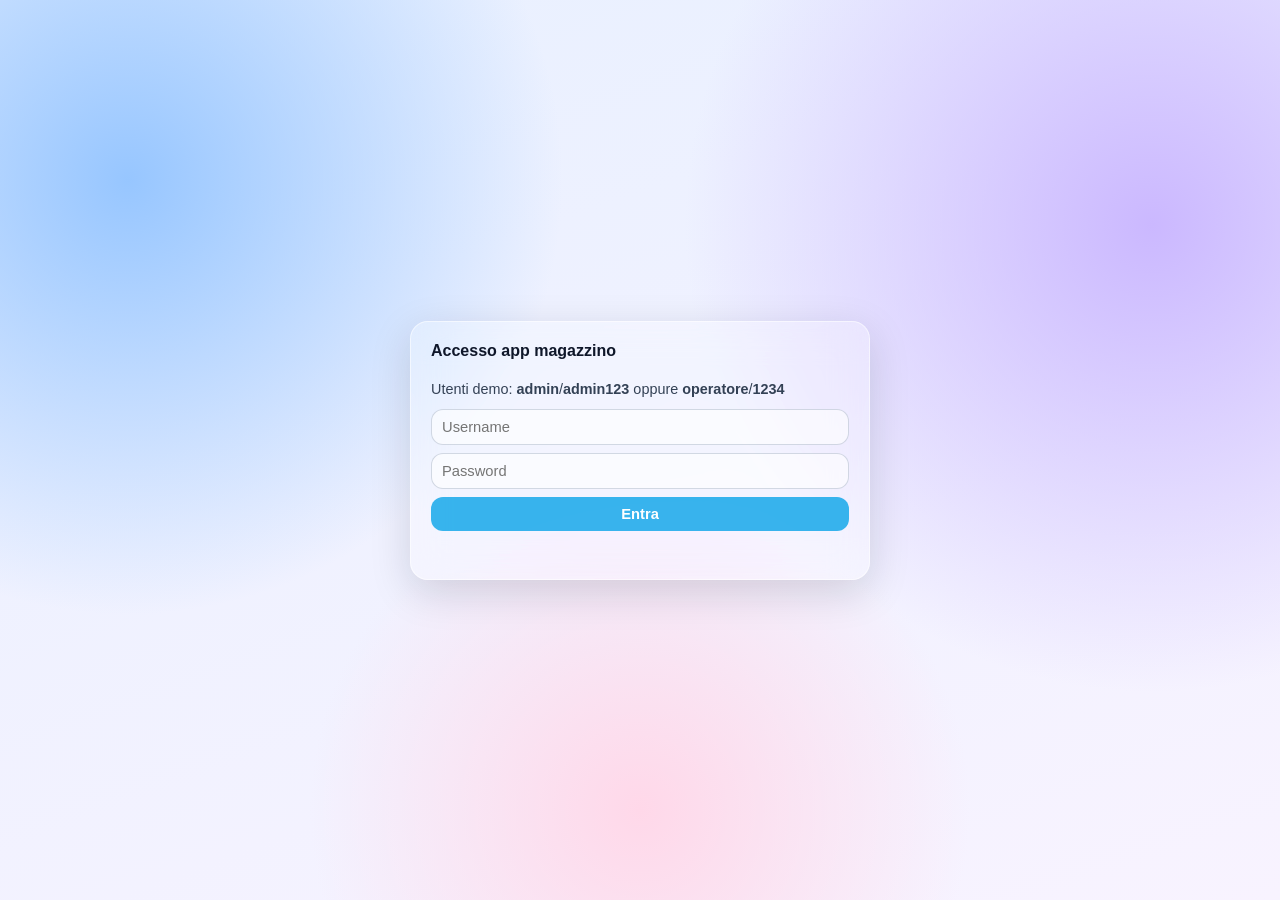
<file: index.html>
<!doctype html>
<html lang="it">
<head>
  <meta charset="UTF-8">
  <meta name="viewport" content="width=device-width, initial-scale=1.0">
  <title>Magazzino Macchinette Pro</title>
  <style>
    :root {
      --bg-1: #97c6ff;
      --bg-2: #cbb8ff;
      --bg-3: #f8f3ff;
      --glass-bg: rgba(255, 255, 255, 0.25);
      --glass-strong: rgba(255, 255, 255, 0.4);
      --glass-border: rgba(255, 255, 255, 0.55);
      --text: #0f172a;
      --muted: #334155;
      --accent: #0ea5e9;
      --ok: #10b981;
      --warn: #f59e0b;
      --danger: #ef4444;
      --shadow: 0 12px 40px rgba(15, 23, 42, 0.15);
      --radius: 18px;
    }

    * {
      box-sizing: border-box;
      margin: 0;
      padding: 0;
      font-family: "SF Pro Text", "Inter", "Segoe UI", Arial, sans-serif;
    }

    body {
      min-height: 100vh;
      padding: 24px;
      color: var(--text);
      background:
        radial-gradient(circle at 10% 20%, var(--bg-1), transparent 32%),
        radial-gradient(circle at 90% 25%, var(--bg-2), transparent 35%),
        radial-gradient(circle at 50% 90%, #ffd8e9, transparent 32%),
        linear-gradient(160deg, #e8f0ff, var(--bg-3));
      background-attachment: fixed;
    }

    .liquid {
      background: var(--glass-bg);
      border: 1px solid var(--glass-border);
      border-radius: var(--radius);
      backdrop-filter: blur(18px) saturate(1.3);
      -webkit-backdrop-filter: blur(18px) saturate(1.3);
      box-shadow: var(--shadow);
    }

    .container {
      max-width: 1280px;
      margin: 0 auto;
      display: grid;
      gap: 14px;
    }

    .hidden {
      display: none !important;
    }

    .login-wrap {
      min-height: calc(100vh - 48px);
      display: grid;
      place-items: center;
    }

    .login-card {
      width: min(460px, 96vw);
      padding: 20px;
      display: grid;
      gap: 12px;
    }

    .header {
      display: flex;
      justify-content: space-between;
      align-items: center;
      gap: 10px;
      flex-wrap: wrap;
      padding: 16px;
    }

    .header h1 {
      font-size: 1.4rem;
      margin-bottom: 4px;
    }

    .small {
      font-size: 0.9rem;
      color: var(--muted);
    }

    .toolbar {
      display: flex;
      gap: 8px;
      flex-wrap: wrap;
    }

    .top-nav {
      display: flex;
      gap: 8px;
      flex-wrap: wrap;
      padding: 10px;
    }

    .top-nav button.active {
      box-shadow: inset 0 0 0 2px rgba(255, 255, 255, 0.7);
    }

    .grid {
      display: grid;
      grid-template-columns: repeat(12, 1fr);
      gap: 12px;
    }

    .card {
      padding: 14px;
    }

    .stats {
      display: grid;
      grid-template-columns: repeat(6, minmax(120px, 1fr));
      gap: 10px;
      padding: 12px;
    }

    .stat {
      background: var(--glass-strong);
      border: 1px solid var(--glass-border);
      border-radius: 14px;
      padding: 9px;
    }

    .stat .label {
      font-size: 0.78rem;
      color: var(--muted);
    }

    .stat .value {
      font-size: 1.1rem;
      font-weight: 700;
      margin-top: 4px;
    }

    .span-12 { grid-column: span 12; }
    .span-8 { grid-column: span 8; }
    .span-6 { grid-column: span 6; }
    .span-4 { grid-column: span 4; }

    h2 {
      font-size: 1rem;
      margin-bottom: 9px;
    }

    form {
      display: grid;
      gap: 8px;
    }

    .form-row {
      display: grid;
      gap: 8px;
      grid-template-columns: repeat(3, minmax(0, 1fr));
    }

    .form-row-2 {
      display: grid;
      gap: 8px;
      grid-template-columns: repeat(2, minmax(0, 1fr));
    }

    input, select, button {
      width: 100%;
      border: 1px solid rgba(148, 163, 184, 0.4);
      background: rgba(255, 255, 255, 0.6);
      color: #0f172a;
      border-radius: 12px;
      padding: 9px 10px;
      font-size: 0.92rem;
      outline: none;
    }

    input:focus, select:focus {
      border-color: rgba(14, 165, 233, 0.7);
      box-shadow: 0 0 0 3px rgba(14, 165, 233, 0.2);
    }

    button {
      cursor: pointer;
      border: none;
      font-weight: 600;
      transition: transform 0.12s ease, opacity 0.12s ease;
    }

    button:hover {
      transform: translateY(-1px);
    }

    button.primary { background: rgba(14, 165, 233, 0.82); color: white; }
    button.secondary { background: rgba(51, 65, 85, 0.82); color: white; }
    button.ok { background: rgba(16, 185, 129, 0.82); color: white; }
    button.warn { background: rgba(245, 158, 11, 0.84); color: #111827; }
    button.danger { background: rgba(239, 68, 68, 0.85); color: white; }

    .row-inline {
      display: flex;
      gap: 8px;
      flex-wrap: wrap;
      align-items: center;
    }

    table {
      width: 100%;
      border-collapse: collapse;
      font-size: 0.9rem;
    }

    th, td {
      text-align: left;
      padding: 7px;
      border-bottom: 1px solid rgba(148, 163, 184, 0.3);
      vertical-align: top;
    }

    th {
      color: var(--muted);
      font-weight: 700;
    }

    .badge {
      display: inline-block;
      padding: 2px 8px;
      border-radius: 12px;
      border: 1px solid rgba(148, 163, 184, 0.45);
      background: rgba(255, 255, 255, 0.6);
      font-size: 0.82rem;
    }

    .low-stock {
      color: #b91c1c;
      font-weight: 700;
    }

    .msg {
      font-size: 0.86rem;
      color: #7f1d1d;
      min-height: 16px;
    }

    .view-hidden {
      display: none !important;
    }

    @media (max-width: 1000px) {
      .span-8, .span-6, .span-4 {
        grid-column: span 12;
      }
      .stats {
        grid-template-columns: repeat(2, minmax(120px, 1fr));
      }
      .form-row, .form-row-2 {
        grid-template-columns: 1fr;
      }
    }
  </style>
</head>
<body>
  <div class="login-wrap" id="login-screen">
    <div class="login-card liquid">
      <h2>Accesso app magazzino</h2>
      <p class="small">Utenti demo: <b>admin</b>/<b>admin123</b> oppure <b>operatore</b>/<b>1234</b></p>
      <form id="login-form">
        <input id="login-user" placeholder="Username" required>
        <input id="login-pass" placeholder="Password" type="password" required>
        <button type="submit" class="primary">Entra</button>
      </form>
      <div class="msg" id="login-msg"></div>
    </div>
  </div>

  <div class="container hidden" id="app-screen">
    <header class="header liquid">
      <div>
        <h1>Gestione Magazzino Macchinette</h1>
        <p class="small">Versione Pro locale (no DB)</p>
      </div>
      <div class="toolbar">
        <span class="badge" id="session-user"></span>
        <button id="btn-export-sales" class="ok">Export vendite CSV</button>
        <button id="btn-export-movements" class="ok">Export movimenti CSV</button>
        <button id="btn-reset" class="secondary">Reset dati</button>
        <button id="btn-logout" class="danger">Logout</button>
      </div>
    </header>

    <section class="stats liquid" id="stats"></section>

    <section class="top-nav liquid">
      <button id="nav-operations" class="primary active" type="button">Operazioni</button>
      <button id="nav-history" class="secondary" type="button">Storico e filtri</button>
    </section>

    <section class="card liquid view-history view-hidden">
      <h2>Filtri storico</h2>
      <div class="form-row">
        <select id="filter-machine"></select>
        <input id="filter-date-from" type="date">
        <input id="filter-date-to" type="date">
      </div>
        <div class="form-row" style="margin-top:8px;">
          <input id="search-code" placeholder="Ricerca per barcode / SKU / nome prodotto">
          <button id="btn-search-code" type="button" class="primary">Cerca codice</button>
          <button id="btn-clear-search" type="button" class="secondary">Pulisci ricerca</button>
        </div>
    </section>

    <div class="grid">
      <section class="card liquid span-4 view-operations">
        <h2>Nuova macchinetta</h2>
        <form id="machine-form">
          <input id="machine-name" placeholder="Nome (es. Ufficio Centro)" required>
          <input id="machine-location" placeholder="Posizione (es. Piano 1)" required>
          <button type="submit" class="primary">Aggiungi macchinetta</button>
        </form>
      </section>

      <section class="card liquid span-8 view-operations">
        <h2>Macchinette registrate</h2>
        <div style="overflow:auto; max-height:190px;">
          <table>
            <thead>
              <tr>
                <th>Nome</th>
                <th>Posizione</th>
                <th>Azioni</th>
              </tr>
            </thead>
            <tbody id="machines-table"></tbody>
          </table>
        </div>
      </section>

      <section class="card liquid span-6 view-operations">
        <h2 id="product-form-title">Nuovo prodotto</h2>
        <form id="product-form">
          <input type="hidden" id="product-edit-id">
          <div class="form-row">
            <input id="name" placeholder="Nome prodotto" required>
            <input id="sku" placeholder="Codice SKU" required>
            <input id="barcode" placeholder="Codice a barre (EAN/UPC)" required>
          </div>
          <div class="form-row">
            <input id="purchasePrice" type="number" min="0" step="0.01" placeholder="Prezzo acquisto (€)" required>
            <input id="salePrice" type="number" min="0" step="0.01" placeholder="Prezzo vendita (€)" required>
            <button type="button" id="btn-scan-barcode" class="secondary">Scansiona barcode</button>
          </div>
          <div class="form-row">
            <input id="stock" type="number" min="0" step="1" placeholder="Giacenza iniziale" required>
            <input id="minStock" type="number" min="0" step="1" placeholder="Scorta minima" required>
            <button type="submit" class="primary" id="btn-product-submit">Aggiungi prodotto</button>
          </div>
          <button type="button" id="btn-cancel-edit-product" class="secondary view-hidden">Annulla modifica</button>
        </form>
      </section>

      <section class="card liquid span-6 view-operations">
        <h2>Movimento magazzino</h2>
        <form id="movement-form">
          <div class="form-row">
            <select id="movement-machine" required></select>
            <select id="movement-product" required></select>
            <select id="movement-type" required>
              <option value="carico">Carico (+)</option>
              <option value="scarico">Scarico (-)</option>
            </select>
          </div>
          <div class="form-row-2">
            <input id="movement-qty" type="number" min="1" step="1" placeholder="Quantita" required>
            <button type="submit" class="warn">Registra movimento</button>
          </div>
        </form>
      </section>

      <section class="card liquid span-6 view-operations">
        <h2>Registra vendita</h2>
        <form id="sale-form">
          <div class="form-row">
            <select id="sale-machine" required></select>
            <select id="sale-product" required></select>
            <input id="sale-qty" type="number" min="1" step="1" placeholder="Quantita venduta" required>
          </div>
          <button type="submit" class="ok">Registra vendita</button>
        </form>
      </section>

      <section class="card liquid span-6 view-operations">
        <h2>Prodotti</h2>
        <div style="overflow:auto; max-height:260px;">
          <table>
            <thead>
              <tr>
                <th>Nome</th>
                <th>SKU</th>
                <th>Barcode</th>
                <th>Acquisto</th>
                <th>Vendita</th>
                <th>Giacenza</th>
                <th>Min</th>
                <th>Azioni</th>
              </tr>
            </thead>
            <tbody id="products-table"></tbody>
          </table>
        </div>
      </section>

      <section class="card liquid span-6 view-history view-hidden">
        <h2>Storico vendite</h2>
        <div style="overflow:auto; max-height:300px;">
          <table>
            <thead>
              <tr>
                <th>Data</th>
                <th>Macchinetta</th>
                <th>Prodotto</th>
                <th>Qta</th>
                <th>Margine</th>
                <th>Tot</th>
              </tr>
            </thead>
            <tbody id="sales-table"></tbody>
          </table>
        </div>
      </section>

      <section class="card liquid span-6 view-history view-hidden">
        <h2>Storico movimenti</h2>
        <div style="overflow:auto; max-height:300px;">
          <table>
            <thead>
              <tr>
                <th>Data</th>
                <th>Macchinetta</th>
                <th>Prodotto</th>
                <th>Tipo</th>
                <th>Qta</th>
              </tr>
            </thead>
            <tbody id="movements-table"></tbody>
          </table>
        </div>
      </section>
    </div>
  </div>

  <script>
    const STORE_KEY = "magazzino_vending_pro_v2";
    const SESSION_KEY = "magazzino_vending_session_v1";

    const DEFAULT_USERS = [
      { username: "admin", password: "admin123", role: "admin" },
      { username: "operatore", password: "1234", role: "operator" }
    ];

    let state = loadState();
    const refs = getRefs();

    setupEvents();
    ensureSeedData();
    bootstrap();
    setView("operations");

    function getRefs() {
      return {
        loginScreen: document.getElementById("login-screen"),
        appScreen: document.getElementById("app-screen"),
        loginForm: document.getElementById("login-form"),
        loginUser: document.getElementById("login-user"),
        loginPass: document.getElementById("login-pass"),
        loginMsg: document.getElementById("login-msg"),
        stats: document.getElementById("stats"),
        sessionUser: document.getElementById("session-user"),
        machinesTable: document.getElementById("machines-table"),
        productsTable: document.getElementById("products-table"),
        salesTable: document.getElementById("sales-table"),
        movementsTable: document.getElementById("movements-table"),
        machineForm: document.getElementById("machine-form"),
        productForm: document.getElementById("product-form"),
        movementForm: document.getElementById("movement-form"),
        saleForm: document.getElementById("sale-form"),
        filterMachine: document.getElementById("filter-machine"),
        filterDateFrom: document.getElementById("filter-date-from"),
        filterDateTo: document.getElementById("filter-date-to"),
        navOperations: document.getElementById("nav-operations"),
        navHistory: document.getElementById("nav-history"),
        searchCode: document.getElementById("search-code"),
        searchCodeBtn: document.getElementById("btn-search-code"),
        clearSearchBtn: document.getElementById("btn-clear-search"),
        movementMachine: document.getElementById("movement-machine"),
        movementProduct: document.getElementById("movement-product"),
        saleMachine: document.getElementById("sale-machine"),
        saleProduct: document.getElementById("sale-product"),
        barcodeInput: document.getElementById("barcode"),
        scanBarcodeBtn: document.getElementById("btn-scan-barcode"),
        productEditId: document.getElementById("product-edit-id"),
        productFormTitle: document.getElementById("product-form-title"),
        productSubmitBtn: document.getElementById("btn-product-submit"),
        cancelEditProductBtn: document.getElementById("btn-cancel-edit-product"),
        resetBtn: document.getElementById("btn-reset"),
        logoutBtn: document.getElementById("btn-logout"),
        exportSalesBtn: document.getElementById("btn-export-sales"),
        exportMovementsBtn: document.getElementById("btn-export-movements")
      };
    }

    function loadState() {
      try {
        const raw = localStorage.getItem(STORE_KEY);
        if (!raw) {
          return { users: [], machines: [], products: [], sales: [], movements: [] };
        }
        const parsed = JSON.parse(raw);
        return {
          users: Array.isArray(parsed.users) ? parsed.users : [],
          machines: Array.isArray(parsed.machines) ? parsed.machines : [],
          products: Array.isArray(parsed.products) ? parsed.products : [],
          sales: Array.isArray(parsed.sales) ? parsed.sales : [],
          movements: Array.isArray(parsed.movements) ? parsed.movements : []
        };
      } catch (_err) {
        return { users: [], machines: [], products: [], sales: [], movements: [] };
      }
    }

    function saveState() {
      localStorage.setItem(STORE_KEY, JSON.stringify(state));
    }

    function bootstrap() {
      const sessionUser = localStorage.getItem(SESSION_KEY);
      if (!sessionUser) return showLogin();
      showApp(sessionUser);
      renderAll();
    }

    function ensureSeedData() {
      if (state.users.length === 0) {
        state.users = DEFAULT_USERS;
      }
      if (state.machines.length === 0) {
        state.machines = [
          { id: uid(), name: "Ufficio Centro", location: "Piano 1" },
          { id: uid(), name: "Magazzino Nord", location: "Ingresso" }
        ];
      }
      if (state.products.length === 0) {
        state.products = [
          { id: uid(), name: "Acqua 50cl", sku: "ACQ-050", barcode: "8001110001112", purchasePrice: 0.45, salePrice: 1.0, stock: 45, minStock: 10 },
          { id: uid(), name: "Snack Patatine", sku: "SNK-101", barcode: "8001110002225", purchasePrice: 0.8, salePrice: 1.6, stock: 25, minStock: 8 },
          { id: uid(), name: "Bibita Cola", sku: "BIB-330", barcode: "8001110003338", purchasePrice: 1.05, salePrice: 2.0, stock: 30, minStock: 12 }
        ];
      }
      normalizeProducts();
      saveState();
    }

    function normalizeProducts() {
      state.products = state.products.map((p) => {
        const salePrice = Number.isFinite(Number(p.salePrice)) ? Number(p.salePrice) : Number(p.price || 0);
        const purchasePrice = Number.isFinite(Number(p.purchasePrice)) ? Number(p.purchasePrice) : 0;
        return {
          ...p,
          barcode: p.barcode || "",
          purchasePrice,
          salePrice,
          price: undefined
        };
      });
    }

    function setupEvents() {
      refs.loginForm.addEventListener("submit", onLogin);
      refs.machineForm.addEventListener("submit", onAddMachine);
      refs.productForm.addEventListener("submit", onSaveProduct);
      refs.movementForm.addEventListener("submit", onMovement);
      refs.saleForm.addEventListener("submit", onSale);
      refs.navOperations.addEventListener("click", () => setView("operations"));
      refs.navHistory.addEventListener("click", () => setView("history"));
      refs.filterMachine.addEventListener("change", () => renderHistoryTables());
      refs.filterDateFrom.addEventListener("change", () => renderHistoryTables());
      refs.filterDateTo.addEventListener("change", () => renderHistoryTables());
      refs.searchCodeBtn.addEventListener("click", onSearchByCode);
      refs.clearSearchBtn.addEventListener("click", onClearCodeSearch);
      refs.searchCode.addEventListener("keydown", (event) => {
        if (event.key === "Enter") {
          event.preventDefault();
          onSearchByCode();
        }
      });
      refs.scanBarcodeBtn.addEventListener("click", onScanBarcode);
      refs.cancelEditProductBtn.addEventListener("click", cancelEditProduct);
      refs.resetBtn.addEventListener("click", onResetAll);
      refs.logoutBtn.addEventListener("click", onLogout);
      refs.exportSalesBtn.addEventListener("click", exportSalesCsv);
      refs.exportMovementsBtn.addEventListener("click", exportMovementsCsv);
    }

    function onLogin(event) {
      event.preventDefault();
      refs.loginMsg.textContent = "";
      const username = refs.loginUser.value.trim();
      const password = refs.loginPass.value;
      const user = state.users.find((u) => u.username === username && u.password === password);
      if (!user) {
        refs.loginMsg.textContent = "Credenziali non valide.";
        return;
      }
      localStorage.setItem(SESSION_KEY, user.username);
      refs.loginForm.reset();
      showApp(user.username);
      renderAll();
    }

    function onLogout() {
      localStorage.removeItem(SESSION_KEY);
      showLogin();
    }

    function showLogin() {
      refs.loginScreen.classList.remove("hidden");
      refs.appScreen.classList.add("hidden");
    }

    function showApp(username) {
      refs.sessionUser.textContent = "Utente: " + username;
      refs.loginScreen.classList.add("hidden");
      refs.appScreen.classList.remove("hidden");
    }

    function onResetAll() {
      localStorage.removeItem(STORE_KEY);
      localStorage.removeItem(SESSION_KEY);
      state = { users: [], machines: [], products: [], sales: [], movements: [] };
      ensureSeedData();
      bootstrap();
    }

    function onAddMachine(event) {
      event.preventDefault();
      const name = document.getElementById("machine-name").value.trim();
      const location = document.getElementById("machine-location").value.trim();
      if (!name || !location) return alert("Compila nome e posizione macchinetta.");
      state.machines.push({ id: uid(), name, location });
      saveState();
      refs.machineForm.reset();
      renderAll();
    }

    function onSaveProduct(event) {
      event.preventDefault();
      const data = readProductForm();
      const editId = refs.productEditId.value;

      if (!data.name || !data.sku || !data.barcode || data.salePrice <= 0 || data.purchasePrice < 0 || data.stock < 0 || data.minStock < 0) {
        return alert("Controlla i dati prodotto.");
      }
      const exists = state.products.some((p) => p.id !== editId && p.sku.toLowerCase() === data.sku.toLowerCase());
      if (exists) return alert("SKU gia presente.");
      const barcodeExists = state.products.some((p) => p.id !== editId && p.barcode === data.barcode);
      if (barcodeExists) return alert("Barcode gia presente.");

      if (editId) {
        const product = state.products.find((p) => p.id === editId);
        if (!product) return alert("Prodotto non trovato.");
        Object.assign(product, data);
      } else {
        state.products.push({ id: uid(), ...data });
      }
      saveState();
      refs.productForm.reset();
      cancelEditProduct();
      renderAll();
    }

    function readProductForm() {
      return {
        name: document.getElementById("name").value.trim(),
        sku: document.getElementById("sku").value.trim(),
        barcode: document.getElementById("barcode").value.trim(),
        purchasePrice: toNumber(document.getElementById("purchasePrice").value),
        salePrice: toNumber(document.getElementById("salePrice").value),
        stock: toInt(document.getElementById("stock").value),
        minStock: toInt(document.getElementById("minStock").value)
      };
    }

    function onMovement(event) {
      event.preventDefault();
      const machineId = refs.movementMachine.value;
      const productId = refs.movementProduct.value;
      const type = document.getElementById("movement-type").value;
      const qty = toInt(document.getElementById("movement-qty").value);
      const product = state.products.find((p) => p.id === productId);
      if (!product || !machineId || qty <= 0) return alert("Dati movimento non validi.");
      if (type === "scarico" && product.stock < qty) return alert("Giacenza insufficiente.");

      product.stock += type === "carico" ? qty : -qty;
      state.movements.unshift({
        id: uid(),
        machineId,
        productId,
        type,
        qty,
        user: localStorage.getItem(SESSION_KEY) || "-",
        date: new Date().toISOString()
      });
      saveState();
      refs.movementForm.reset();
      renderAll();
    }

    function onSale(event) {
      event.preventDefault();
      const machineId = refs.saleMachine.value;
      const productId = refs.saleProduct.value;
      const qty = toInt(document.getElementById("sale-qty").value);
      const product = state.products.find((p) => p.id === productId);
      if (!product || !machineId || qty <= 0) return alert("Dati vendita non validi.");
      if (product.stock < qty) return alert("Giacenza insufficiente.");

      product.stock -= qty;
      state.sales.unshift({
        id: uid(),
        machineId,
        productId,
        qty,
        unitSalePrice: product.salePrice,
        unitPurchasePrice: product.purchasePrice,
        marginUnit: round2(product.salePrice - product.purchasePrice),
        marginTotal: round2((product.salePrice - product.purchasePrice) * qty),
        total: round2(product.salePrice * qty),
        user: localStorage.getItem(SESSION_KEY) || "-",
        date: new Date().toISOString()
      });
      saveState();
      refs.saleForm.reset();
      renderAll();
    }

    function deleteMachine(machineId) {
      const hasData = state.sales.some((s) => s.machineId === machineId)
        || state.movements.some((m) => m.machineId === machineId);
      if (hasData) return alert("Macchinetta usata nello storico, non eliminabile.");
      state.machines = state.machines.filter((m) => m.id !== machineId);
      saveState();
      renderAll();
    }

    function deleteProduct(productId) {
      const hasSales = state.sales.some((s) => s.productId === productId);
      if (hasSales) return alert("Prodotto con vendite registrate.");
      state.products = state.products.filter((p) => p.id !== productId);
      state.movements = state.movements.filter((m) => m.productId !== productId);
      saveState();
      renderAll();
    }

    function renderAll() {
      renderStats();
      renderMachineTable();
      renderProductTable();
      renderSelects();
      renderHistoryTables();
    }

    function renderStats() {
      const totalProducts = state.products.length;
      const totalMachines = state.machines.length;
      const totalStock = state.products.reduce((a, p) => a + p.stock, 0);
      const lowStock = state.products.filter((p) => p.stock <= p.minStock).length;
      const revenue = state.sales.reduce((a, s) => a + s.total, 0);
      const margin = state.sales.reduce((a, s) => a + (s.marginTotal || 0), 0);
      const mol = revenue > 0 ? (margin / revenue) * 100 : 0;
      const totalSalesQty = state.sales.reduce((a, s) => a + s.qty, 0);

      refs.stats.innerHTML = [
        statCard("Macchinette", totalMachines),
        statCard("Prodotti", totalProducts),
        statCard("Pezzi magazzino", totalStock),
        statCard("Sotto scorta", lowStock),
        statCard("Pezzi venduti", totalSalesQty),
        statCard("Incasso", euro(revenue)),
        statCard("Margine", euro(margin)),
        statCard("MOL %", percent(mol))
      ].join("");
    }

    function renderMachineTable() {
      refs.machinesTable.innerHTML = state.machines.map((m) => `
        <tr>
          <td>${escapeHtml(m.name)}</td>
          <td>${escapeHtml(m.location)}</td>
          <td><button class="danger" onclick="deleteMachine('${m.id}')">Elimina</button></td>
        </tr>
      `).join("");
    }

    function renderProductTable() {
      refs.productsTable.innerHTML = state.products.map((p) => {
        const low = p.stock <= p.minStock;
        return `
          <tr>
            <td>${escapeHtml(p.name)}</td>
            <td><span class="badge">${escapeHtml(p.sku)}</span></td>
            <td><span class="badge">${escapeHtml(p.barcode || "-")}</span></td>
            <td>${euro(p.purchasePrice || 0)}</td>
            <td>${euro(p.salePrice || 0)}</td>
            <td class="${low ? "low-stock" : ""}">${p.stock}</td>
            <td>${p.minStock}</td>
            <td class="row-inline">
              <button class="secondary" onclick="startEditProduct('${p.id}')">Modifica</button>
              <button class="danger" onclick="deleteProduct('${p.id}')">Elimina</button>
            </td>
          </tr>
        `;
      }).join("");
    }

    function renderSelects() {
      const machineOptions = state.machines.map((m) =>
        `<option value="${m.id}">${escapeHtml(m.name)} (${escapeHtml(m.location)})</option>`
      ).join("");
      const productOptions = state.products.map((p) =>
        `<option value="${p.id}">${escapeHtml(p.name)} (${escapeHtml(p.sku)} | ${escapeHtml(p.barcode)})</option>`
      ).join("");

      refs.movementMachine.innerHTML = machineOptions;
      refs.saleMachine.innerHTML = machineOptions;
      refs.movementProduct.innerHTML = productOptions;
      refs.saleProduct.innerHTML = productOptions;

      const currentFilter = refs.filterMachine.value;
      refs.filterMachine.innerHTML = `<option value="">Tutte le macchinette</option>${machineOptions}`;
      if (currentFilter && state.machines.some((m) => m.id === currentFilter)) {
        refs.filterMachine.value = currentFilter;
      }
    }

    function renderHistoryTables() {
      const filteredSales = applyFilters(state.sales);
      const filteredMovements = applyFilters(state.movements);

      refs.salesTable.innerHTML = filteredSales.slice(0, 60).map((s) => {
        const p = state.products.find((x) => x.id === s.productId);
        const m = state.machines.find((x) => x.id === s.machineId);
        return `
          <tr>
            <td>${fmtDate(s.date)}</td>
            <td>${escapeHtml(m ? m.name : "N/D")}</td>
            <td>${escapeHtml(p ? p.name : "Prodotto rimosso")}</td>
            <td>${s.qty}</td>
            <td>${euro(s.marginTotal || 0)}</td>
            <td>${euro(s.total)}</td>
          </tr>
        `;
      }).join("");

      refs.movementsTable.innerHTML = filteredMovements.slice(0, 60).map((mv) => {
        const p = state.products.find((x) => x.id === mv.productId);
        const m = state.machines.find((x) => x.id === mv.machineId);
        return `
          <tr>
            <td>${fmtDate(mv.date)}</td>
            <td>${escapeHtml(m ? m.name : "N/D")}</td>
            <td>${escapeHtml(p ? p.name : "Prodotto rimosso")}</td>
            <td>${mv.type === "carico" ? "Carico" : "Scarico"}</td>
            <td>${mv.qty}</td>
          </tr>
        `;
      }).join("");
    }

    function applyFilters(rows) {
      const machineId = refs.filterMachine.value;
      const from = refs.filterDateFrom.value ? new Date(refs.filterDateFrom.value + "T00:00:00") : null;
      const to = refs.filterDateTo.value ? new Date(refs.filterDateTo.value + "T23:59:59") : null;

      return rows.filter((row) => {
        const date = new Date(row.date);
        if (machineId && row.machineId !== machineId) return false;
        if (from && date < from) return false;
        if (to && date > to) return false;
        return true;
      });
    }

    function exportSalesCsv() {
      const rows = applyFilters(state.sales).map((s) => {
        const p = state.products.find((x) => x.id === s.productId);
        const m = state.machines.find((x) => x.id === s.machineId);
        return {
          data: fmtDate(s.date),
          macchinetta: m ? m.name : "N/D",
          prodotto: p ? p.name : "Prodotto rimosso",
          qta: s.qty,
          prezzo_vendita_unit: s.unitSalePrice,
          prezzo_acquisto_unit: s.unitPurchasePrice || 0,
          margine_unit: s.marginUnit || 0,
          margine_totale: s.marginTotal || 0,
          totale: s.total,
          operatore: s.user
        };
      });
      downloadCsv("vendite.csv", rows);
    }

    function exportMovementsCsv() {
      const rows = applyFilters(state.movements).map((mv) => {
        const p = state.products.find((x) => x.id === mv.productId);
        const m = state.machines.find((x) => x.id === mv.machineId);
        return {
          data: fmtDate(mv.date),
          macchinetta: m ? m.name : "N/D",
          prodotto: p ? p.name : "Prodotto rimosso",
          tipo: mv.type,
          qta: mv.qty,
          operatore: mv.user
        };
      });
      downloadCsv("movimenti.csv", rows);
    }

    function downloadCsv(filename, rows) {
      if (!rows.length) return alert("Nessun dato da esportare con i filtri attuali.");
      const columns = Object.keys(rows[0]);
      const lines = [
        columns.join(";"),
        ...rows.map((r) => columns.map((c) => csvSafe(r[c])).join(";"))
      ];
      const blob = new Blob([lines.join("\n")], { type: "text/csv;charset=utf-8;" });
      const url = URL.createObjectURL(blob);
      const a = document.createElement("a");
      a.href = url;
      a.download = filename;
      a.click();
      URL.revokeObjectURL(url);
    }

    function csvSafe(value) {
      const text = String(value ?? "");
      if (text.includes(";") || text.includes('"') || text.includes("\n")) {
        return `"${text.replaceAll('"', '""')}"`;
      }
      return text;
    }

    function statCard(label, value) {
      return `<div class="stat"><div class="label">${label}</div><div class="value">${value}</div></div>`;
    }

    function onSearchByCode() {
      const query = refs.searchCode.value.trim().toLowerCase();
      if (!query) return;
      const product = state.products.find((p) => {
        return p.sku.toLowerCase().includes(query)
          || p.name.toLowerCase().includes(query)
          || (p.barcode || "").toLowerCase().includes(query);
      });
      if (!product) return alert("Nessun prodotto trovato per il codice inserito.");
      refs.saleProduct.value = product.id;
      refs.movementProduct.value = product.id;
      refs.searchCode.value = product.barcode || product.sku;
      renderProductTableFiltered(product.id);
    }

    function onClearCodeSearch() {
      refs.searchCode.value = "";
      renderProductTable();
    }

    function startEditProduct(productId) {
      const product = state.products.find((p) => p.id === productId);
      if (!product) return;
      setView("operations");
      refs.productEditId.value = product.id;
      document.getElementById("name").value = product.name;
      document.getElementById("sku").value = product.sku;
      document.getElementById("barcode").value = product.barcode || "";
      document.getElementById("purchasePrice").value = product.purchasePrice;
      document.getElementById("salePrice").value = product.salePrice;
      document.getElementById("stock").value = product.stock;
      document.getElementById("minStock").value = product.minStock;
      refs.productFormTitle.textContent = "Modifica prodotto";
      refs.productSubmitBtn.textContent = "Salva modifiche";
      refs.cancelEditProductBtn.classList.remove("view-hidden");
    }

    function cancelEditProduct() {
      refs.productEditId.value = "";
      refs.productFormTitle.textContent = "Nuovo prodotto";
      refs.productSubmitBtn.textContent = "Aggiungi prodotto";
      refs.cancelEditProductBtn.classList.add("view-hidden");
    }

    function setView(view) {
      const isHistory = view === "history";
      document.querySelectorAll(".view-history").forEach((el) => {
        el.classList.toggle("view-hidden", !isHistory);
      });
      document.querySelectorAll(".view-operations").forEach((el) => {
        el.classList.toggle("view-hidden", isHistory);
      });
      refs.navOperations.classList.toggle("active", !isHistory);
      refs.navOperations.classList.toggle("primary", !isHistory);
      refs.navOperations.classList.toggle("secondary", isHistory);
      refs.navHistory.classList.toggle("active", isHistory);
      refs.navHistory.classList.toggle("primary", isHistory);
      refs.navHistory.classList.toggle("secondary", !isHistory);
    }

    async function onScanBarcode() {
      if (!("BarcodeDetector" in window)) {
        alert("Scansione camera non supportata su questo browser. Inserisci il barcode manualmente.");
        return;
      }
      try {
        const detector = new BarcodeDetector({
          formats: ["ean_13", "ean_8", "upc_a", "upc_e", "code_128"]
        });
        const stream = await navigator.mediaDevices.getUserMedia({
          video: { facingMode: "environment" }
        });
        const video = document.createElement("video");
        video.srcObject = stream;
        video.setAttribute("playsinline", "true");
        await video.play();

        const canvas = document.createElement("canvas");
        const ctx = canvas.getContext("2d");
        let scannedValue = "";
        const start = Date.now();

        while (!scannedValue && Date.now() - start < 12000) {
          canvas.width = video.videoWidth || 1280;
          canvas.height = video.videoHeight || 720;
          ctx.drawImage(video, 0, 0, canvas.width, canvas.height);
          const barcodes = await detector.detect(canvas);
          if (barcodes.length > 0) {
            scannedValue = barcodes[0].rawValue || "";
            break;
          }
          await sleep(220);
        }

        stream.getTracks().forEach((t) => t.stop());

        if (!scannedValue) {
          alert("Nessun barcode rilevato. Riprova o inseriscilo manualmente.");
          return;
        }
        refs.barcodeInput.value = scannedValue;
        refs.searchCode.value = scannedValue;
      } catch (_err) {
        alert("Permesso camera negato o scansione non disponibile.");
      }
    }

    function sleep(ms) {
      return new Promise((resolve) => setTimeout(resolve, ms));
    }

    function renderProductTableFiltered(productId) {
      const product = state.products.find((p) => p.id === productId);
      if (!product) return renderProductTable();
      const low = product.stock <= product.minStock;
      refs.productsTable.innerHTML = `
        <tr>
          <td>${escapeHtml(product.name)}</td>
          <td><span class="badge">${escapeHtml(product.sku)}</span></td>
          <td><span class="badge">${escapeHtml(product.barcode || "-")}</span></td>
          <td>${euro(product.purchasePrice || 0)}</td>
          <td>${euro(product.salePrice || 0)}</td>
          <td class="${low ? "low-stock" : ""}">${product.stock}</td>
          <td>${product.minStock}</td>
          <td class="row-inline">
            <button class="secondary" onclick="startEditProduct('${product.id}')">Modifica</button>
            <button class="danger" onclick="deleteProduct('${product.id}')">Elimina</button>
          </td>
        </tr>
      `;
    }

    function toNumber(value) {
      return Number.parseFloat(value);
    }

    function toInt(value) {
      return Number.parseInt(value, 10);
    }

    function round2(value) {
      return Math.round((value + Number.EPSILON) * 100) / 100;
    }

    function euro(value) {
      return new Intl.NumberFormat("it-IT", { style: "currency", currency: "EUR" }).format(value);
    }

    function percent(value) {
      return new Intl.NumberFormat("it-IT", { maximumFractionDigits: 2 }).format(value) + "%";
    }

    function fmtDate(value) {
      return new Intl.DateTimeFormat("it-IT", {
        day: "2-digit",
        month: "2-digit",
        year: "numeric",
        hour: "2-digit",
        minute: "2-digit"
      }).format(new Date(value));
    }

    function uid() {
      return Math.random().toString(36).slice(2, 11);
    }

    function escapeHtml(raw) {
      return String(raw)
        .replaceAll("&", "&amp;")
        .replaceAll("<", "&lt;")
        .replaceAll(">", "&gt;")
        .replaceAll('"', "&quot;")
        .replaceAll("'", "&#039;");
    }

    window.deleteMachine = deleteMachine;
    window.deleteProduct = deleteProduct;
    window.startEditProduct = startEditProduct;
  </script>
</body>
</html>
</file>
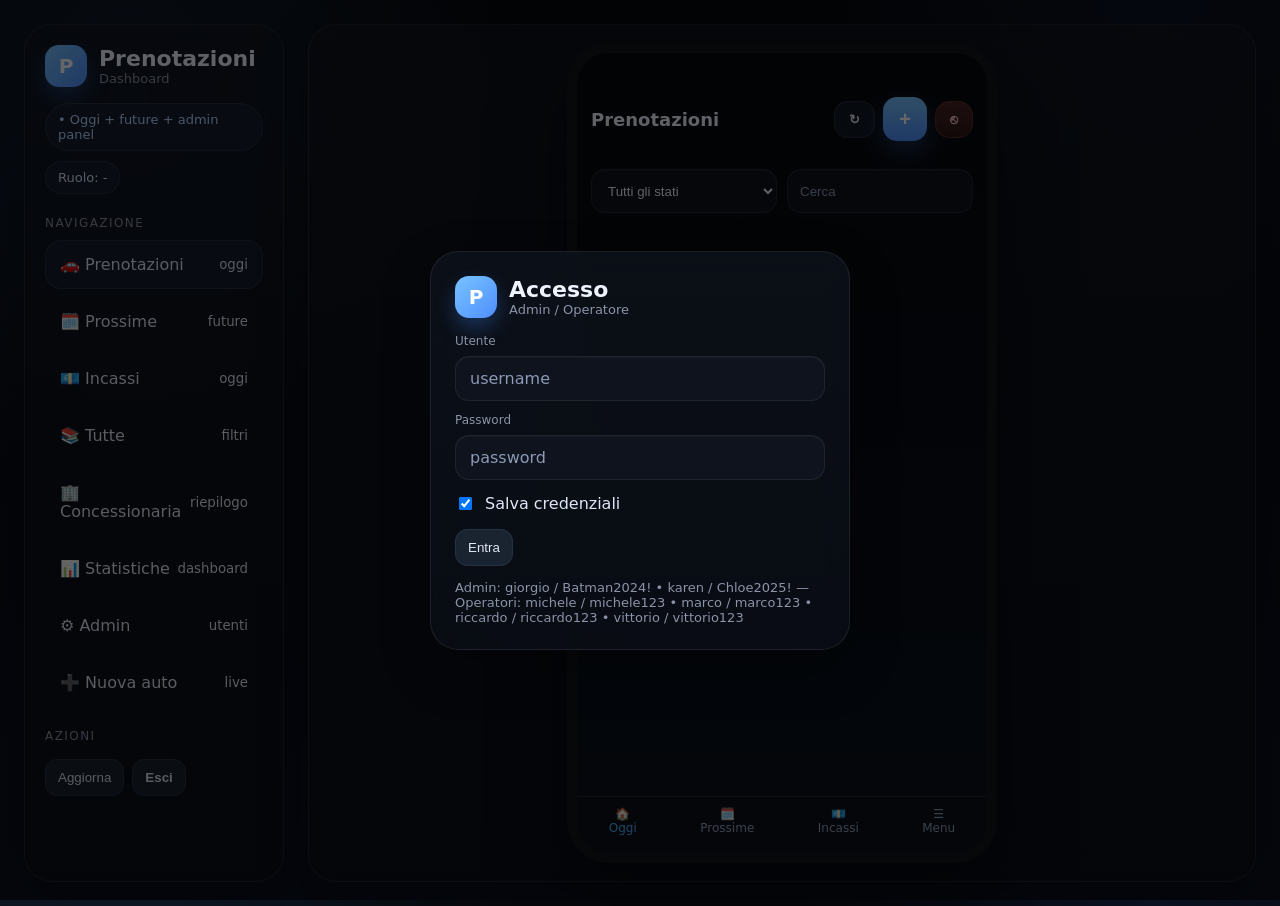
<file: index_dashboard_full_v29_tipo_cliente.html>
<!DOCTYPE html>
<html lang="it">
<head>
  <meta charset="UTF-8" />
  <meta name="viewport" content="width=device-width, initial-scale=1.0" />
  <title>Prenotazioni Lavaggio - VisionHome</title>
  <style>
    :root{
      --bg:#0b0c0f; --panel:rgba(20,22,27,.88); --muted:#8b93a7; --text:#eef2fb; --line:#252a35;
      --blue:#46b4ff; --blue2:#258cff; --green:#25c06d; --yellow:#d79a2e; --gray:#5e6678; --red:#d15050;
      --shadow:0 20px 50px rgba(0,0,0,.35);
    }
    *{box-sizing:border-box}
    html,body{height:100%}
    body{
      margin:0;
      font-family:Inter,system-ui,sans-serif;
      background:
        radial-gradient(circle at top left, rgba(57,160,255,.12), transparent 24%),
        radial-gradient(circle at top right, rgba(37,192,109,.08), transparent 18%),
        var(--bg);
      color:var(--text);
    }
    .app{min-height:100vh;display:grid;grid-template-columns:290px minmax(360px,470px) minmax(340px,1fr);gap:24px;padding:24px}
    .sidebar,.phone-wrap,.detail,.login-card{background:var(--panel);border:1px solid var(--line);border-radius:28px;box-shadow:var(--shadow);backdrop-filter:blur(8px)}
    .sidebar{padding:20px}
    .brand{display:flex;align-items:center;gap:12px;margin-bottom:16px;font-weight:700;font-size:22px}
    .logo{width:42px;height:42px;border-radius:14px;background:linear-gradient(135deg,#39a0ff,#6bc5ff);display:grid;place-items:center;color:#fff;font-size:20px;font-weight:800}
    .side-title{color:var(--muted);font-size:12px;letter-spacing:.12em;text-transform:uppercase;margin:22px 0 10px}
    .nav-item{display:flex;align-items:center;justify-content:space-between;padding:14px;border-radius:16px;color:#dfe6f5;margin-bottom:8px;border:1px solid transparent;cursor:pointer}
    .nav-item.active{background:#1a2330;border-color:#243447}
    .chip,.role-chip{display:inline-flex;align-items:center;gap:8px;padding:8px 12px;border-radius:999px;font-size:13px}
    .chip{background:#1b2330;border:1px solid #2a364a;color:#b9d7ff}
    .role-chip{margin-top:10px;background:#141c27;border:1px solid #2a364a;color:#d8e8ff}
    .phone-wrap{display:grid;place-items:center;padding:18px;min-height:760px}
    .phone{width:100%;max-width:430px;height:820px;background:#090b10;border-radius:42px;border:10px solid #111319;box-shadow:0 30px 70px rgba(0,0,0,.5);overflow:hidden;position:relative}
        .statusbar{height:26px}
    .screen{padding:10px 14px 92px;height:calc(100% - 26px);overflow:auto}
    .topbar{display:flex;justify-content:space-between;align-items:center;margin-top:8px;margin-bottom:14px;gap:10px}
    .topbar-right{display:flex;gap:8px;align-items:center}
    .title{font-size:18px;font-weight:700}
    .btn{background:linear-gradient(180deg,var(--blue),var(--blue2));color:#fff;border:none;border-radius:14px;padding:10px 14px;font-weight:700;cursor:pointer}
    .btn-icon{min-width:44px;height:44px;padding:0;font-size:20px;display:flex;align-items:center;justify-content:center}
    .btn-secondary{background:#1a2330;color:#dfe6f5;border:1px solid #2b3a50;border-radius:14px;padding:10px 14px;font-weight:700;cursor:pointer}
    .btn-danger{background:#2a1518;color:#ffcccc;border:1px solid #5f2b2b;border-radius:14px;padding:10px 14px;font-weight:700;cursor:pointer}
    .btn-edit{background:linear-gradient(180deg,#2b3445,#1c2430);color:#eaf2ff;border:1px solid #34435c;border-radius:14px;padding:12px;font-weight:700;cursor:pointer}
    .search,.date-input,.select-input{width:100%;min-width:0;max-width:100%;background:#171b22;color:#dfe6f5;border:1px solid #252a35;border-radius:14px;padding:10px 12px;height:44px}
    .filter-row{display:grid;grid-template-columns:minmax(0,1fr) minmax(0,1fr);gap:10px;margin-bottom:12px;width:100%}
    .filter-row>*{min-width:0}
    .toolbar{display:flex;gap:8px;flex-wrap:wrap;margin-top:16px}
    .toolbar button{background:#1a2330;color:#dfe6f5;border:1px solid #253245;border-radius:12px;padding:10px 12px;cursor:pointer}
    .list{display:flex;flex-direction:column;gap:10px}
    .card{background:linear-gradient(180deg,#10151d,#10141b);border:1px solid #202735;border-radius:22px;padding:16px;display:grid;grid-template-columns:1fr auto;gap:12px;cursor:pointer;transition:transform .12s ease,border-color .12s ease,box-shadow .12s ease}.card:hover{transform:translateY(-1px);border-color:#31415a;box-shadow:0 10px 24px rgba(0,0,0,.22)}
    .meta{font-size:12px;color:#6fbfff;margin-bottom:6px;font-weight:700}
    .meta2{font-size:12px;color:#8fd3ff;margin-top:2px;font-weight:600}
    .model{font-size:21px;font-weight:800}
    .sub{font-size:14px;color:#dbe1ee}
    .badge{padding:9px 12px;border-radius:999px;font-size:12px;font-weight:800;white-space:nowrap;align-self:start;border:1px solid transparent}
    .b-prenotata{background:rgba(242,185,75,.14);color:#ffd67c;border-color:rgba(242,185,75,.25)}
    .b-lavorazione{background:rgba(57,160,255,.14);color:#91cbff;border-color:rgba(57,160,255,.25)}
    .b-lavata{background:rgba(37,192,109,.14);color:#85f0b8;border-color:rgba(37,192,109,.25)}
    .b-consegnata{background:rgba(111,119,136,.15);color:#c2c8d5;border-color:rgba(111,119,136,.25)}
    .b-noshow{background:rgba(255,107,107,.12);color:#ff9e9e;border-color:rgba(255,107,107,.22)}
    .detail{padding:22px;display:flex;flex-direction:column}
    .detail h2{margin:0 0 10px}
    .muted{color:var(--muted)}
    .section{margin-top:18px;background:#151922;border:1px solid #252a35;border-radius:18px;padding:16px}
    .grid{display:grid;grid-template-columns:1fr 1fr;gap:12px}
    .field{background:#10141a;border:1px solid #222833;border-radius:16px;padding:14px}
    .field label{display:block;font-size:12px;color:var(--muted);margin-bottom:6px}
    .field strong{font-size:15px}
    .actions,.sheet-actions{display:grid;grid-template-columns:1fr 1fr;gap:10px;margin-top:14px}
    .actions button,.sheet-actions button{border:none;border-radius:14px;padding:12px;font-weight:800;cursor:pointer;color:#fff}
    .a-blue{background:#258cff}.a-green{background:#25c06d}.a-yellow{background:#d79a2e}.a-gray{background:#5e6678}.a-red{background:#d15050}
    .total{display:flex;justify-content:space-between;align-items:center;padding:14px 16px;background:#10141a;border:1px solid #222833;border-radius:16px;margin-top:12px}
    .bottomnav{position:absolute;left:0;right:0;bottom:0;background:rgba(17,20,25,.96);border-top:1px solid #232833;display:flex;justify-content:space-around;padding:10px 0 18px}
    .bottomnav div{font-size:12px;color:#8fa7c3;text-align:center;cursor:pointer}
    .bottomnav .active{color:#4eb2ff}
    .income-card{background:linear-gradient(180deg,#10141a,#0e1218);border:1px solid #222833;border-radius:20px;padding:20px}
    .income-big{font-size:42px;font-weight:900;margin:6px 0 4px}
    .income-list{margin-top:14px;display:flex;flex-direction:column;gap:10px}
    .income-item{background:#10141a;border:1px solid #222833;border-radius:16px;padding:14px;display:flex;justify-content:space-between;align-items:center;gap:12px}
    .quick-actions{display:flex;gap:8px;flex-wrap:wrap;margin-top:12px}
    .quick-actions button{background:#1a2330;color:#dfe6f5;border:1px solid #253245;border-radius:12px;padding:10px 12px;cursor:pointer}
    .stats-grid{display:grid;grid-template-columns:1fr 1fr;gap:10px;margin-bottom:14px}
    .stat-card{background:#11161d;border:1px solid #222833;border-radius:16px;padding:14px}
    .stat-card .value{font-size:26px;font-weight:800}
    .modal-backdrop,.login-backdrop{position:fixed;inset:0;background:rgba(0,0,0,.6);display:none;align-items:center;justify-content:center;padding:20px;z-index:1000}
    .login-backdrop{display:flex}
    .modal,.sheet{width:min(620px,100%);background:#12161d;border:1px solid #283043;border-radius:24px;box-shadow:var(--shadow);padding:20px;max-height:90vh;overflow:auto}
    .login-card{width:min(420px,100%);padding:24px}
    .form-grid{display:grid;grid-template-columns:1fr 1fr;gap:12px}
    .form-group{display:flex;flex-direction:column;gap:8px;min-width:0}
    .form-group.full{grid-column:1 / -1}
    .form-group label{font-size:12px;color:var(--muted)}
    .form-group input,.form-group select,.form-group textarea{background:#0f1319;color:#eef2fb;border:1px solid #273041;border-radius:14px;padding:12px 14px;width:100%;font:inherit}
    .services-grid{display:grid;grid-template-columns:1fr;gap:10px}
    .service-pill{display:flex;align-items:center;gap:12px;background:#0f1319;border:1px solid #273041;border-radius:16px;padding:14px}
    .service-pill input{width:22px;height:22px;flex:0 0 auto;accent-color:#258cff}
    .service-pill .service-content{display:flex;justify-content:space-between;align-items:center;gap:12px;min-width:0;width:100%}
    .service-name{font-weight:700;color:#eef2fb;overflow-wrap:anywhere}
    .service-price{color:#9bc7ff;white-space:nowrap;flex:0 0 auto}
    .modal-actions{display:flex;justify-content:flex-end;gap:10px;margin-top:18px}
    .sheet-header{display:flex;justify-content:space-between;align-items:start;gap:12px;margin-bottom:12px}
    .sheet-close{width:44px;height:44px;border-radius:14px;border:1px solid #2b3547;background:#1c2430;color:#fff;font-size:18px;font-weight:bold;cursor:pointer}
    .remember-row{display:flex;align-items:center;gap:10px;margin-top:14px;color:#dfe6f5}
    .loading,.empty,.error,.note-box,.toast{padding:18px;border-radius:18px;background:#11161d;border:1px solid #222833;color:#cfd8ea}
    .error{color:#ffb0b0;border-color:#5f2b2b;background:#1a1113}
    .note-box{font-size:13px;color:#b9c3d9}
    .toast{position:fixed;right:16px;bottom:16px;z-index:2000;display:none;padding:12px 14px;border-radius:14px}
    .toast.show{display:block}
    
    .sheet-menu-backdrop{
      position:absolute;
      inset:0;
      background:rgba(0,0,0,.32);
      z-index:45;
      display:none;
    }
    .sheet-menu-backdrop.show{display:block}
    .mobile-sheet{
      position:absolute;
      left:12px;
      right:12px;
      bottom:82px;
      background:rgba(18,22,29,.98);
      border:1px solid #273041;
      border-radius:24px 24px 20px 20px;
      padding:10px 10px 12px;
      box-shadow:0 20px 50px rgba(0,0,0,.35);
      z-index:50;
      transform:translateY(18px);
      opacity:0;
      pointer-events:none;
      transition:transform .2s ease, opacity .2s ease;
      backdrop-filter:blur(10px);
    }
    .mobile-sheet.show{
      transform:translateY(0);
      opacity:1;
      pointer-events:auto;
    }
    .mobile-sheet-handle{
      width:44px;
      height:5px;
      border-radius:999px;
      background:#3a4353;
      margin:4px auto 10px;
    }
    .mobile-sheet-title{
      text-align:center;
      font-size:13px;
      color:var(--muted);
      margin-bottom:10px;
    }
    .mobile-sheet button{
      width:100%;
      text-align:left;
      background:#151c25;
      color:#eef2fb;
      border:1px solid #273041;
      border-radius:14px;
      padding:14px 14px;
      margin-bottom:8px;
      cursor:pointer;
      font-weight:700;
    }
    .mobile-sheet button:last-child{margin-bottom:0}

    
    .stats-board{display:grid;grid-template-columns:1fr 1fr;gap:10px;margin-bottom:14px}
    .stats-board .stat-card{background:#11161d;border:1px solid #222833;border-radius:18px;padding:14px}
    .stats-board .stat-title{font-size:12px;color:var(--muted);margin-bottom:6px}
    .stats-board .stat-value{font-size:28px;font-weight:800}
    .stats-panel{background:#11161d;border:1px solid #222833;border-radius:18px;padding:14px;margin-top:12px}
    .stats-row{display:flex;justify-content:space-between;gap:12px;padding:10px 0;border-bottom:1px solid #202733}
    .stats-row:last-child{border-bottom:none;padding-bottom:0}
    .stats-row:first-child{padding-top:0}

    
    .urgency-tag{
      display:inline-flex;align-items:center;gap:6px;
      padding:6px 10px;border-radius:999px;
      background:rgba(255,255,255,.06);border:1px solid rgba(255,255,255,.08);
      color:#dbe7ff;font-size:12px;font-weight:700;margin-top:10px
    }
    .quick-next{
      margin-top:8px;background:#1a2330;color:#dfe6f5;border:1px solid #253245;border-radius:10px;padding:8px 10px;cursor:pointer;font-weight:700
    }

    
:root{
  --apple-bg-1:#06080c;
  --apple-bg-2:#0a1020;
  --apple-glass:rgba(20,28,42,0.56);
  --apple-glass-strong:rgba(20,28,42,0.78);
  --apple-stroke:rgba(255,255,255,0.08);
  --apple-shadow:0 20px 50px rgba(0,0,0,.28);
  --apple-text:#eef4ff;
}

body{
  background:
    radial-gradient(circle at 10% 10%, rgba(88,165,255,.14), transparent 28%),
    radial-gradient(circle at 90% 0%, rgba(70,120,255,.10), transparent 24%),
    linear-gradient(180deg, var(--apple-bg-1), var(--apple-bg-2));
  color:var(--apple-text);
}

.sidebar,.phone-wrap,.detail,.login-card,
.section,.income-card,.field,.card,.stat-card,.income-item,.note-box,.loading,.empty,.error{
  backdrop-filter: blur(18px);
  -webkit-backdrop-filter: blur(18px);
}

.sidebar,.phone-wrap,.detail,.login-card{
  background:linear-gradient(180deg, rgba(15,20,30,.72), rgba(10,14,22,.82));
  border:1px solid rgba(255,255,255,.08);
  box-shadow:0 20px 50px rgba(0,0,0,.28);
}

.phone{background:linear-gradient(180deg,#05070b,#09101c)}
.logo{background:linear-gradient(135deg,#78c3ff,#4f8fff);box-shadow:0 10px 20px rgba(70,140,255,.28)}
.role-chip,.chip,.nav-item.active,.btn-secondary,.btn-edit{
  background:rgba(25,35,52,.62);
  border:1px solid rgba(255,255,255,.08);
}
.search,.date-input,.select-input,.form-group input,.form-group select,.form-group textarea{
  background:rgba(17,23,34,.72);
  border:1px solid rgba(255,255,255,.07);
  color:#eef4ff;
  box-shadow: inset 0 1px 0 rgba(255,255,255,.03);
}
.search::placeholder,.form-group input::placeholder,.form-group textarea::placeholder{color:#8c9ab6}
.btn{
  background:linear-gradient(180deg, #78c3ff, #4f8fff);
  box-shadow:0 10px 24px rgba(79,143,255,.30);
}
.btn-danger{background:linear-gradient(180deg, rgba(88,40,40,.82), rgba(52,24,24,.82))}
.card{
  border:1px solid rgba(255,255,255,.07) !important;
  box-shadow:inset 0 1px 0 rgba(255,255,255,.03), 0 10px 24px rgba(0,0,0,.18);
}
.card.prenotata{
  background:
    radial-gradient(circle at top left, rgba(255,197,74,.18), transparent 36%),
    linear-gradient(180deg, rgba(34,24,12,.82), rgba(18,18,22,.88));
}
.card.inlavaggio{
  background:
    radial-gradient(circle at top left, rgba(90,170,255,.18), transparent 36%),
    linear-gradient(180deg, rgba(16,30,52,.82), rgba(18,18,22,.88));
}
.card.lavata{
  background:
    radial-gradient(circle at top left, rgba(77,215,129,.18), transparent 36%),
    linear-gradient(180deg, rgba(15,36,24,.82), rgba(18,18,22,.88));
}
.card.consegnata{
  background:
    radial-gradient(circle at top left, rgba(176,186,203,.14), transparent 36%),
    linear-gradient(180deg, rgba(28,31,39,.82), rgba(18,18,22,.88));
}
.card.noshow{
  background:
    radial-gradient(circle at top left, rgba(255,101,101,.18), transparent 36%),
    linear-gradient(180deg, rgba(46,18,24,.82), rgba(18,18,22,.88));
}
.badge{
  border:1px solid rgba(255,255,255,.10);
  box-shadow: inset 0 1px 0 rgba(255,255,255,.04);
}
.section,.income-card,.field,.stat-card,.income-item{
  background:linear-gradient(180deg, rgba(18,24,36,.74), rgba(13,18,28,.82));
  border:1px solid rgba(255,255,255,.07);
}
.total{
  background:linear-gradient(180deg, rgba(20,28,40,.72), rgba(16,20,30,.84));
  border:1px solid rgba(255,255,255,.07);
}
.bottomnav{
  background:rgba(12,16,24,.84);
  backdrop-filter: blur(18px);
  -webkit-backdrop-filter: blur(18px);
  border-top:1px solid rgba(255,255,255,.08);
}
.urgency-tag{
  background:rgba(255,255,255,.05) !important;
  border:1px solid rgba(255,255,255,.07) !important;
}
#todayStats{
  display:grid;
  grid-template-columns:1fr 1fr;
  gap:12px;
  margin-bottom:14px;
}
#todayStats .stat-card{
  min-height:92px;
  display:flex;
  flex-direction:column;
  justify-content:center;
  border-radius:22px;
}
#todayStats .muted{font-size:13px}
#todayStats .value{font-size:34px;font-weight:800;line-height:1.05;margin-top:6px}
.modal,.sheet{
  background:linear-gradient(180deg, rgba(18,24,36,.88), rgba(10,14,20,.96));
  border:1px solid rgba(255,255,255,.08);
  box-shadow:0 30px 70px rgba(0,0,0,.40);
}
.mobile-sheet{
  background:linear-gradient(180deg, rgba(20,28,42,.92), rgba(10,14,22,.96)) !important;
  border:1px solid rgba(255,255,255,.08) !important;
}
@media (max-width:768px){
  #todayStats{grid-template-columns:1fr}
  .stats-grid{grid-template-columns:1fr !important}
  .screen{padding-left:14px;padding-right:14px}
  .card{border-radius:24px}
  .section,.field,.income-card,.income-item,.stat-card{border-radius:20px}
}

@media (max-width:1280px){.app{grid-template-columns:260px 1fr}.detail{display:none}}
    @media (max-width:860px){
      .app{grid-template-columns:1fr;padding:0;gap:0}
      .sidebar,.detail{display:none}
      .phone-wrap{padding:0;background:none;border:none;box-shadow:none;min-height:100vh}
      .phone{height:100vh;border-radius:0;border:none;max-width:none;width:100%}
      .screen{padding:14px 14px 96px}
      .model{font-size:18px}
      .form-grid,.services-grid,.grid,.stats-grid{grid-template-columns:1fr}
      .filter-row{grid-template-columns:1fr !important;gap:10px}
      .modal,.sheet,.login-card{padding:18px;border-radius:22px}
      .service-pill{padding:12px}
      .service-name{font-size:15px;line-height:1.25}
      .service-price{font-size:14px}
    }
  
.card.prenotata{background:linear-gradient(135deg, rgba(255,184,0,0.15), rgba(255,140,0,0.05))}
.card.inlavaggio{background:linear-gradient(135deg, rgba(59,130,246,0.15), rgba(30,64,175,0.05))}
.card.lavata{background:linear-gradient(135deg, rgba(34,197,94,0.15), rgba(22,101,52,0.05))}
.card.consegnata{background:linear-gradient(135deg, rgba(148,163,184,0.12), rgba(71,85,105,0.05))}
.card.noshow{background:linear-gradient(135deg, rgba(239,68,68,0.15), rgba(127,29,29,0.05))}

</style>
</head>
<body>
<div class="login-backdrop" id="loginBackdrop">
  <div class="login-card">
    <div class="brand"><div class="logo">P</div><div>Accesso<div style="font-size:13px;color:var(--muted);font-weight:500">Admin / Operatore</div></div></div>
    <div class="form-group"><label>Utente</label><input id="loginUser" placeholder="username"></div>
    <div class="form-group" style="margin-top:12px"><label>Password</label><input id="loginPass" type="password" placeholder="password"></div>
    <label class="remember-row"><input type="checkbox" id="rememberCreds" checked><span>Salva credenziali</span></label>
    <div class="toolbar" style="margin-top:16px"><button onclick="login()">Entra</button></div>
    <div class="muted" id="loginHint" style="margin-top:14px;font-size:13px">Admin: giorgio / Batman2024! • karen / Chloe2025! — Operatori: michele / michele123 • marco / marco123 • riccardo / riccardo123 • vittorio / vittorio123</div>
  </div>
</div>

<div class="app">
  <aside class="sidebar">
    <div class="brand"><div class="logo">P</div><div>Prenotazioni<div style="font-size:13px;color:var(--muted);font-weight:500">Dashboard</div></div></div>
    <div class="chip">• Oggi + future + admin panel</div>
    <div class="role-chip" id="roleBadge">Ruolo: -</div>

    <div class="side-title">Navigazione</div>
    <div class="nav-item active" data-nav="today" onclick="setPage('today', this)"><span>🚗 Prenotazioni</span><small>oggi</small></div>
    <div class="nav-item" data-nav="future" onclick="setPage('future', this)"><span>🗓️ Prossime</span><small>future</small></div>
    <div class="nav-item" data-role-incassi data-nav="incassi" onclick="setPage('incassi', this)"><span>💶 Incassi</span><small>oggi</small></div>
    <div class="nav-item" data-role-allbookings data-nav="all" onclick="setPage('all', this)"><span>📚 Tutte</span><small>filtri</small></div>
    <div class="nav-item" data-role-concessionaria data-nav="concessionaria" onclick="setPage('concessionaria', this)"><span>🏢 Concessionaria</span><small>riepilogo</small></div>
    <div class="nav-item" data-role-statistiche data-nav="statistiche" onclick="setPage('statistiche', this)"><span>📊 Statistiche</span><small>dashboard</small></div>
    <div class="nav-item" data-role-adminpanel data-nav="adminpanel" onclick="setPage('adminpanel', this)"><span>⚙️ Admin</span><small>utenti</small></div>
    <div class="nav-item" data-role-create onclick="openCreateModal()"><span>➕ Nuova auto</span><small>live</small></div>

    <div class="side-title">Azioni</div>
    <div class="toolbar">
      <button onclick="loadAll()">Aggiorna</button>
      <button class="btn-danger" onclick="logout()">Esci</button>
    </div>
  </aside>

  <main class="phone-wrap"><div class="phone"><div class="statusbar"></div><div class="screen">
    <div class="topbar">
      <div class="title" id="screenTitle">Prenotazioni</div>
      <div class="topbar-right">
        <button class="btn-secondary" onclick="loadAll()">↻</button>
        <button class="btn btn-icon" id="topCreateBtn" onclick="openCreateModal()">+</button>
        <button class="btn-danger" onclick="logout()">⎋</button>
      </div>
    </div>

    <div id="page-today">
      <div class="stats-grid" id="todayStats"></div>
      <div class="filter-row">
        <select id="todayStatusFilter" class="select-input" onchange="render()">
          <option value="all">Tutti gli stati</option>
          <option>Prenotata</option><option>In lavaggio</option><option>Lavata</option><option>Consegnata</option><option>No-show</option>
        </select>
        <input id="searchToday" class="search" style="margin-bottom:0" placeholder="Cerca" oninput="render()">
      </div>
      <div class="list" id="listToday"></div>
    </div>

    <div id="page-future" style="display:none">
      <div class="quick-actions">
        <button onclick="setFuturePreset('')">Tutte</button>
        <button onclick="setFuturePreset('tomorrow')">Domani</button>
        <button onclick="setFuturePreset('week')">Settimana</button>
      </div>
      <div class="filter-row">
        <div class="form-group">
          <label>Data / calendario</label>
          <input id="futureDateFilter" class="date-input" type="date" onchange="render()">
        </div>
        <div class="form-group">
          <label>Cerca</label>
          <input id="searchFuture" class="search" style="margin-bottom:0" placeholder="Cerca" oninput="render()">
        </div>
      </div>
      <div class="list" id="listFuture"></div>
    </div>

    <div id="page-incassi" style="display:none">
      <div class="filter-row">
        <div class="form-group">
          <label>Data incassi</label>
          <input id="incomeDateFilter" class="date-input" type="date" onchange="render()">
        </div>
        <div class="form-group">
          <label>Stato considerato</label>
          <select id="incomeStatusFilter" class="select-input" onchange="render()">
            <option value="Consegnata">Consegnata</option>
            <option value="Lavata">Lavata</option>
            <option value="In lavaggio">In lavaggio</option>
            <option value="Prenotata">Prenotata</option>
            <option value="No-show">No-show</option>
          </select>
        </div>
      </div>
      <div class="income-card">
        <div class="muted" id="incomeTitle">Incasso totale del giorno selezionato</div>
        <div class="income-big" id="incomeTotal">€ 0,00</div>
        <div class="muted"><span id="incomeCount">0</span> auto nel riepilogo</div>
      </div>
      <div class="income-list" id="incomeList"></div>
    </div>

    <div id="page-all" style="display:none">
      <div class="filter-row">
        <div class="form-group">
          <label>Data / calendario</label>
          <input id="allDateFilter" class="date-input" type="date" onchange="render()">
        </div>
        <div class="form-group">
          <label>Stato</label>
          <select id="allStatusFilter" class="select-input" onchange="render()">
            <option value="all">Tutti gli stati</option>
            <option>Prenotata</option><option>In lavaggio</option><option>Lavata</option><option>Consegnata</option><option>No-show</option>
          </select>
        </div>
      </div>
      <input id="searchAll" class="search" placeholder="Cerca modello, stato o operatore" oninput="render()">
      <div class="list" id="listAll"></div>
    </div>

    <div id="page-concessionaria" style="display:none">
      <div class="filter-row">
        <div class="form-group">
          <label>Data / calendario</label>
          <input id="dealerDateFilter" class="date-input" type="date" onchange="render()">
        </div>
        <div class="form-group">
          <label>Stato</label>
          <select id="dealerStatusFilter" class="select-input" onchange="render()">
            <option value="all">Tutti gli stati</option>
            <option>Prenotata</option><option>In lavaggio</option><option>Lavata</option><option>Consegnata</option><option>No-show</option>
          </select>
        </div>
      </div>
      <input id="searchDealer" class="search" placeholder="Cerca concessionaria, modello o operatore" oninput="render()">
      <div class="income-card">
        <div class="muted" id="dealerTitle">Totale concessionarie</div>
        <div class="income-big" id="dealerTotal">€ 0,00</div>
        <div class="muted"><span id="dealerCount">0</span> auto concessionaria</div>
      </div>
      <div id="dealerGrouped"></div>
    </div>

    
    <div id="page-statistiche" style="display:none">
      <div class="filter-row">
        <div class="form-group">
          <label>Dal</label>
          <input id="statsFromDate" class="date-input" type="date" onchange="render()">
        </div>
        <div class="form-group">
          <label>Al</label>
          <input id="statsToDate" class="date-input" type="date" onchange="render()">
        </div>
      </div>
      <div class="quick-actions">
        <button onclick="setStatsPreset('today')">Oggi</button>
        <button onclick="setStatsPreset('7')">7 giorni</button>
        <button onclick="setStatsPreset('30')">30 giorni</button>
        <button onclick="setStatsPreset('month')">Mese corrente</button>
      </div>

      <div class="stats-board" id="statsBoard"></div>

      <div class="stats-panel">
        <div style="font-weight:800;margin-bottom:8px">Stati</div>
        <div id="statsStatuses"></div>
      </div>

      <div class="stats-panel">
        <div style="font-weight:800;margin-bottom:8px">Servizi più richiesti</div>
        <div id="statsServices"></div>
      </div>

      <div class="stats-panel">
        <div style="font-weight:800;margin-bottom:8px">Operatori / Inserimento</div>
        <div id="statsOperators"></div>
      </div>
    </div>

<div id="page-adminpanel" style="display:none">
      <div class="section" style="margin-top:0">
        <div class="form-grid">
          <div class="form-group"><label>Nome visualizzato</label><input id="u-label" placeholder="Es. Andrea"></div>
          <div class="form-group"><label>Username</label><input id="u-username" placeholder="Es. andrea"></div>
          <div class="form-group"><label>Password</label><input id="u-password" placeholder="Password"></div>
          <div class="form-group"><label>Ruolo</label><select id="u-role"><option value="operatore">Operatore</option><option value="admin">Admin</option></select></div>
        </div>
        <div class="toolbar">
          <button onclick="saveUser()">Salva utente</button>
          <button class="btn-secondary" onclick="clearUserForm()">Nuovo</button>
        </div>
      </div>

      <div class="section">
        <div class="form-group">
          <label>Webhook notifiche Telegram / WhatsApp</label>
          <input id="notify-endpoint" placeholder="https://... tuo webhook n8n">
        </div>
        <div class="toolbar">
          <button onclick="saveNotifySettings()">Salva webhook</button>
          <button class="btn-secondary" onclick="testNotification()">Test notifica</button>
        </div>
        <div class="note-box" style="margin-top:12px">
          Inserisci un webhook n8n che poi inoltra su Telegram o WhatsApp. L'app invia una chiamata quando imposti lo stato su Lavata o Consegnata e quando premi Test.
        </div>
      </div>

      <div class="section">
        <div style="font-weight:700;margin-bottom:10px">Utenti configurati</div>
        <div id="usersList"></div>
      </div>
    </div>
  </div>

  <div class="bottomnav">
    <div class="active" data-bnav="today" onclick="setPage('today')">🏠<br>Oggi</div>
    <div data-bnav="future" onclick="setPage('future')">🗓️<br>Prossime</div>
    <div data-role-incassi data-bnav="incassi" onclick="setPage('incassi')">💶<br>Incassi</div>
    <div data-bnav="more" onclick="toggleMoreMenu(event)">☰<br>Menu</div>
  </div>
  <div id="mobileMoreBackdrop" class="sheet-menu-backdrop" onclick="closeMoreMenu()"></div>
  <div id="mobileMoreMenu" class="mobile-sheet">
    <div class="mobile-sheet-handle"></div>
    <div class="mobile-sheet-title">Altre sezioni</div>
    <button data-role-allbookings onclick="openMorePage('all')">📚 Tutte</button>
    <button data-role-concessionaria onclick="openMorePage('concessionaria')">🏢 Concessionaria</button>
    <button data-role-statistiche onclick="openMorePage('statistiche')">📊 Statistiche</button>
    <button data-role-adminpanel onclick="openMorePage('adminpanel')">⚙️ Admin</button>
  </div></div></main>

  <aside class="detail">
    <h2 id="d-model">-</h2><div class="muted" id="d-state">-</div>
    <div class="section"><div class="grid">
      <div class="field"><label>Arrivo</label><strong id="d-arrivo">-</strong></div><div class="field"><label>Consegna</label><strong id="d-consegna">-</strong></div>
      <div class="field"><label>Servizi</label><strong id="d-servizi">-</strong></div><div class="field"><label>Telefono</label><strong id="d-telefono">-</strong><div id="d-phone-actions" style="margin-top:10px;display:none;gap:8px;flex-wrap:wrap"></div></div>
      <div class="field"><label>Extra</label><strong id="d-extra">€ 0,00</strong></div><div class="field"><label>Sconto</label><strong id="d-sconto">€ 0,00</strong></div>
      <div class="field"><label>Concessionaria</label><strong id="d-concessionaria">-</strong></div><div class="field"><label>Stato</label><strong id="d-stato2">-</strong></div>
      <div class="field"><label>Inserita da</label><strong id="d-createdby">-</strong></div>
    </div><div class="total"><span>Totale</span><strong id="d-totale">€ 0,00</strong></div></div>
    <div class="section"><label style="display:block;font-size:12px;color:var(--muted);margin-bottom:8px">Note</label><div id="d-note" class="muted">-</div>
      <div class="actions">
        <button class="a-yellow" data-role-status onclick="setStatus('Prenotata')">Prenotata</button>
        <button class="a-blue" data-role-status onclick="setStatus('In lavaggio')">In lavaggio</button>
        <button class="a-green" data-role-status onclick="setStatus('Lavata')">Lavata</button>
        <button class="a-gray" data-role-status onclick="setStatus('Consegnata')">Consegnata</button>
        <button class="a-red" data-role-status onclick="setStatus('No-show')">No-show</button>
        <button type="button" type="button" class="btn-edit" data-role-edit onclick="openEditModal()">✏️ Modifica</button>
      </div>
    </div>
  </aside>
</div>

<div class="modal-backdrop" id="formBackdrop"><div class="modal" onclick="event.stopPropagation()">
  <h3 id="formTitle">Nuova prenotazione</h3>
  <div class="form-grid">
    <div class="form-group"><label>Modello</label><input id="f-modello"></div>
    <div class="form-group"><label>Stato</label><select id="f-stato"><option>Prenotata</option><option>In lavaggio</option><option>Lavata</option><option>Consegnata</option><option>No-show</option></select></div>
    <div class="form-group">
      <label>Data arrivo</label>
      <input id="f-arrivo-date" type="date">
    </div>
    <div class="form-group">
      <label>Ora arrivo</label>
      <input id="f-arrivo-time" type="time" step="60">
    </div>
    <div class="form-group">
      <label>Data consegna</label>
      <input id="f-consegna-date" type="date">
    </div>
    <div class="form-group">
      <label>Ora consegna</label>
      <input id="f-consegna-time" type="time" step="60">
    </div>
    <div class="form-group"><label>Telefono</label><input id="f-telefono"><div id="customerInfo" style="display:none;background:#11161d;border:1px solid #273041;border-radius:14px;padding:12px;margin-top:8px"></div></div>
    <div class="form-group"><label>Concessionaria</label><select id="f-concessionaria"><option>No</option><option>Si</option></select></div>
    <div class="form-group"><label>Extra (€)</label><input id="f-extra" type="number" value="0"></div>
    <div class="form-group"><label>Sconto (€)</label><input id="f-sconto" type="number" value="0"></div>
    <div class="form-group full"><label>Servizi</label><div id="servicesGrid" class="services-grid"></div></div>
    <div class="form-group full">
      <div class="section" style="margin-top:0;background:#11161d">
        <div class="grid">
          <div class="field"><label>Servizi</label><strong id="sum-services">€ 0,00</strong></div>
          <div class="field"><label>Extra</label><strong id="sum-extra">€ 0,00</strong></div>
          <div class="field"><label>Sconto</label><strong id="sum-sconto">€ 0,00</strong></div>
          <div class="field"><label>Totale</label><strong id="sum-total">€ 0,00</strong></div>
        </div>
      </div>
    </div>
    <div class="form-group full"><label>Note</label><textarea id="f-note" rows="3"></textarea></div>
  </div>
  <div class="modal-actions"><button type="button" class="btn-secondary" onclick="handleCancelEdit()">Annulla</button><button type="button" class="btn" onclick="saveForm()">Salva</button></div>
</div></div>

<div class="modal-backdrop" id="detailBackdrop" onclick="closeDetailModal()"><div class="sheet" onclick="event.stopPropagation()">
  <div class="sheet-header" style="align-items:center">
    <div><h3 style="margin:0;font-size:26px" id="m-model">-</h3><div class="muted" id="m-state">-</div></div>
    <div style="display:flex;gap:8px"><button type="button" type="button" class="btn-edit" data-role-edit onclick="openEditModal()">✏️</button><button type="button" type="button" class="sheet-close" onclick="closeDetailModal()">✕</button></div>
  </div>
  <div class="section" style="margin-top:0"><div class="grid">
    <div class="field"><label>Arrivo</label><strong id="m-arrivo">-</strong></div><div class="field"><label>Consegna</label><strong id="m-consegna">-</strong></div>
    <div class="field"><label>Servizi</label><strong id="m-servizi">-</strong></div><div class="field"><label>Telefono</label><strong id="m-telefono">-</strong><div id="m-phone-actions" style="margin-top:10px;display:none;gap:8px;flex-wrap:wrap"></div></div>
    <div class="field"><label>Extra</label><strong id="m-extra">€ 0,00</strong></div><div class="field"><label>Sconto</label><strong id="m-sconto">€ 0,00</strong></div>
    <div class="field"><label>Concessionaria</label><strong id="m-concessionaria">-</strong></div><div class="field"><label>Stato</label><strong id="m-stato2">-</strong></div>
    <div class="field"><label>Inserita da</label><strong id="m-createdby">-</strong></div>
  </div><div class="total"><span>Totale</span><strong id="m-totale">€ 0,00</strong></div></div>
  <div class="section"><label style="display:block;font-size:12px;color:var(--muted);margin-bottom:8px">Note</label><div id="m-note" class="muted">-</div>
    <div class="sheet-actions">
      <button class="a-yellow" data-role-status onclick="setStatus('Prenotata')">Prenotata</button>
      <button class="a-blue" data-role-status onclick="setStatus('In lavaggio')">In lavaggio</button>
      <button class="a-green" data-role-status onclick="setStatus('Lavata')">Lavata</button>
      <button class="a-gray" data-role-status onclick="setStatus('Consegnata')">Consegnata</button>
      <button class="a-red" data-role-status onclick="setStatus('No-show')">No-show</button>
      <button type="button" type="button" class="btn-edit" data-role-edit onclick="openEditModal()">✏️ Modifica</button>
    </div>
  </div>
</div></div>

<div class="toast" id="toast"></div>

<script>
const READ_ENDPOINT="https://automazioni.visionhome.me/webhook/prenotazioni-oggi";
const STATUS_ENDPOINT="https://automazioni.visionhome.me/webhook/aggiorna-stato";
const SERVICES_ENDPOINT="https://automazioni.visionhome.me/webhook/servizi";
const CREATE_ENDPOINT="https://automazioni.visionhome.me/webhook/prenotazione";
const UPDATE_ENDPOINT="https://automazioni.visionhome.me/webhook/modifica-prenotazione";

const DEFAULT_USERS={
  giorgio:{password:"Batman2024!",role:"admin",label:"Giorgio"},
  karen:{password:"Chloe2025!",role:"admin",label:"Karen"},
  michele:{password:"michele123",role:"operatore",label:"Michele"},
  marco:{password:"marco123",role:"operatore",label:"Marco"},
  riccardo:{password:"riccardo123",role:"operatore",label:"Riccardo"},
  vittorio:{password:"vittorio123",role:"operatore",label:"Vittorio"}
};

let USERS = {};
let allItems=[],services=[],selected=null,editingId=null,currentUser=null,currentPage='today',formDirty=false;

function showToast(message){
  const t=document.getElementById("toast");
  t.textContent=message;
  t.classList.add("show");
  clearTimeout(showToast._timer);
  showToast._timer=setTimeout(()=>t.classList.remove("show"), 2200);
}
function loadUsers(){
  USERS = JSON.parse(JSON.stringify(DEFAULT_USERS));
  localStorage.setItem("vh_booking_users", JSON.stringify(USERS));
}
function saveUsers(){ localStorage.setItem("vh_booking_users", JSON.stringify(USERS)); renderUsersList(); }

function badgeClass(s){if(s==="Prenotata")return"b-prenotata";if(s==="In lavaggio")return"b-lavorazione";if(s==="Lavata")return"b-lavata";if(s==="No-show")return"b-noshow";return"b-consegnata";}
function formatEuro(v){return "€ "+Number(v||0).toFixed(2).replace(".",",");}
function formatDateTime(iso){
  if(!iso) return "-";
  const d = new Date(iso);
  return `${String(d.getDate()).padStart(2,"0")}/${String(d.getMonth()+1).padStart(2,"0")}/${d.getFullYear()} ${String(d.getHours()).padStart(2,"0")}:${String(d.getMinutes()).padStart(2,"0")}`;
}
function splitIsoToLocalParts(iso){
  if(!iso) return {date:"", time:""};
  const d = new Date(iso);
  const yyyy = d.getFullYear();
  const mm = String(d.getMonth()+1).padStart(2,"0");
  const dd = String(d.getDate()).padStart(2,"0");
  const hh = String(d.getHours()).padStart(2,"0");
  const mi = String(d.getMinutes()).padStart(2,"0");
  return {date:`${yyyy}-${mm}-${dd}`, time:`${hh}:${mi}`};
}
function localPartsToUTCString(dateValue, timeValue){
  if(!dateValue) return null;
  const full = `${dateValue}T${timeValue || "00:00"}`;
  const d = new Date(full);
  const yyyy = d.getUTCFullYear();
  const mm = String(d.getUTCMonth()+1).padStart(2,"0");
  const dd = String(d.getUTCDate()).padStart(2,"0");
  const hh = String(d.getUTCHours()).padStart(2,"0");
  const mi = String(d.getUTCMinutes()).padStart(2,"0");
  const ss = String(d.getUTCSeconds()).padStart(2,"0");
  return `${yyyy}-${mm}-${dd} ${hh}:${mi}:${ss}`;
}
function dateKeyFromDate(d){return `${String(d.getDate()).padStart(2,"0")}/${String(d.getMonth()+1).padStart(2,"0")}/${d.getFullYear()}`;}
function todayKey(){return dateKeyFromDate(new Date());}
function parseDisplayDate(display){if(!display||display==='-') return null; const [date,time]=display.split(' '); const [dd,mm,yyyy]=date.split('/').map(Number); const [hh,min]=time.split(':').map(Number); return new Date(yyyy,mm-1,dd,hh,min||0);}
function toISODateInput(display){const d=parseDisplayDate(display); if(!d) return ''; return `${d.getFullYear()}-${String(d.getMonth()+1).padStart(2,'0')}-${String(d.getDate()).padStart(2,'0')}`;}
function getUrgencyDate(item){
  return parseDisplayDate(item.consegna) || parseDisplayDate(item.arrivo) || new Date(8640000000000000);
}
function urgencySort(a,b){
  const ad = getUrgencyDate(a);
  const bd = getUrgencyDate(b);
  if(ad.getTime() !== bd.getTime()) return ad - bd;
  const aa = parseDisplayDate(a.arrivo) || new Date(8640000000000000);
  const ba = parseDisplayDate(b.arrivo) || new Date(8640000000000000);
  if(aa.getTime() !== ba.getTime()) return aa - ba;
  return String(a.modello||"").localeCompare(String(b.modello||""), "it");
}
function mapRow(r){
  const createdBy = r["Inserito da"] || r.Inserito_da || r["Inserito_da"] || r.Operatore || "";
  return{
    id:r.id,
    modello:r.Modello||"-",
    stato:r.Stato?.value||"-",
    rawArrivo:r.Arrivo || null,
    rawConsegna:r.Consegna || null,
    arrivo:formatDateTime(r.Arrivo),
    consegna:formatDateTime(r.Consegna),
    servizi:Array.isArray(r.Servizi)?r.Servizi.map(s=>({id:s.id,value:s.value})):[],
    telefono:r.Telefono||"-",
    targa:r.Targa||"-",
    clienteConcessionaria:r.Cliente_concessionaria || r["Cliente concessionaria"] || "",
    extra:Number(r.Extra||0),
    sconto:Number(r.Sconto||0),
    concessionaria:r.Concessionaria?.value||"-",
    totale:Number(r.Totale_riga||0),
    note:r.Note||"",
    createdBy:(typeof createdBy === "string" ? createdBy : (createdBy?.value || "")) || "-"
  };
}
function mapServiceRow(r){return{id:r.id,name:r.Servizio,price:Number(r.Prezzo||0),active:!!r.Attivo};}

function saveRememberedCredentials(username,password){if(document.getElementById("rememberCreds").checked){localStorage.setItem("vh_booking_saved_creds",JSON.stringify({username,password}));}else{localStorage.removeItem("vh_booking_saved_creds");}}
function restoreRememberedCredentials(){const saved=localStorage.getItem("vh_booking_saved_creds");if(saved){try{const c=JSON.parse(saved);document.getElementById("loginUser").value=c.username||"";document.getElementById("loginPass").value=c.password||"";document.getElementById("rememberCreds").checked=true;}catch(e){}}}

function applyRoleUI(){
  const role=currentUser?.role||null;
  document.getElementById("roleBadge").textContent=role?`Ruolo: ${currentUser.label}`:"Ruolo: -";
  const canCreate=role==="admin"||role==="operatore";
  const canStatus=role==="admin"||role==="operatore";
  const canEdit=role==="admin"||role==="operatore";
  const canIncassi=role==="admin";
  const canAll=role==="admin";
  const canConcessionaria=role==="admin";
  const canStatistiche=role==="admin";
  const canAdminPanel=role==="admin";

  document.querySelectorAll("[data-role-create]").forEach(el=>el.style.display=canCreate?"":"none");
  document.querySelectorAll("[data-role-status]").forEach(el=>el.style.display=canStatus?"":"none");
  document.querySelectorAll("[data-role-edit]").forEach(el=>el.style.display=canEdit?"":"none");
  document.querySelectorAll("[data-role-incassi]").forEach(el=>el.style.display=canIncassi?"":"none");
  document.querySelectorAll("[data-role-allbookings]").forEach(el=>el.style.display=canAll?"":"none");
  document.querySelectorAll("[data-role-concessionaria]").forEach(el=>el.style.display=canConcessionaria?"":"none");
  document.querySelectorAll("[data-role-statistiche]").forEach(el=>el.style.display=canStatistiche?"":"none");
  document.querySelectorAll("[data-role-adminpanel]").forEach(el=>el.style.display=canAdminPanel?"":"none");
  document.getElementById("topCreateBtn").style.display=canCreate?"flex":"none";
  if(currentPage==="incassi"&&!canIncassi) setPage("today");
  if(currentPage==="all"&&!canAll) setPage("future");
  if(currentPage==="concessionaria"&&!canConcessionaria) setPage("today");
  if(currentPage==="statistiche"&&!canStatistiche) setPage("today");
  if(currentPage==="adminpanel"&&!canAdminPanel) setPage("today");
}

function login(){
  const u=document.getElementById("loginUser").value.trim().toLowerCase();
  const p=document.getElementById("loginPass").value;
  if(!USERS[u]||USERS[u].password!==p){document.getElementById("loginHint").textContent="Credenziali non corrette.";return;}
  saveRememberedCredentials(u,p);
  currentUser={username:u,role:USERS[u].role,label:USERS[u].label};
  localStorage.setItem("vh_booking_user",JSON.stringify(currentUser));
  document.getElementById("loginBackdrop").style.display="none";
  applyRoleUI();
}
function logout(){localStorage.removeItem("vh_booking_user");currentUser=null;document.getElementById("loginBackdrop").style.display="flex";applyRoleUI();}
function restoreLogin(){restoreRememberedCredentials();const saved=localStorage.getItem("vh_booking_user");if(saved){try{currentUser=JSON.parse(saved);document.getElementById("loginBackdrop").style.display="none";}catch(e){}}applyRoleUI();}

async function loadServices(){const r=await fetch(SERVICES_ENDPOINT);if(!r.ok)throw new Error("HTTP "+r.status);const d=await r.json();services=(d.results||[]).map(mapServiceRow).filter(s=>s.active);renderServicesGrid();}
async function loadBookings(){
  const r=await fetch(READ_ENDPOINT);
  if(!r.ok) throw new Error("HTTP "+r.status);
  const d=await r.json();
  allItems=(d.results||[]).map(mapRow).sort((a,b)=>{
    const ad = parseDisplayDate(a.consegna) || parseDisplayDate(a.arrivo) || new Date(8640000000000000);
    const bd = parseDisplayDate(b.consegna) || parseDisplayDate(b.arrivo) || new Date(8640000000000000);
    if(ad.getTime() !== bd.getTime()) return ad - bd;
    const aa = parseDisplayDate(a.arrivo) || new Date(8640000000000000);
    const ba = parseDisplayDate(b.arrivo) || new Date(8640000000000000);
    return aa - ba;
  });
  selected=allItems[0]||null;
  render();
  showDetail();
}
async function loadAll(){try{["listToday","listFuture","listAll"].forEach(id=>{const el=document.getElementById(id); if(el) el.innerHTML='<div class="loading">Caricamento...</div>';});await Promise.all([loadServices(),loadBookings()]);showToast("Dati aggiornati");}catch(e){console.error(e);["listToday","listFuture","listAll"].forEach(id=>{const el=document.getElementById(id); if(el) el.innerHTML='<div class="error">Errore nel caricamento. Controlla webhook attivi e CORS.</div>';});}}

function renderServicesGrid(ids=[]){
  const g=document.getElementById("servicesGrid"); g.innerHTML="";
  services.forEach(s=>{
    const l=document.createElement("label");
    l.className="service-pill";
    l.innerHTML=`<input type="checkbox" value="${s.id}" ${ids.includes(s.id)?"checked":""} onchange="updateFormSummary()"><div class="service-content"><span class="service-name">${s.name}</span><span class="service-price">${formatEuro(s.price)}</span></div>`;
    g.appendChild(l);
  });
  updateFormSummary();
}
function selectedServiceIds(){return Array.from(document.querySelectorAll('#servicesGrid input:checked')).map(x=>Number(x.value));}
function updateFormSummary(){
  const ids=selectedServiceIds();
  const serviceTotal=services.filter(s=>ids.includes(s.id)).reduce((sum,s)=>sum+Number(s.price||0),0);
  const extra=Number(document.getElementById("f-extra")?.value||0);
  const sconto=Number(document.getElementById("f-sconto")?.value||0);
  const total=serviceTotal+extra-sconto;
  [["sum-services",serviceTotal],["sum-extra",extra],["sum-sconto",sconto],["sum-total",total]].forEach(([id,val])=>{const el=document.getElementById(id); if(el) el.textContent=formatEuro(val);});
}

function matchesSearch(item,q){return [item.modello,item.stato,item.createdBy,item.servizi.map(s=>s.value).join(" ")].join(" ").toLowerCase().includes(q);}
function renderCards(listId, items){
  const list=document.getElementById(listId);
  if(!items.length){
    list.innerHTML='<div class="empty">Nessuna prenotazione trovata.</div>';
    return;
  }
  const statoClass = {
    "Prenotata":"prenotata",
    "In lavaggio":"inlavaggio",
    "Lavata":"lavata",
    "Consegnata":"consegnata",
    "No-show":"noshow"
  };
  list.innerHTML="";
  items.forEach(i=>{
    const nextAction = i.stato==="Prenotata" ? "In lavaggio" : i.stato==="In lavaggio" ? "Lavata" : i.stato==="Lavata" ? "Consegnata" : "";
    const rawPhone = String(i.telefono || "").trim();
    const cleanPhone = rawPhone.replace(/\s+/g,"");
    const hasPhone = cleanPhone && cleanPhone !== "-";
    const waPhone = cleanPhone.replace(/^\+/, "");
    const waText = encodeURIComponent("Ciao, la tua auto è pronta 🚗");
    const consegnaLabel = i.consegna && i.consegna !== "-" ? i.consegna : "Nessuna consegna";
    const c=document.createElement("div");
    c.className="card " + (statoClass[i.stato] || "");
    c.innerHTML = `
      <div>
        <div class="meta">${i.arrivo}</div>
        <div class="model">${i.modello}</div>
        <div class="sub">${i.stato}</div>
        <div class="meta2">→ ${consegnaLabel}</div>
        <div class="urgency-tag">⏱ Consegna ${consegnaLabel}</div>
        ${hasPhone ? `
          <div style="display:flex;gap:8px;margin-top:10px;flex-wrap:wrap">
            <a href="tel:${cleanPhone}" onclick="event.stopPropagation()" style="text-decoration:none;background:#1f6feb;padding:8px 10px;border-radius:10px;color:white;font-size:12px;font-weight:700">📞 Chiama</a>
            <a href="https://wa.me/${waPhone}?text=${waText}" target="_blank" onclick="event.stopPropagation()" style="text-decoration:none;background:#25D366;padding:8px 10px;border-radius:10px;color:white;font-size:12px;font-weight:700">💬 WhatsApp</a>
          </div>
        ` : ""}
      </div>
      <div>
        <div class="badge ${badgeClass(i.stato)}">${i.stato}</div>
        ${nextAction ? `<button type="button" class="quick-next" onclick="event.stopPropagation();quickSetStatus(${i.id},'${nextAction}')">${nextAction}</button>` : ""}
      </div>
    `;
    c.onclick=()=>{
      selected=i;
      showDetail();
      if(window.innerWidth<=1280) openDetailModal();
    };
    list.appendChild(c);
  });
}
function render(){
  const today=todayKey();
  const todayStatus=document.getElementById("todayStatusFilter").value;
  const todaySearch=document.getElementById("searchToday").value.toLowerCase().trim();
  const futureDate=document.getElementById("futureDateFilter").value;
  const futureSearch=document.getElementById("searchFuture").value.toLowerCase().trim();
  const allDate=document.getElementById("allDateFilter").value;
  const allStatus=document.getElementById("allStatusFilter").value;
  const allSearch=document.getElementById("searchAll").value.toLowerCase().trim();
  const incomeDate=document.getElementById("incomeDateFilter").value;
  const incomeStatus=document.getElementById("incomeStatusFilter").value;
  const dealerDate=document.getElementById("dealerDateFilter")?.value || "";
  const dealerStatus=document.getElementById("dealerStatusFilter")?.value || "all";
  const dealerSearch=document.getElementById("searchDealer")?.value.toLowerCase().trim() || "";
  const statsFrom=document.getElementById("statsFromDate")?.value || "";
  const statsTo=document.getElementById("statsToDate")?.value || "";

  const todayItems=allItems
    .filter(i=>i.arrivo.startsWith(today))
    .filter(i=>todayStatus==="all"?true:i.stato===todayStatus)
    .filter(i=>matchesSearch(i,todaySearch))
    .sort(urgencySort);

  const futureItems=allItems
    .filter(i=>{const d=parseDisplayDate(i.arrivo); const t=parseDisplayDate(today+' 00:00'); return d && d > t && !i.arrivo.startsWith(today);})
    .filter(i=>futureDate ? toISODateInput(i.arrivo)===futureDate : true)
    .filter(i=>matchesSearch(i,futureSearch))
    .sort(urgencySort);

  const allFiltered=allItems
    .filter(i=>allDate ? toISODateInput(i.arrivo)===allDate : true)
    .filter(i=>allStatus==="all"?true:i.stato===allStatus)
    .filter(i=>matchesSearch(i,allSearch))
    .sort(urgencySort);

  const incomeItems=allItems
    .filter(i=>incomeDate ? toISODateInput(i.arrivo)===incomeDate : i.arrivo.startsWith(today))
    .filter(i=>i.stato===incomeStatus)
    .filter(i=>String(i.concessionaria||"").toLowerCase()!=="si");

  const dealerItems=allItems
    .filter(i=>String(i.concessionaria||"").toLowerCase()==="si")
    .filter(i=>dealerDate ? toISODateInput(i.arrivo)===dealerDate : true)
    .filter(i=>dealerStatus==="all"?true:i.stato===dealerStatus)
    .filter(i=>matchesSearch(i,dealerSearch) || String(i.concessionaria||"").toLowerCase().includes(dealerSearch))
    .sort(urgencySort);

  const statsItems=allItems.filter(i=>{
    const d = toISODateInput(i.arrivo);
    if(statsFrom && d < statsFrom) return false;
    if(statsTo && d > statsTo) return false;
    return true;
  });

  renderCards("listToday", todayItems);
  renderCards("listFuture", futureItems);
  renderCards("listAll", allFiltered);
  renderIncome(incomeItems, incomeDate);
  renderDealerGrouped(dealerItems);
  renderTodayStats(todayItems);
  renderStatistics(statsItems);
}
function renderTodayStats(todayItems){
  const stats = [
    ["Prenotate", todayItems.filter(i=>i.stato==="Prenotata").length],
    ["In corso", todayItems.filter(i=>i.stato==="In lavaggio"||i.stato==="Lavata").length],
    ["Consegnate", todayItems.filter(i=>i.stato==="Consegnata").length],
    ["Totale", todayItems.length]
  ];
  const box=document.getElementById("todayStats");
  box.innerHTML="";
  stats.forEach(([label,val])=>{
    const el=document.createElement("div");
    el.className="stat-card";
    el.innerHTML=`<div class="muted">${label}</div><div class="value">${val}</div>`;
    box.appendChild(el);
  });
}
function showDetail(){
  if(!selected) return;
  const st = selected.servizi.length ? selected.servizi.map(s=>s.value).join(" + ") : "Nessun servizio";
  const note = selected.note || "Nessuna nota";

  [
    ["d-model",selected.modello],["d-state",selected.stato],["d-arrivo",selected.arrivo],["d-consegna",selected.consegna],
    ["d-servizi",st],["d-telefono",selected.telefono],["d-extra",formatEuro(selected.extra)],["d-sconto",formatEuro(selected.sconto)],
    ["d-concessionaria",selected.concessionaria],["d-stato2",selected.stato],["d-createdby",selected.createdBy||"-"],
    ["d-totale",formatEuro(selected.totale)],["d-note",note],
    ["m-model",selected.modello],["m-state",selected.stato],["m-arrivo",selected.arrivo],["m-consegna",selected.consegna],
    ["m-servizi",st],["m-telefono",selected.telefono],["m-extra",formatEuro(selected.extra)],["m-sconto",formatEuro(selected.sconto)],
    ["m-concessionaria",selected.concessionaria],["m-stato2",selected.stato],["m-createdby",selected.createdBy||"-"],
    ["m-totale",formatEuro(selected.totale)],["m-note",note]
  ].forEach(([id,val])=>{
    const el=document.getElementById(id);
    if(el) el.textContent=val;
  });

  const rawPhone = String(selected.telefono || "").trim();
  const cleanPhone = rawPhone.replace(/\s+/g,"");
  const hasPhone = cleanPhone && cleanPhone !== "-";
  const waPhone = cleanPhone.replace(/^\+/, "");
  const waText = encodeURIComponent("Ciao, la tua auto è pronta 🚗");
  const buttons = hasPhone ? `
    <a href="tel:${cleanPhone}" style="text-decoration:none;background:#1f6feb;padding:10px 12px;border-radius:12px;color:white;font-size:13px;font-weight:700">📞 Chiama</a>
    <a href="https://wa.me/${waPhone}?text=${waText}" target="_blank" style="text-decoration:none;background:#25D366;padding:10px 12px;border-radius:12px;color:white;font-size:13px;font-weight:700">💬 WhatsApp</a>
  ` : "";

  ["d-phone-actions","m-phone-actions"].forEach(id=>{
    const box=document.getElementById(id);
    if(!box) return;
    box.innerHTML = buttons;
    box.style.display = hasPhone ? "flex" : "none";
  });
}
function renderIncome(items, incomeDate){
  const total=items.reduce((s,i)=>s+i.totale,0);
  const title=document.getElementById("incomeTitle");
  const selectedLabel = incomeDate ? incomeDate.split("-").reverse().join("/") : todayKey();
  title.textContent=`Incasso totale del ${selectedLabel}`;
  document.getElementById("incomeTotal").textContent=formatEuro(total);
  document.getElementById("incomeCount").textContent=items.length;
  const box=document.getElementById("incomeList");
  box.innerHTML="";
  if(!items.length){box.innerHTML='<div class="income-item"><div class="muted">Nessuna prenotazione per il filtro selezionato.</div></div>';return;}
  items.forEach(i=>{const r=document.createElement("div");r.className="income-item";r.innerHTML=`<div><div style="font-weight:800">${i.modello}</div><div class="muted" style="font-size:13px">${i.arrivo} → ${i.consegna}<br>${i.createdBy ? "Inserita da: "+i.createdBy : ""}</div></div><strong>${formatEuro(i.totale)}</strong>`;box.appendChild(r);});
}

function renderDealerGrouped(items){
  const container = document.getElementById("dealerGrouped");
  if(!container) return;
  container.innerHTML = "";

  if(!items.length){
    container.innerHTML = '<div class="income-item"><div class="muted">Nessuna auto concessionaria.</div></div>';
    return;
  }

  // raggruppa per cliente concessionaria
  const groups = {};
  items.forEach(i=>{
    const key = i.cliente_concessionaria || i.concessionaria || "Altro";
    if(!groups[key]) groups[key] = [];
    groups[key].push(i);
  });

  Object.keys(groups).forEach(group=>{
    const list = groups[group];
    const total = list.reduce((s,i)=>s+i.totale,0);

    const block = document.createElement("div");
    block.style.marginBottom = "16px";

    block.innerHTML = `
      <div style="font-weight:800;font-size:16px;margin-bottom:6px">${group}</div>
      <div class="income-card" style="margin-bottom:8px">
        <div class="muted">Totale</div>
        <div class="income-big">${formatEuro(total)}</div>
        <div class="muted">${list.length} auto</div>
      </div>
    `;

    list.forEach(i=>{
      const row = document.createElement("div");
      row.className = "income-item";
      row.innerHTML = `
        <div>
          <div style="font-weight:700">${i.modello}</div>
          <div class="muted" style="font-size:13px">
            ${i.arrivo} → ${i.consegna}<br>
            Stato: ${i.stato}
          </div>
        </div>
        <strong>${formatEuro(i.totale)}</strong>
      `;
      block.appendChild(row);
    });

    container.appendChild(block);
  });
}

function renderDealer(items, dealerDate){
  const total=items.reduce((s,i)=>s+i.totale,0);
  const title=document.getElementById("dealerTitle");
  const selectedLabel = dealerDate ? dealerDate.split("-").reverse().join("/") : "tutte le date";
  title.textContent=`Totale concessionarie ${selectedLabel}`;
  document.getElementById("dealerTotal").textContent=formatEuro(total);
  document.getElementById("dealerCount").textContent=items.length;
  const box=document.getElementById("dealerList");
  box.innerHTML="";
  if(!items.length){box.innerHTML='<div class="income-item"><div class="muted">Nessuna auto concessionaria per il filtro selezionato.</div></div>';return;}
  items.forEach(i=>{
    const r=document.createElement("div");
    r.className="income-item";
    r.innerHTML=`<div><div style="font-weight:800">${i.modello}</div><div class="muted" style="font-size:13px">${i.arrivo} → ${i.consegna}<br>Stato: ${i.stato}${i.createdBy ? " • Inserita da: "+i.createdBy : ""}</div></div><strong>${formatEuro(i.totale)}</strong>`;
    box.appendChild(r);
  });
}

function toggleMoreMenu(event){
  if(event) event.stopPropagation();
  const menu=document.getElementById("mobileMoreMenu");
  const backdrop=document.getElementById("mobileMoreBackdrop");
  if(!menu || !backdrop) return;
  const opening = !menu.classList.contains("show");
  menu.classList.toggle("show", opening);
  backdrop.classList.toggle("show", opening);
}
function closeMoreMenu(){
  const menu=document.getElementById("mobileMoreMenu");
  const backdrop=document.getElementById("mobileMoreBackdrop");
  if(menu) menu.classList.remove("show");
  if(backdrop) backdrop.classList.remove("show");
}
function openMorePage(page){
  closeMoreMenu();
  setPage(page);
}


function setStatsPreset(mode){
  const from = document.getElementById("statsFromDate");
  const to = document.getElementById("statsToDate");
  const now = new Date();
  const fmt = d => `${d.getFullYear()}-${String(d.getMonth()+1).padStart(2,"0")}-${String(d.getDate()).padStart(2,"0")}`;
  if(mode==="today"){
    from.value = fmt(now); to.value = fmt(now);
  }else if(mode==="7"){
    const d = new Date(now); d.setDate(d.getDate()-6);
    from.value = fmt(d); to.value = fmt(now);
  }else if(mode==="30"){
    const d = new Date(now); d.setDate(d.getDate()-29);
    from.value = fmt(d); to.value = fmt(now);
  }else if(mode==="month"){
    const d = new Date(now.getFullYear(), now.getMonth(), 1);
    from.value = fmt(d); to.value = fmt(now);
  }
  render();
}

function renderStatistics(items){
  const board = document.getElementById("statsBoard");
  const statuses = document.getElementById("statsStatuses");
  const servicesBox = document.getElementById("statsServices");
  const operatorsBox = document.getElementById("statsOperators");
  if(!board || !statuses || !servicesBox || !operatorsBox) return;

  const incassoRealeItems = items.filter(i => String(i.concessionaria||"").toLowerCase() !== "si");
  const dealerItems = items.filter(i => String(i.concessionaria||"").toLowerCase() === "si");
  const totale = items.length;
  const consegnate = items.filter(i => i.stato==="Consegnata").length;
  const noShow = items.filter(i => i.stato==="No-show").length;
  const incasso = incassoRealeItems.reduce((s,i)=>s+i.totale,0);
  const dealerTotal = dealerItems.reduce((s,i)=>s+i.totale,0);
  const avg = incassoRealeItems.length ? incasso / incassoRealeItems.length : 0;

  const cards = [
    ["Prenotazioni", String(totale)],
    ["Consegnate", String(consegnate)],
    ["Incasso reale", formatEuro(incasso)],
    ["Concessionarie", formatEuro(dealerTotal)],
    ["Ticket medio", formatEuro(avg)],
    ["No-show", String(noShow)]
  ];
  board.innerHTML = "";
  cards.forEach(([title,val])=>{
    const el = document.createElement("div");
    el.className = "stat-card";
    el.innerHTML = `<div class="stat-title">${title}</div><div class="stat-value">${val}</div>`;
    board.appendChild(el);
  });

  const statusCounts = ["Prenotata","In lavaggio","Lavata","Consegnata","No-show"].map(s=>[s, items.filter(i=>i.stato===s).length]);
  statuses.innerHTML = statusCounts.map(([name,count])=>`<div class="stats-row"><span>${name}</span><strong>${count}</strong></div>`).join("");

  const serviceCounts = {};
  items.forEach(i=> (i.servizi||[]).forEach(s=> { serviceCounts[s.value]=(serviceCounts[s.value]||0)+1; }));
  const topServices = Object.entries(serviceCounts).sort((a,b)=>b[1]-a[1]).slice(0,6);
  servicesBox.innerHTML = topServices.length
    ? topServices.map(([name,count])=>`<div class="stats-row"><span>${name}</span><strong>${count}</strong></div>`).join("")
    : '<div class="muted">Nessun servizio nel periodo.</div>';

  const operatorCounts = {};
  items.forEach(i=> { const key=i.createdBy||"Sconosciuto"; operatorCounts[key]=(operatorCounts[key]||0)+1; });
  const topOps = Object.entries(operatorCounts).sort((a,b)=>b[1]-a[1]);
  operatorsBox.innerHTML = topOps.length
    ? topOps.map(([name,count])=>`<div class="stats-row"><span>${name}</span><strong>${count}</strong></div>`).join("")
    : '<div class="muted">Nessun dato operatore.</div>';
}

function setFuturePreset(mode){
  const input=document.getElementById("futureDateFilter");
  const now=new Date();
  if(mode===""){
    input.value="";
  }else if(mode==="tomorrow"){
    const d=new Date(now); d.setDate(d.getDate()+1);
    input.value=`${d.getFullYear()}-${String(d.getMonth()+1).padStart(2,"0")}-${String(d.getDate()).padStart(2,"0")}`;
  }else if(mode==="week"){
    input.value="";
    document.getElementById("searchFuture").value="";
  }
  render();
}

function setPage(page, el){
  if(page==="incassi"&&currentUser?.role!=="admin") return;
  if(page==="all"&&currentUser?.role!=="admin") return;
  if(page==="adminpanel"&&currentUser?.role!=="admin") return;
  currentPage=page;
  const titles={today:"Prenotazioni",future:"Prossime",incassi:"Incassi",all:"Tutte le prenotazioni",concessionaria:"Concessionaria",statistiche:"Statistiche",adminpanel:"Pannello Admin"};
  document.getElementById("screenTitle").textContent=titles[page]||"Prenotazioni";
  ["today","future","incassi","all","concessionaria","statistiche","adminpanel"].forEach(p=>document.getElementById("page-"+p).style.display=p===page?"block":"none");
  document.querySelectorAll(".sidebar .nav-item[data-nav]").forEach(x=>x.classList.remove("active"));
  if(el) el.classList.add("active");
  document.querySelectorAll(".bottomnav div[data-bnav]").forEach(x=>x.classList.remove("active"));
  const activeBottom=document.querySelector(`.bottomnav div[data-bnav="${page}"]`);
  if(activeBottom) activeBottom.classList.add("active");
  if(page==="adminpanel") renderUsersList();
  if(page==="statistiche") render();
}


function normalizePhone(v){
  return String(v||"").replace(/\D+/g,"");
}
function handleCustomerTypeChange(){
  const tipo = document.getElementById("f-tipo-cliente")?.value || "normale";
  const isDealer = tipo === "concessionaria";
  const phoneGroup = document.getElementById("group-telefono");
  const dealerGroup = document.getElementById("group-concessionaria-nome");
  if(phoneGroup) phoneGroup.style.display = isDealer ? "none" : "";
  if(dealerGroup) dealerGroup.style.display = isDealer ? "" : "none";
  const dealerSelect = document.getElementById("f-cliente-concessionaria");
  if(!isDealer && dealerSelect) dealerSelect.value = "";
  checkCustomer();
}
function checkCustomer(){
  const tipo = document.getElementById("f-tipo-cliente")?.value || "normale";
  const box = document.getElementById("customerInfo");
  if(tipo !== "normale"){
    if(box){
      box.style.display = "none";
      box.innerHTML = "";
    }
    return;
  }

  const tel = normalizePhone(document.getElementById("f-telefono")?.value || "");
  if(!box) return;

  if(!tel || tel.length < 6){
    box.style.display = "none";
    box.innerHTML = "";
    return;
  }

  const matches = allItems.filter(i => normalizePhone(i.telefono) === tel);

  if(matches.length === 0){
    box.style.display = "none";
    box.innerHTML = "";
    return;
  }

  const sorted = [...matches].sort((a,b)=>{
    const ad = parseDisplayDate(a.arrivo) || new Date(0);
    const bd = parseDisplayDate(b.arrivo) || new Date(0);
    return bd - ad;
  });

  const count = sorted.length;
  const last = sorted[0];
  const serviceCount = {};
  sorted.forEach(i=>{
    (i.servizi||[]).forEach(s=>{
      serviceCount[s.value] = (serviceCount[s.value] || 0) + 1;
    });
  });

  const topServices = Object.entries(serviceCount)
    .sort((a,b)=>b[1]-a[1])
    .slice(0,3)
    .map(x=>x[0])
    .join(", ");

  const vip = count >= 10 ? "🔥 Cliente VIP" : count >= 3 ? "🟢 Cliente abituale" : "🟡 Già passato";
  const lastModel = last.modello && last.modello !== "-" ? `<div style="font-size:13px;margin-top:4px">Ultima auto: ${last.modello}</div>` : "";
  const pref = topServices ? `<div style="font-size:13px;margin-top:4px">Servizi frequenti: ${topServices}</div>` : "";

  box.innerHTML = `
    <div style="font-weight:800;color:#dbe7ff;margin-bottom:4px">${vip}</div>
    <div style="font-size:13px;color:#9aa4b2">${count} visite • ultima: ${last.arrivo}</div>
    ${lastModel}
    ${pref}
  `;
  box.style.display = "block";
}
function clearForm(){
  editingId=null;
  formDirty=false;
  document.getElementById("formTitle").textContent="Nuova prenotazione";
  ["f-modello","f-arrivo-date","f-arrivo-time","f-consegna-date","f-consegna-time","f-telefono","f-targa","f-note"].forEach(id=>document.getElementById(id).value="");
  document.getElementById("f-stato").value="Prenotata";
  document.getElementById("f-tipo-cliente").value="normale";
  document.getElementById("f-cliente-concessionaria").value="";
  document.getElementById("f-extra").value=0;
  document.getElementById("f-sconto").value=0;
  renderServicesGrid([]);
  updateFormSummary();
  handleCustomerTypeChange();
  checkCustomer();
}
function openCreateModal(){
  if(!(currentUser&&(currentUser.role==="admin"||currentUser.role==="operatore")))return;
  clearForm();
  document.getElementById("formBackdrop").style.display="flex";
}
function closeFormModal(){
  document.getElementById("formBackdrop").style.display="none";
}
function handleCancelEdit(){
  closeFormModal();
  clearForm();
}
function openDetailModal(){document.getElementById("detailBackdrop").style.display="flex";}
function closeDetailModal(){document.getElementById("detailBackdrop").style.display="none";}
function openEditModal(){
  if(!(currentUser&&(currentUser.role==="admin"||currentUser.role==="operatore")))return;
  if(!selected)return;
  formDirty=false;
  editingId=selected.id;
  document.getElementById("formTitle").textContent="Modifica prenotazione";
  document.getElementById("f-modello").value=selected.modello==="-"?"":selected.modello;
  document.getElementById("f-stato").value=selected.stato;
  const arrivoParts = splitIsoToLocalParts(selected.rawArrivo);
  const consegnaParts = splitIsoToLocalParts(selected.rawConsegna);
  document.getElementById("f-arrivo-date").value=arrivoParts.date;
  document.getElementById("f-arrivo-time").value=arrivoParts.time;
  document.getElementById("f-consegna-date").value=consegnaParts.date;
  document.getElementById("f-consegna-time").value=consegnaParts.time;
  const isDealer = String(selected.concessionaria||"").toLowerCase()==="si";
  document.getElementById("f-tipo-cliente").value=isDealer ? "concessionaria" : "normale";
  handleCustomerTypeChange();
  document.getElementById("f-telefono").value=selected.telefono==="-"?"":selected.telefono;
  document.getElementById("f-targa").value=selected.targa==="-"?"":selected.targa;
  document.getElementById("f-cliente-concessionaria").value=selected.clienteConcessionaria||"";
  document.getElementById("f-extra").value=selected.extra||0;
  document.getElementById("f-sconto").value=selected.sconto||0;
  document.getElementById("f-note").value=selected.note||"";
  renderServicesGrid(selected.servizi.map(s=>s.id));
  checkCustomer();
  updateFormSummary();
  closeDetailModal();
  document.getElementById("formBackdrop").style.display="flex";
}
async function quickSetStatus(id, status){
  selected = allItems.find(i=>i.id===id) || selected;
  await setStatus(status);
}
async function setStatus(status){
  if(!(currentUser&&(currentUser.role==="admin"||currentUser.role==="operatore")))return;
  if(!selected)return;
  try{
    const r=await fetch(STATUS_ENDPOINT,{method:"POST",headers:{"Content-Type":"application/json"},body:JSON.stringify({id:selected.id,stato:status})});
    if(!r.ok)throw new Error("HTTP "+r.status);
    if(status==="Lavata"||status==="Consegnata") await sendNotification({type:"status",status,booking:selected,operatore:currentUser.label});
    await loadBookings();
    const u=allItems.find(i=>i.id===selected.id);
    if(u){selected=u;showDetail();}
    closeDetailModal();
    showToast(`Stato aggiornato: ${status}`);
  }catch(e){console.error(e);alert("Errore aggiornamento stato.");}
}
async async function saveForm(){
  if(!(currentUser&&(currentUser.role==="admin"||currentUser.role==="operatore")))return;
  const isEdit = !!editingId;
  const tipoCliente = document.getElementById("f-tipo-cliente").value;
  const isDealer = tipoCliente === "concessionaria";
  const payload={
    stato:document.getElementById("f-stato").value,
    modello:document.getElementById("f-modello").value.trim(),
    arrivo:localPartsToUTCString(document.getElementById("f-arrivo-date").value, document.getElementById("f-arrivo-time").value),
    consegna:localPartsToUTCString(document.getElementById("f-consegna-date").value, document.getElementById("f-consegna-time").value),
    servizi:selectedServiceIds(),
    extra:Number(document.getElementById("f-extra").value||0),
    sconto:Number(document.getElementById("f-sconto").value||0),
    concessionaria:isDealer ? "Si" : "No",
    cliente_concessionaria:isDealer ? document.getElementById("f-cliente-concessionaria").value : "",
    telefono:isDealer ? "" : document.getElementById("f-telefono").value.trim(),
    targa:document.getElementById("f-targa").value.trim(),
    note:document.getElementById("f-note").value.trim(),
    inserito_da:(isEdit && selected ? selected.createdBy : currentUser.label)
  };
  if(!payload.modello||!payload.arrivo||!payload.servizi.length){alert("Compila almeno modello, arrivo e un servizio.");return;}
  if(isDealer && !payload.cliente_concessionaria){alert("Seleziona la concessionaria.");return;}
  const endpoint=isEdit?UPDATE_ENDPOINT:CREATE_ENDPOINT;
  const body=isEdit?{id:editingId,...payload}:payload;
  try{
    const r=await fetch(endpoint,{method:"POST",headers:{"Content-Type":"application/json"},body:JSON.stringify(body)});
    if(!r.ok)throw new Error("HTTP "+r.status);
    closeFormModal();
    clearForm();
    await loadBookings();
    showToast(isEdit ? "Prenotazione modificata" : "Prenotazione creata");
  }catch(e){console.error(e);alert("Errore salvataggio prenotazione.");}
}

function clearUserForm(){
  ["u-label","u-username","u-password"].forEach(id=>document.getElementById(id).value="");
  document.getElementById("u-role").value="operatore";
}
function saveUser(){
  if(currentUser?.role!=="admin") return;
  const label=document.getElementById("u-label").value.trim();
  const username=document.getElementById("u-username").value.trim().toLowerCase();
  const password=document.getElementById("u-password").value;
  const role=document.getElementById("u-role").value;
  if(!label||!username||!password){alert("Compila nome, username e password.");return;}
  USERS[username]={label,password,role};
  saveUsers();
  clearUserForm();
  showToast("Utente salvato");
}
function deleteUser(username){
  if(currentUser?.role!=="admin") return;
  if(username===currentUser.username){alert("Non puoi eliminare l'utente con cui sei loggato.");return;}
  if(!confirm(`Eliminare l'utente ${username}?`)) return;
  delete USERS[username];
  saveUsers();
  showToast("Utente eliminato");
}
function editUser(username){
  const u=USERS[username]; if(!u) return;
  document.getElementById("u-label").value=u.label;
  document.getElementById("u-username").value=username;
  document.getElementById("u-password").value=u.password;
  document.getElementById("u-role").value=u.role;
}
function renderUsersList(){
  const box=document.getElementById("usersList");
  if(!box) return;
  const keys=Object.keys(USERS).sort();
  box.innerHTML="";
  keys.forEach(username=>{
    const u=USERS[username];
    const row=document.createElement("div");
    row.className="income-item";
    row.innerHTML=`<div><div style="font-weight:800">${u.label}</div><div class="muted" style="font-size:13px">${username} • ${u.role}</div></div><div style="display:flex;gap:8px"><button class="btn-secondary" onclick="editUser('${username}')">Modifica</button><button class="btn-danger" onclick="deleteUser('${username}')">Elimina</button></div>`;
    box.appendChild(row);
  });
}
function saveNotifySettings(){
  const endpoint=document.getElementById("notify-endpoint").value.trim();
  localStorage.setItem("vh_notify_endpoint", endpoint);
  showToast("Webhook notifiche salvato");
}
function restoreNotifySettings(){
  document.getElementById("notify-endpoint").value=localStorage.getItem("vh_notify_endpoint")||"";
}
async function sendNotification(payload){
  const endpoint=localStorage.getItem("vh_notify_endpoint");
  if(!endpoint) return;
  try{
    await fetch(endpoint,{method:"POST",headers:{"Content-Type":"application/json"},body:JSON.stringify(payload)});
  }catch(e){console.error("Webhook notifica non raggiungibile", e);}
}
async function testNotification(){
  const endpoint=document.getElementById("notify-endpoint").value.trim();
  if(!endpoint){alert("Inserisci prima un webhook.");return;}
  await sendNotification({type:"test",message:"Test notifica VisionHome Prenotazioni"});
  showToast("Test notifica inviato");
}

["f-extra","f-sconto"].forEach(id=>{const el=document.getElementById(id); if(el) el.addEventListener("input", ()=>{formDirty=true; updateFormSummary();});});
["f-modello","f-arrivo-date","f-arrivo-time","f-consegna-date","f-consegna-time","f-telefono","f-targa","f-note","f-stato","f-tipo-cliente","f-cliente-concessionaria"].forEach(id=>{const el=document.getElementById(id); if(el) el.addEventListener("input", ()=>{formDirty=true; if(id==="f-telefono"||id==="f-tipo-cliente") checkCustomer(); if(id==="f-tipo-cliente") handleCustomerTypeChange();}); if(el) el.addEventListener("change", ()=>{formDirty=true; if(id==="f-telefono"||id==="f-tipo-cliente") checkCustomer(); if(id==="f-tipo-cliente") handleCustomerTypeChange();});});
document.addEventListener("change", (e)=>{ if(e.target && e.target.closest("#servicesGrid")) formDirty=true; });

loadUsers();
restoreLogin();
restoreNotifySettings();
document.getElementById("incomeDateFilter").value = new Date().toISOString().slice(0,10);
document.getElementById("dealerDateFilter").value = "";
loadAll();
</script>
</body>
</html>
</file>
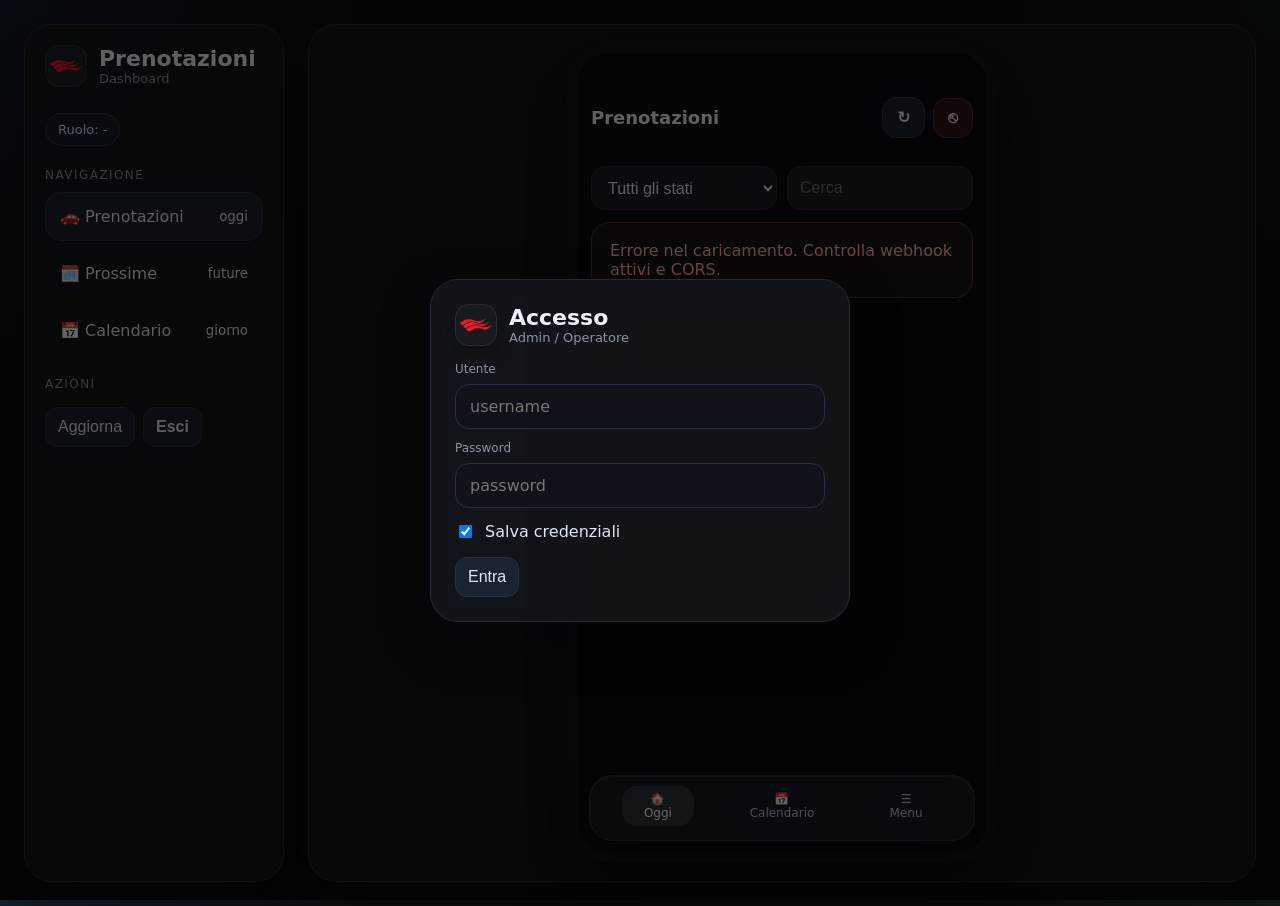
<file: indexprenotazioni.html>
<!DOCTYPE html>
<html lang="it">
<head>
  <meta charset="UTF-8" />
  <meta name="viewport" content="width=device-width, initial-scale=1.0, maximum-scale=1.0, user-scalable=no">
  <title>Prenotazioni Lavaggio - VisionHome</title>

  <link rel="icon" type="image/x-icon" href="favicon.ico" />
  <link rel="icon" type="image/png" sizes="32x32" href="favicon-32x32.png" />
  <link rel="apple-touch-icon" sizes="180x180" href="apple-touch-icon.png" />
  <meta name="apple-mobile-web-app-capable" content="yes" />
  <meta name="mobile-web-app-capable" content="yes" />
  <meta name="apple-mobile-web-app-status-bar-style" content="black-translucent" />

  <style>
    :root{
      --bg:#0b0c0f; --panel:rgba(20,22,27,.88); --muted:#8b93a7; --text:#eef2fb; --line:#252a35;
      --blue:#46b4ff; --blue2:#258cff; --green:#25c06d; --yellow:#d79a2e; --gray:#5e6678; --red:#d15050;
      --shadow:0 20px 50px rgba(0,0,0,.35);
    }
    *{box-sizing:border-box}
    html,body{height:100%}
    body{
      margin:0;
      font-family:Inter,system-ui,sans-serif;
      background:
        radial-gradient(circle at top left, rgba(57,160,255,.12), transparent 24%),
        radial-gradient(circle at top right, rgba(37,192,109,.08), transparent 18%),
        var(--bg);
      color:var(--text);
    }
    .app{min-height:100vh;display:grid;grid-template-columns:290px minmax(360px,470px) minmax(340px,1fr);gap:24px;padding:24px}
    .sidebar,.phone-wrap,.detail,.login-card{background:var(--panel);border:1px solid var(--line);border-radius:28px;box-shadow:var(--shadow);backdrop-filter:blur(8px)}
    .sidebar{padding:20px}
    .brand{display:flex;align-items:center;gap:12px;margin-bottom:16px;font-weight:700;font-size:22px}
    .logo{width:42px;height:42px;border-radius:14px;background:rgba(255,255,255,.03);display:grid;place-items:center;border:1px solid rgba(255,255,255,.08);overflow:hidden;box-shadow:0 6px 18px rgba(0,0,0,.18)}
    .logo img{width:80%;height:80%;object-fit:contain;display:block}
    .side-title{color:var(--muted);font-size:12px;letter-spacing:.12em;text-transform:uppercase;margin:22px 0 10px}
    .nav-item{display:flex;align-items:center;justify-content:space-between;padding:14px;border-radius:16px;color:#dfe6f5;margin-bottom:8px;border:1px solid transparent;cursor:pointer}
    .nav-item.active{background:#1a2330;border-color:#243447}
    .chip,.role-chip{display:inline-flex;align-items:center;gap:8px;padding:8px 12px;border-radius:999px;font-size:13px}
    .chip{background:#1b2330;border:1px solid #2a364a;color:#b9d7ff}
    .role-chip{margin-top:10px;background:#141c27;border:1px solid #2a364a;color:#d8e8ff}
    .phone-wrap{display:grid;place-items:center;padding:18px;min-height:760px}
    .phone{width:100%;max-width:430px;height:820px;background:#090b10;border-radius:42px;border:10px solid #111319;box-shadow:0 30px 70px rgba(0,0,0,.5);overflow:visible;position:relative}
    .statusbar{height:26px}
    .screen{padding:10px 14px 140px;height:calc(100% - 26px);overflow:auto;position:relative;z-index:1}
    .topbar{display:flex;justify-content:space-between;align-items:center;margin-top:8px;margin-bottom:14px;gap:10px}
    .topbar-right{display:flex;gap:8px;align-items:center}
    .title{font-size:18px;font-weight:700}
    .btn{background:linear-gradient(180deg,var(--blue),var(--blue2));color:#fff;border:none;border-radius:14px;padding:10px 14px;font-weight:700;cursor:pointer}
    .btn-icon{min-width:44px;height:44px;padding:0;font-size:20px;display:flex;align-items:center;justify-content:center}
    .btn-secondary{background:#1a2330;color:#dfe6f5;border:1px solid #2b3a50;border-radius:14px;padding:10px 14px;font-weight:700;cursor:pointer}
    .btn-danger{background:#2a1518;color:#ffcccc;border:1px solid #5f2b2b;border-radius:14px;padding:10px 14px;font-weight:700;cursor:pointer}
    .btn-edit{background:linear-gradient(180deg,#2b3445,#1c2430);color:#eaf2ff;border:1px solid #34435c;border-radius:14px;padding:12px;font-weight:700;cursor:pointer}
    .search,.date-input,.select-input{width:100%;min-width:0;max-width:100%;background:#171b22;color:#dfe6f5;border:1px solid #252a35;border-radius:14px;padding:10px 12px;height:44px}
    .filter-row{display:grid;grid-template-columns:minmax(0,1fr) minmax(0,1fr);gap:10px;margin-bottom:12px;width:100%}
    .filter-row>*{min-width:0}
    .toolbar{display:flex;gap:8px;flex-wrap:wrap;margin-top:16px}
    .toolbar button{background:#1a2330;color:#dfe6f5;border:1px solid #253245;border-radius:12px;padding:10px 12px;cursor:pointer}
    .list{display:flex;flex-direction:column;gap:10px}
    .card{background:linear-gradient(180deg,#10151d,#10141b);border:1px solid #202735;border-radius:22px;padding:16px;display:grid;grid-template-columns:1fr auto;gap:12px;cursor:pointer;transition:transform .12s ease,border-color .12s ease,box-shadow .12s ease;position:relative;padding-bottom:52px}
    .card:hover{transform:translateY(-1px);border-color:#31415a;box-shadow:0 10px 24px rgba(0,0,0,.22)}
    .meta{font-size:12px;color:#6fbfff;margin-bottom:6px;font-weight:700}
    .meta2{font-size:12px;color:#8fd3ff;margin-top:2px;font-weight:600}
    .model{font-size:21px;font-weight:800}
    .sub{font-size:14px;color:#dbe1ee}
    .badge{padding:9px 12px;border-radius:999px;font-size:12px;font-weight:800;white-space:nowrap;align-self:start;border:1px solid transparent}
    .b-prenotata{background:rgba(242,185,75,.14);color:#ffd67c;border-color:rgba(242,185,75,.25)}
    .b-lavorazione{background:rgba(57,160,255,.14);color:#91cbff;border-color:rgba(57,160,255,.25)}
    .b-lavata{background:rgba(37,192,109,.14);color:#85f0b8;border-color:rgba(37,192,109,.25)}
    .b-consegnata{background:rgba(111,119,136,.15);color:#c2c8d5;border-color:rgba(111,119,136,.25)}
    .b-noshow{background:rgba(255,107,107,.12);color:#ff9e9e;border-color:rgba(255,107,107,.22)}
    .b-sent{background:rgba(37,192,109,.14);color:#85f0b8;border-color:rgba(37,192,109,.25)}
    .b-pending{background:rgba(57,160,255,.14);color:#91cbff;border-color:rgba(57,160,255,.25)}
    .detail{padding:22px;display:flex;flex-direction:column}
    .detail h2{margin:0 0 10px}
    .muted{color:var(--muted)}
    .section{margin-top:18px;background:#151922;border:1px solid #252a35;border-radius:18px;padding:16px}
    .grid{display:grid;grid-template-columns:1fr 1fr;gap:12px}
    .field{background:#10141a;border:1px solid #222833;border-radius:16px;padding:14px}
    .field label{display:block;font-size:12px;color:var(--muted);margin-bottom:6px}
    .field strong{font-size:15px}
    .actions,.sheet-actions{display:grid;grid-template-columns:1fr 1fr;gap:10px;margin-top:14px}
    .actions button,.sheet-actions button{border:none;border-radius:14px;padding:12px;font-weight:800;cursor:pointer;color:#fff}
    .a-blue{background:#258cff}.a-green{background:#25c06d}.a-yellow{background:#d79a2e}.a-gray{background:#5e6678}.a-red{background:#d15050}
    .total{display:flex;justify-content:space-between;align-items:center;padding:14px 16px;background:#10141a;border:1px solid #222833;border-radius:16px;margin-top:12px}
    .bottomnav{position:absolute;left:12px;right:12px;bottom:12px;width:auto;background:rgba(28,34,44,.72);border:1px solid rgba(255,255,255,.10);box-shadow:0 12px 40px rgba(0,0,0,.28), inset 0 1px 0 rgba(255,255,255,.06);backdrop-filter:blur(18px) saturate(140%);-webkit-backdrop-filter:blur(18px) saturate(140%);display:flex;justify-content:space-around;padding:10px 8px 14px;border-radius:24px;z-index:9999}
    .bottomnav div{font-size:12px;color:#b8c8df;text-align:center;cursor:pointer;min-width:72px;padding:6px 8px;border-radius:16px;transition:background .18s ease,color .18s ease,transform .18s ease}
    .bottomnav .active{color:#ffffff;background:rgba(255,255,255,.10);box-shadow:inset 0 1px 0 rgba(255,255,255,.06)}
    .income-card{background:linear-gradient(180deg,#10141a,#0e1218);border:1px solid #222833;border-radius:20px;padding:20px}
    .income-big{font-size:42px;font-weight:900;margin:6px 0 4px}
    .income-list{margin-top:14px;display:flex;flex-direction:column;gap:10px}
    .income-item{background:#10141a;border:1px solid #222833;border-radius:16px;padding:14px;display:flex;justify-content:space-between;align-items:center;gap:12px}
    .quick-actions{display:flex;gap:8px;flex-wrap:wrap;margin-top:12px}
    .quick-actions button{background:#1a2330;color:#dfe6f5;border:1px solid #253245;border-radius:12px;padding:10px 12px;cursor:pointer}
    .stats-grid{display:grid;grid-template-columns:1fr 1fr;gap:10px;margin-bottom:14px}
    .stat-card{background:#11161d;border:1px solid #222833;border-radius:16px;padding:14px}
    .stat-card .value{font-size:26px;font-weight:800}
    .modal-backdrop,.login-backdrop{position:fixed;inset:0;background:rgba(0,0,0,.6);display:none;align-items:center;justify-content:center;padding:20px;z-index:1000}
    .login-backdrop{display:flex}
    .modal,.sheet{width:min(620px,100%);background:#12161d;border:1px solid #283043;border-radius:24px;box-shadow:var(--shadow);padding:20px;max-height:90vh;overflow:auto}
    .login-card{width:min(420px,100%);padding:24px}
    .form-grid{display:grid;grid-template-columns:1fr 1fr;gap:12px}
    .form-group{display:flex;flex-direction:column;gap:8px;min-width:0}
    .form-group.full{grid-column:1 / -1}
    .form-group label{font-size:12px;color:var(--muted)}
    .form-group input,.form-group select,.form-group textarea{background:#0f1319;color:#eef2fb;border:1px solid #273041;border-radius:14px;padding:12px 14px;width:100%;font:inherit}
    .services-grid{display:grid;grid-template-columns:1fr;gap:10px}
    .service-pill{display:flex;align-items:center;gap:12px;background:#0f1319;border:1px solid #273041;border-radius:16px;padding:14px}
    .service-pill input{width:22px;height:22px;flex:0 0 auto;accent-color:#258cff}
    .service-pill .service-content{display:flex;justify-content:space-between;align-items:center;gap:12px;min-width:0;width:100%}
    .service-name{font-weight:700;color:#eef2fb;overflow-wrap:anywhere}
    .service-price{color:#9bc7ff;white-space:nowrap;flex:0 0 auto}
    .modal-actions{display:flex;justify-content:flex-end;gap:10px;margin-top:18px}
    .sheet-header{display:flex;justify-content:space-between;align-items:start;gap:12px;margin-bottom:12px}
    .sheet-close{width:44px;height:44px;border-radius:14px;border:1px solid #2b3547;background:#1c2430;color:#fff;font-size:18px;font-weight:bold;cursor:pointer}
    .remember-row{display:flex;align-items:center;gap:10px;margin-top:14px;color:#dfe6f5}
    .loading,.empty,.error,.note-box,.toast{padding:18px;border-radius:18px;background:#11161d;border:1px solid #222833;color:#cfd8ea}
    .error{color:#ffb0b0;border-color:#5f2b2b;background:#1a1113}
    .note-box{font-size:13px;color:#b9c3d9}
    .toast{position:fixed;right:16px;bottom:16px;z-index:2000;display:none;padding:12px 14px;border-radius:14px}
    .toast.show{display:block}
    .rapportino-card-status{margin-top:8px;font-size:12px;color:#a9d4ff;font-weight:700}
    .rapportino-actions{display:flex;gap:8px;align-items:flex-start}
    .sheet-menu-backdrop{position:absolute;inset:0;background:rgba(0,0,0,.32);z-index:45;display:none}
    .sheet-menu-backdrop.show{display:block}
    .mobile-sheet{
      position:absolute;left:12px;right:12px;bottom:88px;background:rgba(28,34,44,.62);
      border:1px solid rgba(255,255,255,.10);border-radius:24px 24px 20px 20px;padding:10px 10px 12px;
      box-shadow:0 20px 50px rgba(0,0,0,.35), inset 0 1px 0 rgba(255,255,255,.06);z-index:50;
      transform:translateY(18px);opacity:0;pointer-events:none;transition:transform .2s ease, opacity .2s ease;
      backdrop-filter:blur(18px) saturate(140%);-webkit-backdrop-filter:blur(18px) saturate(140%);
    }
    .mobile-sheet.show{transform:translateY(0);opacity:1;pointer-events:auto}
    .mobile-sheet-handle{width:44px;height:5px;border-radius:999px;background:#3a4353;margin:4px auto 10px}
    .mobile-sheet-title{text-align:center;font-size:13px;color:var(--muted);margin-bottom:10px}
    .mobile-sheet button{
      width:100%;text-align:left;background:rgba(255,255,255,.06);color:#eef2fb;border:1px solid rgba(255,255,255,.08);
      border-radius:14px;padding:14px 14px;margin-bottom:8px;cursor:pointer;font-weight:700
    }
    .stats-board{display:grid;grid-template-columns:1fr 1fr;gap:10px;margin-bottom:14px}
    .stats-board .stat-card{background:#11161d;border:1px solid #222833;border-radius:18px;padding:14px}
    .stats-board .stat-title{font-size:12px;color:var(--muted);margin-bottom:6px}
    .stats-board .stat-value{font-size:28px;font-weight:800}
    .stats-panel{background:#11161d;border:1px solid #222833;border-radius:18px;padding:14px;margin-top:12px}
    .stats-row{display:flex;justify-content:space-between;gap:12px;padding:10px 0;border-bottom:1px solid #202733}
    .stats-row:last-child{border-bottom:none;padding-bottom:0}
    .stats-row:first-child{padding-top:0}
    .urgency-tag{
      display:inline-flex;align-items:center;gap:6px;padding:6px 10px;border-radius:999px;
      background:rgba(255,255,255,.06);border:1px solid rgba(255,255,255,.08);
      color:#dbe7ff;font-size:12px;font-weight:700;margin-top:10px
    }
    .quick-next{
      margin-top:8px;background:#1a2330;color:#dfe6f5;border:1px solid #253245;border-radius:10px;
      padding:8px 10px;cursor:pointer;font-weight:700
    }
    .calendar-shell{display:flex;flex-direction:column;gap:12px;height:100%}
    .calendar-toolbar{display:flex;align-items:center;justify-content:space-between;gap:10px;flex-wrap:wrap;margin-bottom:10px;flex:0 0 auto}
    .calendar-toolbar-left,.calendar-toolbar-right{display:flex;align-items:center;gap:8px;flex-wrap:wrap}
    .calendar-date-title{font-size:18px;font-weight:800}
    .calendar-board{background:#11161d;border:1px solid #222833;border-radius:20px;overflow:auto;-webkit-overflow-scrolling:touch;flex:1;min-height:0;touch-action:pan-x pan-y}
    .calendar-head{display:grid;grid-template-columns:72px 1fr;align-items:center;border-bottom:1px solid #202733;background:#0f141b}
    .calendar-head-time{padding:14px 12px;color:var(--muted);font-size:12px;text-transform:uppercase;letter-spacing:.08em}
    .calendar-head-day{padding:14px 12px;font-weight:700}
    .calendar-grid{position:relative;height:1248px;overflow:visible;min-width:100%;background:
      linear-gradient(to bottom, transparent 51px, #1f2631 52px),
      linear-gradient(to bottom, transparent 103px, #1a2029 104px);
      background-size:100% 52px}
    .calendar-hour-labels{position:sticky;left:0;inset:0 auto 0 0;width:72px;border-right:1px solid #202733;background:#0f141b;z-index:4}
    .calendar-hour{height:52px;padding:6px 10px;color:#7f8aa0;font-size:12px}
    .calendar-events{position:absolute;left:72px;right:0;top:0;bottom:0}
    .calendar-now-line{position:absolute;left:0;right:0;height:2px;background:#46b4ff;box-shadow:0 0 0 1px rgba(70,180,255,.15);z-index:3}
    .calendar-event{position:absolute;border-radius:20px;padding:12px 14px;border:1px solid rgba(255,255,255,.14);cursor:pointer;overflow:hidden;z-index:2;background:rgba(255,255,255,.07);box-shadow:inset 0 1px 0 rgba(255,255,255,.10), 0 10px 28px rgba(0,0,0,.22);backdrop-filter:blur(14px) saturate(145%);-webkit-backdrop-filter:blur(14px) saturate(145%);transition:transform .18s ease, box-shadow .18s ease, border-color .18s ease}
    .calendar-event .event-time{font-size:12px;opacity:.95;margin-bottom:6px;font-weight:700}
    .calendar-event .event-title{font-size:15px;font-weight:800;line-height:1.15}
    .calendar-event .event-sub{font-size:12px;opacity:.95;margin-top:6px;line-height:1.2}
    .calendar-event.b-prenotata{background:linear-gradient(180deg, rgba(255,196,74,.18), rgba(255,196,74,.09));border-color:rgba(255,214,124,.26)}
    .calendar-event.b-lavorazione{background:linear-gradient(180deg, rgba(70,180,255,.18), rgba(70,180,255,.08));border-color:rgba(145,203,255,.24)}
    .calendar-event.b-lavata{background:linear-gradient(180deg, rgba(37,192,109,.18), rgba(37,192,109,.08));border-color:rgba(133,240,184,.24)}
    .calendar-event.b-consegnata{background:linear-gradient(180deg, rgba(123,135,158,.18), rgba(123,135,158,.08));border-color:rgba(194,200,213,.20)}
    .calendar-event.b-noshow{background:linear-gradient(180deg, rgba(209,80,80,.18), rgba(209,80,80,.08));border-color:rgba(255,158,158,.22)}
    .calendar-scroll-hint{display:none;font-size:12px;color:var(--muted);margin-top:8px;text-align:right}
    .card.prenotata{background:linear-gradient(135deg, rgba(255,184,0,0.15), rgba(255,140,0,0.05))}
    .card.inlavaggio{background:linear-gradient(135deg, rgba(59,130,246,0.15), rgba(30,64,175,0.05))}
    .card.lavata{background:linear-gradient(135deg, rgba(34,197,94,0.15), rgba(22,101,52,0.05))}
    .card.consegnata{background:linear-gradient(135deg, rgba(148,163,184,0.12), rgba(71,85,105,0.05))}
    .card.noshow{background:linear-gradient(135deg, rgba(239,68,68,0.15), rgba(127,29,29,0.05))}
    html, body{
      height:100%;
      touch-action: manipulation;
      -webkit-text-size-adjust: 100%;
      overscroll-behavior: none;
    }
    input, select, textarea, button{font-size:16px}
    .price-box{
      min-width:160px;padding:12px 16px;border-radius:22px;background:rgba(255,255,255,.06);
      border:1px solid rgba(255,255,255,.10);display:flex;flex-direction:column;justify-content:center;align-items:flex-start;
      margin-top:12px;margin-left:auto;
    }
    .card-side{display:flex;flex-direction:column;align-items:flex-end;justify-content:space-between;min-width:170px}
    .card-price{position:absolute;right:16px;bottom:14px;font-size:24px;font-weight:800;color:#ffffff;opacity:.96;letter-spacing:-0.5px}
    @media (max-width:1280px){.app{grid-template-columns:260px 1fr}.detail{display:none}}
    @media (max-width:860px){
      .app{grid-template-columns:1fr;padding:0;gap:0}
      .sidebar,.detail{display:none}
      .phone-wrap{padding:0;background:none;border:none;box-shadow:none;min-height:100vh}
      .phone{height:100vh;border-radius:0;border:none;max-width:none;width:100%}
      .screen{padding:14px 14px 126px}
      .model{font-size:18px}
      .form-grid,.services-grid,.grid,.stats-grid{grid-template-columns:1fr}
      .filter-row{grid-template-columns:1fr !important;gap:10px}
      .modal,.sheet,.login-card{padding:18px;border-radius:22px}
      .service-pill{padding:12px}
      .service-name{font-size:15px;line-height:1.25}
      .service-price{font-size:14px}
      .calendar-scroll-hint.show{display:block}
    }
  </style>
</head>
<body>

<div class="login-backdrop" id="loginBackdrop">
  <div class="login-card">
    <div class="brand">
      <div class="logo"><img src="logo-dallaglio.png" alt="Dall'Aglio logo"></div>
      <div>Accesso<div style="font-size:13px;color:var(--muted);font-weight:500">Admin / Operatore</div></div>
    </div>
    <div class="form-group"><label>Utente</label><input id="loginUser" placeholder="username"></div>
    <div class="form-group" style="margin-top:12px"><label>Password</label><input id="loginPass" type="password" placeholder="password"></div>
    <div id="loginHint" class="muted" style="margin-top:10px;font-size:13px"></div>
    <label class="remember-row"><input type="checkbox" id="rememberCreds" checked><span>Salva credenziali</span></label>
    <div class="toolbar" style="margin-top:16px"><button onclick="login()">Entra</button></div>
  </div>
</div>

<div class="app">
  <aside class="sidebar">
    <div class="brand">
      <div class="logo"><img src="logo-dallaglio.png" alt="Dall'Aglio logo"></div>
      <div>Prenotazioni<div style="font-size:13px;color:var(--muted);font-weight:500">Dashboard</div></div>
    </div>

    <div class="role-chip" id="roleBadge">Ruolo: -</div>

    <div class="side-title">Navigazione</div>
    <div class="nav-item active" data-nav="today" onclick="setPage('today', this)"><span>🚗 Prenotazioni</span><small>oggi</small></div>
    <div class="nav-item" data-nav="future" onclick="setPage('future', this)"><span>🗓️ Prossime</span><small>future</small></div>
    <div class="nav-item" data-nav="calendar" onclick="setPage('calendar', this)"><span>📅 Calendario</span><small>giorno</small></div>
    <div class="nav-item" data-role-incassi data-nav="incassi" onclick="setPage('incassi', this)"><span>💶 Incassi</span><small>oggi</small></div>
    <div class="nav-item" data-role-allbookings data-nav="all" onclick="setPage('all', this)"><span>📚 Tutte</span><small>filtri</small></div>
    <div class="nav-item" data-role-concessionaria data-nav="concessionaria" onclick="setPage('concessionaria', this)"><span>🏢 Concessionaria</span><small>riepilogo</small></div>
    <div class="nav-item" data-role-rapportini data-nav="rapportino" onclick="setPage('rapportino', this)"><span>📄 Rapportini</span><small>invio</small></div>
    <div class="nav-item" data-role-statistiche data-nav="statistiche" onclick="setPage('statistiche', this)"><span>📊 Statistiche</span><small>dashboard</small></div>
    <div class="nav-item" data-role-adminpanel data-nav="adminpanel" onclick="setPage('adminpanel', this)"><span>⚙️ Admin</span><small>utenti</small></div>
    <div class="nav-item" data-role-create onclick="openCreateModal()"><span>➕ Nuova auto</span><small>live</small></div>

    <div class="side-title">Azioni</div>
    <div class="toolbar">
      <button onclick="loadAll()">Aggiorna</button>
      <button class="btn-danger" onclick="logout()">Esci</button>
    </div>
  </aside>

  <main class="phone-wrap">
    <div class="phone">
      <div class="statusbar"></div>
      <div class="screen">
        <div class="topbar">
          <div class="title" id="screenTitle">Prenotazioni</div>
          <div class="topbar-right">
            <button class="btn-secondary" onclick="loadAll()">↻</button>
            <button class="btn btn-icon" id="topCreateBtn" onclick="openCreateModal()">+</button>
            <button class="btn-danger" onclick="logout()">⎋</button>
          </div>
        </div>

        <div id="page-today">
          <div class="stats-grid" id="todayStats"></div>
          <div class="filter-row">
            <select id="todayStatusFilter" class="select-input" onchange="render()">
              <option value="all">Tutti gli stati</option>
              <option>Prenotata</option>
              <option>In lavaggio</option>
              <option>Lavata</option>
              <option>Consegnata</option>
              <option>No-show</option>
            </select>
            <input id="searchToday" class="search" style="margin-bottom:0" placeholder="Cerca" oninput="render()">
          </div>
          <div class="list" id="listToday"></div>
        </div>

        <div id="page-future" style="display:none">
          <div class="quick-actions">
            <button onclick="setFuturePreset('')">Tutte</button>
            <button onclick="setFuturePreset('tomorrow')">Domani</button>
            <button onclick="setFuturePreset('week')">Settimana</button>
          </div>
          <div class="filter-row">
            <div class="form-group">
              <label>Data / calendario</label>
              <input id="futureDateFilter" class="date-input" type="date" onchange="render()">
            </div>
            <div class="form-group">
              <label>Cerca</label>
              <input id="searchFuture" class="search" style="margin-bottom:0" placeholder="Cerca" oninput="render()">
            </div>
          </div>
          <div class="list" id="listFuture"></div>
        </div>

        <div id="page-calendar" style="display:none">
          <div class="calendar-shell">
            <div class="calendar-toolbar">
              <div class="calendar-toolbar-left">
                <button class="btn-secondary" id="calendarPrevBtn" onclick="shiftCalendarDay(-1)">←</button>
                <button class="btn-secondary" onclick="goTodayCalendar()">Oggi</button>
                <button class="btn-secondary" onclick="shiftCalendarDay(1)">→</button>
              </div>
              <div class="calendar-date-title" id="calendarDateTitle">Calendario</div>
              <div class="calendar-toolbar-right">
                <input id="calendarDateFilter" class="date-input" type="date" onchange="onCalendarDateChange()">
              </div>
            </div>
            <div class="calendar-board">
              <div class="calendar-head">
                <div class="calendar-head-time">Orario</div>
                <div class="calendar-head-day" id="calendarHeadDay">Giorno</div>
              </div>
              <div class="calendar-grid" id="calendarGrid">
                <div class="calendar-hour-labels" id="calendarHours"></div>
                <div class="calendar-events" id="calendarEvents"></div>
              </div>
            </div>
            <div class="calendar-scroll-hint" id="calendarScrollHint">Scorri orizzontalmente per vedere tutte le prenotazioni</div>
            <div class="calendar-empty" id="calendarEmpty" style="display:none">Nessuna prenotazione nel giorno selezionato.</div>
          </div>
        </div>

        <div id="page-incassi" style="display:none">
          <div class="filter-row">
            <div class="form-group">
              <label>Data incassi</label>
              <input id="incomeDateFilter" class="date-input" type="date" onchange="render()">
            </div>
            <div class="form-group">
              <label>Stato considerato</label>
              <select id="incomeStatusFilter" class="select-input" onchange="render()">
                <option value="Consegnata">Consegnata</option>
                <option value="Lavata">Lavata</option>
                <option value="In lavaggio">In lavaggio</option>
                <option value="Prenotata">Prenotata</option>
                <option value="No-show">No-show</option>
              </select>
            </div>
          </div>
          <div class="income-card">
            <div class="muted" id="incomeTitle">Incasso totale del giorno selezionato</div>
            <div class="income-big" id="incomeTotal">€ 0,00</div>
            <div class="muted"><span id="incomeCount">0</span> auto nel riepilogo</div>
          </div>
          <div class="income-list" id="incomeList"></div>
        </div>

        <div id="page-all" style="display:none">
          <div class="filter-row">
            <div class="form-group">
              <label>Data / calendario</label>
              <input id="allDateFilter" class="date-input" type="date" onchange="render()">
            </div>
            <div class="form-group">
              <label>Stato</label>
              <select id="allStatusFilter" class="select-input" onchange="render()">
                <option value="all">Tutti gli stati</option>
                <option>Prenotata</option>
                <option>In lavaggio</option>
                <option>Lavata</option>
                <option>Consegnata</option>
                <option>No-show</option>
              </select>
            </div>
          </div>
          <input id="searchAll" class="search" placeholder="Cerca modello, stato o operatore" oninput="render()">
          <div class="list" id="listAll"></div>
        </div>

        <div id="page-concessionaria" style="display:none">
          <div class="filter-row">
            <div class="form-group">
              <label>Data / calendario</label>
              <input id="dealerDateFilter" class="date-input" type="date" onchange="render()">
            </div>
            <div class="form-group">
              <label>Stato</label>
              <select id="dealerStatusFilter" class="select-input" onchange="render()">
                <option value="all">Tutti gli stati</option>
                <option>Prenotata</option>
                <option>In lavaggio</option>
                <option>Lavata</option>
                <option>Consegnata</option>
                <option>No-show</option>
              </select>
            </div>
          </div>
          <input id="searchDealer" class="search" placeholder="Cerca concessionaria, modello o operatore" oninput="render()">
          <div class="income-card">
            <div class="muted" id="dealerTitle">Totale concessionarie</div>
            <div class="income-big" id="dealerTotal">€ 0,00</div>
            <div class="muted"><span id="dealerCount">0</span> auto concessionaria</div>
          </div>
          <div id="dealerGrouped"></div>
        </div>

        <div id="page-rapportino" style="display:none">
          <div class="filter-row">
            <div class="form-group">
              <label>Concessionaria</label>
              <select id="rapportinoDealerFilter" class="select-input" onchange="renderRapportini()">
                <option value="">Tutte</option>
              </select>
            </div>
            <div class="form-group">
              <label>Stato rapportino</label>
              <select id="rapportinoSentFilter" class="select-input" onchange="renderRapportini()">
                <option value="all">Tutti</option>
                <option value="pending">Da inviare</option>
                <option value="sent">Inviati</option>
              </select>
            </div>
          </div>
          <input id="rapportinoSearch" class="search" placeholder="Cerca modello, targa, concessionaria" oninput="renderRapportini()">
          <div class="list" id="rapportinoList" style="margin-top:12px"></div>
        </div>

        <div id="page-statistiche" style="display:none">
          <div class="filter-row">
            <div class="form-group">
              <label>Dal</label>
              <input id="statsFromDate" class="date-input" type="date" onchange="render()">
            </div>
            <div class="form-group">
              <label>Al</label>
              <input id="statsToDate" class="date-input" type="date" onchange="render()">
            </div>
          </div>
          <div class="quick-actions">
            <button onclick="setStatsPreset('today')">Oggi</button>
            <button onclick="setStatsPreset('7')">7 giorni</button>
            <button onclick="setStatsPreset('30')">30 giorni</button>
            <button onclick="setStatsPreset('month')">Mese corrente</button>
          </div>
          <div class="stats-board" id="statsBoard"></div>
          <div class="stats-panel">
            <div style="font-weight:800;margin-bottom:8px">Stati</div>
            <div id="statsStatuses"></div>
          </div>
          <div class="stats-panel">
            <div style="font-weight:800;margin-bottom:8px">Servizi più richiesti</div>
            <div id="statsServices"></div>
          </div>
          <div class="stats-panel">
            <div style="font-weight:800;margin-bottom:8px">Operatori / Inserimento</div>
            <div id="statsOperators"></div>
          </div>
        </div>

        <div id="page-adminpanel" style="display:none">
          <div class="section" style="margin-top:0">
            <div class="form-grid">
              <div class="form-group"><label>Nome visualizzato</label><input id="u-label" placeholder="Es. Andrea"></div>
              <div class="form-group"><label>Username</label><input id="u-username" placeholder="Es. andrea"></div>
              <div class="form-group"><label>Password</label><input id="u-password" placeholder="Password"></div>
              <div class="form-group"><label>Ruolo</label><select id="u-role"><option value="operatore">Operatore</option><option value="admin">Admin</option></select></div>
            </div>
            <div class="toolbar">
              <button onclick="saveUser()">Salva utente</button>
              <button class="btn-secondary" onclick="clearUserForm()">Nuovo</button>
            </div>
          </div>

          <div class="section">
            <div class="form-group">
              <label>Webhook notifiche Telegram / WhatsApp</label>
              <input id="notify-endpoint" placeholder="https://... tuo webhook n8n">
            </div>
            <div class="toolbar">
              <button onclick="saveNotifySettings()">Salva webhook</button>
              <button class="btn-secondary" onclick="testNotification()">Test notifica</button>
            </div>
            <div class="note-box" style="margin-top:12px">
              Inserisci un webhook n8n che poi inoltra su Telegram o WhatsApp.
            </div>
          </div>

          <div class="section">
            <div style="font-weight:700;margin-bottom:10px">Concessionarie</div>
            <div class="form-grid">
              <div class="form-group"><label>Nome</label><input id="d-name" placeholder="Es. Gran Prix"></div>
              <div class="form-group"><label>Email</label><input id="d-email" placeholder="email@concessionaria.it"></div>
              <div class="form-group"><label>Telefono</label><input id="d-phone" placeholder="+39 ..."></div>
            </div>
            <div class="toolbar">
              <button onclick="saveDealer()">Salva concessionaria</button>
              <button class="btn-secondary" onclick="clearDealerForm()">Nuova</button>
            </div>
            <div id="dealerListAdmin"></div>
          </div>

          <div class="section">
            <div style="font-weight:700;margin-bottom:10px">Utenti configurati</div>
            <div id="usersList"></div>
          </div>
        </div>
      </div>

      <div class="bottomnav">
        <div class="active" data-bnav="today" onclick="setPage('today')">🏠<br>Oggi</div>
        <div data-bnav="calendar" onclick="setPage('calendar')">📅<br>Calendario</div>
        <div data-role-incassi data-bnav="incassi" onclick="setPage('incassi')">💶<br>Incassi</div>
        <div data-bnav="more" onclick="toggleMoreMenu(event)">☰<br>Menu</div>
      </div>

      <div id="mobileMoreBackdrop" class="sheet-menu-backdrop" onclick="closeMoreMenu()"></div>
      <div id="mobileMoreMenu" class="mobile-sheet">
        <div class="mobile-sheet-handle"></div>
        <div class="mobile-sheet-title">Altre sezioni</div>
        <button onclick="openMorePage('future')">🗓️ Prossime</button>
        <button data-role-allbookings onclick="openMorePage('all')">📚 Tutte</button>
        <button data-role-concessionaria onclick="openMorePage('concessionaria')">🏢 Concessionaria</button>
        <button data-role-rapportini onclick="openMorePage('rapportino')">📄 Rapportini</button>
        <button data-role-statistiche onclick="openMorePage('statistiche')">📊 Statistiche</button>
        <button data-role-adminpanel onclick="openMorePage('adminpanel')">⚙️ Admin</button>
      </div>
    </div>
  </main>

  <aside class="detail">
    <h2 id="d-model">-</h2><div class="muted" id="d-state">-</div>
    <div class="section">
      <div class="grid">
        <div class="field"><label>Arrivo</label><strong id="d-arrivo">-</strong></div>
        <div class="field"><label>Consegna</label><strong id="d-consegna">-</strong></div>
        <div class="field"><label>Servizi</label><strong id="d-servizi">-</strong></div>
        <div class="field"><label>Telefono</label><strong id="d-telefono">-</strong><div id="d-phone-actions" style="margin-top:10px;display:none;gap:8px;flex-wrap:wrap"></div></div>
        <div class="field"><label>Extra</label><strong id="d-extra">€ 0,00</strong></div>
        <div class="field"><label>Sconto</label><strong id="d-sconto">€ 0,00</strong></div>
        <div class="field"><label>Concessionaria</label><strong id="d-concessionaria">-</strong></div>
        <div class="field"><label>Stato</label><strong id="d-stato2">-</strong></div>
        <div class="field"><label>Inserita da</label><strong id="d-createdby">-</strong></div>
      </div>
      <div class="total"><span>Totale</span><strong id="d-totale">€ 0,00</strong></div>
    </div>
    <div class="section">
      <label style="display:block;font-size:12px;color:var(--muted);margin-bottom:8px">Note</label>
      <div id="d-note" class="muted">-</div>
      <div class="actions">
        <button class="a-yellow" data-role-status onclick="setStatus('Prenotata')">Prenotata</button>
        <button class="a-blue" data-role-status onclick="setStatus('In lavaggio')">In lavaggio</button>
        <button class="a-green" data-role-status onclick="setStatus('Lavata')">Lavata</button>
        <button class="a-gray" data-role-status onclick="setStatus('Consegnata')">Consegnata</button>
        <button class="a-red" data-role-status onclick="setStatus('No-show')">No-show</button>
        <button class="btn-edit" data-role-edit onclick="openEditModal()">✏️ Modifica</button>
      </div>
    </div>
  </aside>
</div>

<div class="modal-backdrop" id="formBackdrop">
  <div class="modal" onclick="event.stopPropagation()">
    <h3 id="formTitle">Nuova prenotazione</h3>
    <div class="form-grid">
      <div class="form-group"><label>Modello</label><input id="f-modello"></div>
      <div class="form-group"><label>Targa</label><input id="f-targa" placeholder="AB123CD"></div>
      <div class="form-group"><label>Stato</label><select id="f-stato"><option>Prenotata</option><option>In lavaggio</option><option>Lavata</option><option>Consegnata</option><option>No-show</option></select></div>
      <div class="form-group">
        <label>Concessionaria</label>
        <select id="f-concessionaria" onchange="toggleDealerSelect()"><option value="No">No</option><option value="Si">Si</option></select>
        <div id="dealerSelectWrap" style="display:none;margin-top:8px">
          <select id="f-dealer-name"></select>
        </div>
      </div>
      <div class="form-group"><label>Data arrivo</label><input id="f-arrivo-date" type="date"></div>
      <div class="form-group"><label>Ora arrivo</label><input id="f-arrivo-time" type="time" step="60"></div>
      <div class="form-group"><label>Data consegna</label><input id="f-consegna-date" type="date"></div>
      <div class="form-group"><label>Ora consegna</label><input id="f-consegna-time" type="time" step="60"></div>
      <div class="form-group"><label>Telefono</label><input id="f-telefono"><div id="customerInfo" style="display:none;background:#11161d;border:1px solid #273041;border-radius:14px;padding:12px;margin-top:8px"></div></div>
      <div class="form-group"><label>Extra (€)</label><input id="f-extra" type="number" value="0"></div>
      <div class="form-group"><label>Sconto (€)</label><input id="f-sconto" type="number" value="0"></div>
      <div class="form-group full"><label>Servizi</label><div id="servicesGrid" class="services-grid"></div></div>
      <div class="form-group full">
        <div class="section" style="margin-top:0;background:#11161d">
          <div class="grid">
            <div class="field"><label>Servizi</label><strong id="sum-services">€ 0,00</strong></div>
            <div class="field"><label>Extra</label><strong id="sum-extra">€ 0,00</strong></div>
            <div class="field"><label>Sconto</label><strong id="sum-sconto">€ 0,00</strong></div>
            <div class="field"><label>Totale</label><strong id="sum-total">€ 0,00</strong></div>
          </div>
        </div>
      </div>
      <div class="form-group full"><label>Note</label><textarea id="f-note" rows="3"></textarea></div>
    </div>
    <div class="modal-actions">
      <button type="button" class="btn-secondary" onclick="handleCancelEdit()">Annulla</button>
      <button type="button" class="btn" onclick="saveForm()">Salva</button>
    </div>
  </div>
</div>

<div class="modal-backdrop" id="detailBackdrop" onclick="closeDetailModal()">
  <div class="sheet" onclick="event.stopPropagation()">
    <div class="sheet-header" style="align-items:center">
      <div><h3 style="margin:0;font-size:26px" id="m-model">-</h3><div class="muted" id="m-state">-</div></div>
      <div style="display:flex;gap:8px">
        <button class="btn-edit" data-role-edit onclick="openEditModal()">✏️</button>
        <button class="sheet-close" onclick="closeDetailModal()">✕</button>
      </div>
    </div>
    <div class="section" style="margin-top:0">
      <div class="grid">
        <div class="field"><label>Arrivo</label><strong id="m-arrivo">-</strong></div>
        <div class="field"><label>Consegna</label><strong id="m-consegna">-</strong></div>
        <div class="field"><label>Servizi</label><strong id="m-servizi">-</strong></div>
        <div class="field"><label>Telefono</label><strong id="m-telefono">-</strong><div id="m-phone-actions" style="margin-top:10px;display:none;gap:8px;flex-wrap:wrap"></div></div>
        <div class="field"><label>Extra</label><strong id="m-extra">€ 0,00</strong></div>
        <div class="field"><label>Sconto</label><strong id="m-sconto">€ 0,00</strong></div>
        <div class="field"><label>Concessionaria</label><strong id="m-concessionaria">-</strong></div>
        <div class="field"><label>Stato</label><strong id="m-stato2">-</strong></div>
        <div class="field"><label>Inserita da</label><strong id="m-createdby">-</strong></div>
      </div>
      <div class="total"><span>Totale</span><strong id="m-totale">€ 0,00</strong></div>
    </div>
    <div class="section">
      <label style="display:block;font-size:12px;color:var(--muted);margin-bottom:8px">Note</label>
      <div id="m-note" class="muted">-</div>
      <div class="sheet-actions">
        <button class="a-yellow" data-role-status onclick="setStatus('Prenotata')">Prenotata</button>
        <button class="a-blue" data-role-status onclick="setStatus('In lavaggio')">In lavaggio</button>
        <button class="a-green" data-role-status onclick="setStatus('Lavata')">Lavata</button>
        <button class="a-gray" data-role-status onclick="setStatus('Consegnata')">Consegnata</button>
        <button class="a-red" data-role-status onclick="setStatus('No-show')">No-show</button>
        <button class="btn-edit" data-role-edit onclick="openEditModal()">✏️ Modifica</button>
      </div>
    </div>
  </div>
</div>

<div class="toast" id="toast"></div>

<script>
const READ_ENDPOINT="https://automazioni.visionhome.me/webhook/prenotazioni-oggi";
const STATUS_ENDPOINT="https://automazioni.visionhome.me/webhook/aggiorna-stato";
const SERVICES_ENDPOINT="https://automazioni.visionhome.me/webhook/servizi";
const CREATE_ENDPOINT="https://automazioni.visionhome.me/webhook/prenotazione";
const UPDATE_ENDPOINT="https://automazioni.visionhome.me/webhook/modifica-prenotazione";
const RAPPORTINO_ENDPOINT="https://automazioni.visionhome.me/webhook/rapportino";

const DEFAULT_USERS={
  giorgio:{password:"Batman2024!",role:"admin",label:"Giorgio"},
  karen:{password:"Chloe2025!",role:"admin",label:"Karen"},
  michele:{password:"michele123",role:"operatore",label:"Michele"},
  marco:{password:"marco123",role:"operatore",label:"Marco"},
  riccardo:{password:"riccardo123",role:"operatore",label:"Riccardo"},
  vittorio:{password:"vittorio123",role:"operatore",label:"Vittorio"}
};

let USERS = {};
let DEALERS = JSON.parse(localStorage.getItem("vh_dealers") || "[]");
let editingDealerIndex = null;
let allItems=[],services=[],selected=null,editingId=null,currentUser=null,currentPage='today',formDirty=false;
let calendarDate = new Date();

function showToast(message){
  const t=document.getElementById("toast");
  t.textContent=message;
  t.classList.add("show");
  clearTimeout(showToast._timer);
  showToast._timer=setTimeout(()=>t.classList.remove("show"), 2200);
}

function loadUsers(){
  USERS = JSON.parse(JSON.stringify(DEFAULT_USERS));
  localStorage.setItem("vh_booking_users", JSON.stringify(USERS));
}
function saveUsers(){ localStorage.setItem("vh_booking_users", JSON.stringify(USERS)); renderUsersList(); }

function isDealerBookingValue(value){
  const v = String(value || "").trim().toLowerCase();
  return !!v && v !== "-" && v !== "no";
}
function isDealerBooking(item){
  return isDealerBookingValue(item?.concessionaria);
}

function saveDealers(){
  localStorage.setItem("vh_dealers", JSON.stringify(DEALERS));
  renderDealerSelect();
  renderDealerAdminList();
  populateRapportinoDealers();
}
function renderDealerSelect(selectedName=""){
  const select = document.getElementById("f-dealer-name");
  if(!select) return;
  select.innerHTML = "";
  if(!DEALERS.length){
    const opt = document.createElement("option");
    opt.value = "";
    opt.textContent = "Nessuna concessionaria";
    select.appendChild(opt);
  } else {
    DEALERS.forEach((d) => {
      const opt = document.createElement("option");
      opt.value = d.name;
      opt.textContent = d.name;
      if (selectedName && d.name === selectedName) opt.selected = true;
      select.appendChild(opt);
    });
  }
}
function populateRapportinoDealers(selectedValue=""){
  const select = document.getElementById("rapportinoDealerFilter");
  if(!select) return;
  select.innerHTML = '<option value="">Tutte</option>';
  DEALERS.forEach(d=>{
    const opt=document.createElement("option");
    opt.value=d.name;
    opt.textContent=d.name;
    if(selectedValue && selectedValue===d.name) opt.selected=true;
    select.appendChild(opt);
  });
}
function toggleDealerSelect(forceValue=null, selectedDealer=""){
  const val = forceValue || document.getElementById("f-concessionaria")?.value || "No";
  const wrap = document.getElementById("dealerSelectWrap");
  if(!wrap) return;
  if(val === "Si"){
    wrap.style.display = "block";
    renderDealerSelect(selectedDealer);
  } else {
    wrap.style.display = "none";
  }
}
function saveDealer(){
  const name = document.getElementById("d-name").value.trim();
  const email = document.getElementById("d-email").value.trim();
  const phone = document.getElementById("d-phone").value.trim();
  if(!name){
    showToast("Inserisci nome concessionaria");
    return;
  }
  const dealer = {name, email, phone};
  if(editingDealerIndex !== null){
    DEALERS[editingDealerIndex] = dealer;
  } else {
    DEALERS.push(dealer);
  }
  clearDealerForm();
  saveDealers();
  showToast("Concessionaria salvata");
}
function editDealer(index){
  const d = DEALERS[index];
  if(!d) return;
  document.getElementById("d-name").value = d.name || "";
  document.getElementById("d-email").value = d.email || "";
  document.getElementById("d-phone").value = d.phone || "";
  editingDealerIndex = index;
}
function deleteDealer(index){
  if(!confirm("Eliminare concessionaria?")) return;
  DEALERS.splice(index, 1);
  saveDealers();
  showToast("Concessionaria eliminata");
}
function clearDealerForm(){
  document.getElementById("d-name").value = "";
  document.getElementById("d-email").value = "";
  document.getElementById("d-phone").value = "";
  editingDealerIndex = null;
}
function renderDealerAdminList(){
  const box = document.getElementById("dealerListAdmin");
  if(!box) return;
  box.innerHTML = "";
  if(!DEALERS.length){
    box.innerHTML = '<div class="note-box" style="margin-top:12px">Nessuna concessionaria configurata.</div>';
    return;
  }
  DEALERS.forEach((d, index) => {
    const row = document.createElement("div");
    row.className = "income-item";
    row.innerHTML = `<div><div style="font-weight:800">${d.name}</div><div class="muted" style="font-size:13px">${d.email || "-"} • ${d.phone || "-"}</div></div><div style="display:flex;gap:8px"><button class="btn-secondary" onclick="editDealer(${index})">Modifica</button><button class="btn-danger" onclick="deleteDealer(${index})">Elimina</button></div>`;
    box.appendChild(row);
  });
}

function badgeClass(s){if(s==="Prenotata")return"b-prenotata";if(s==="In lavaggio")return"b-lavorazione";if(s==="Lavata")return"b-lavata";if(s==="No-show")return"b-noshow";return"b-consegnata";}
function formatEuro(v){return "€ "+Number(v||0).toFixed(2).replace(".",",");}
function formatDateTime(iso){
  if(!iso) return "-";
  const d = new Date(iso);
  return `${String(d.getDate()).padStart(2,"0")}/${String(d.getMonth()+1).padStart(2,"0")}/${d.getFullYear()} ${String(d.getHours()).padStart(2,"0")}:${String(d.getMinutes()).padStart(2,"0")}`;
}
function splitIsoToLocalParts(iso){
  if(!iso) return {date:"", time:""};
  const d = new Date(iso);
  const yyyy = d.getFullYear();
  const mm = String(d.getMonth()+1).padStart(2,"0");
  const dd = String(d.getDate()).padStart(2,"0");
  const hh = String(d.getHours()).padStart(2,"0");
  const mi = String(d.getMinutes()).padStart(2,"0");
  return {date:`${yyyy}-${mm}-${dd}`, time:`${hh}:${mi}`};
}
function localPartsToUTCString(dateValue, timeValue){
  if(!dateValue) return null;
  const full = `${dateValue}T${timeValue || "00:00"}`;
  const d = new Date(full);
  const yyyy = d.getUTCFullYear();
  const mm = String(d.getUTCMonth()+1).padStart(2,"0");
  const dd = String(d.getUTCDate()).padStart(2,"0");
  const hh = String(d.getUTCHours()).padStart(2,"0");
  const mi = String(d.getUTCMinutes()).padStart(2,"0");
  const ss = String(d.getUTCSeconds()).padStart(2,"0");
  return `${yyyy}-${mm}-${dd} ${hh}:${mi}:${ss}`;
}
function dateKeyFromDate(d){return `${String(d.getDate()).padStart(2,"0")}/${String(d.getMonth()+1).padStart(2,"0")}/${d.getFullYear()}`;}
function todayKey(){return dateKeyFromDate(new Date());}
function parseDisplayDate(display){if(!display||display==='-') return null; const [date,time]=display.split(' '); const [dd,mm,yyyy]=date.split('/').map(Number); const [hh,min]=time.split(':').map(Number); return new Date(yyyy,mm-1,dd,hh,min||0);}
function toISODateInput(display){const d=parseDisplayDate(display); if(!d) return ''; return `${d.getFullYear()}-${String(d.getMonth()+1).padStart(2,'0')}-${String(d.getDate()).padStart(2,'0')}`;}
function isSameDayDisplay(display, refDate){
  const d = parseDisplayDate(display);
  if(!d || !refDate) return false;
  return d.getDate()===refDate.getDate() && d.getMonth()===refDate.getMonth() && d.getFullYear()===refDate.getFullYear();
}
function bustUrl(url){
  return url + (url.includes("?") ? "&" : "?") + "_=" + Date.now();
}
function mapRow(r){
  const createdBy = r["Inserito da"] || r.Inserito_da || r["Inserito_da"] || r.Operatore || "";
  return{
    id:r.id,
    modello:r.Modello||"-",
    targa:r.Targa||"",
    stato:r.Stato?.value||"-",
    rawArrivo:r.Arrivo || null,
    rawConsegna:r.Consegna || null,
    arrivo:formatDateTime(r.Arrivo),
    consegna:formatDateTime(r.Consegna),
    servizi:Array.isArray(r.Servizi)?r.Servizi.map(s=>({id:s.id,value:s.value})):[],
    telefono:r.Telefono||"-",
    extra:Number(r.Extra||0),
    sconto:Number(r.Sconto||0),
    concessionaria:r.Concessionaria?.value||"-",
    totale:Number(r.Totale_riga||0),
    note:r.Note||"",
    createdBy:(typeof createdBy === "string" ? createdBy : (createdBy?.value || "")) || "-",
    rapportino_inviato: !!(r.Rapportino_inviato || r.rapportino_inviato || r["Rapportino inviato"]),
    rapportino_pdf_url: r.Rapportino_pdf_url || r.rapportino_pdf_url || "",
    rapportino_esito: r.Rapportino_esito || r.rapportino_esito || ""
  };
}
function mapServiceRow(r){return{id:r.id,name:r.Servizio,price:Number(r.Prezzo||0),active:!!r.Attivo};}

function saveRememberedCredentials(username,password){
  if(document.getElementById("rememberCreds").checked){
    localStorage.setItem("vh_booking_saved_creds",JSON.stringify({username,password}));
  }else{
    localStorage.removeItem("vh_booking_saved_creds");
  }
}
function restoreRememberedCredentials(){
  const saved=localStorage.getItem("vh_booking_saved_creds");
  if(saved){
    try{
      const c=JSON.parse(saved);
      document.getElementById("loginUser").value=c.username||"";
      document.getElementById("loginPass").value=c.password||"";
      document.getElementById("rememberCreds").checked=true;
    }catch(e){}
  }
}

function applyRoleUI(){
  const role=currentUser?.role||null;
  document.getElementById("roleBadge").textContent=role?`Ruolo: ${currentUser.label}`:"Ruolo: -";
  const canCreate=role==="admin"||role==="operatore";
  const canStatus=role==="admin"||role==="operatore";
  const canEdit=role==="admin"||role==="operatore";
  const canIncassi=role==="admin";
  const canAll=role==="admin";
  const canConcessionaria=role==="admin";
  const canRapportini=role==="admin"||role==="operatore";
  const canStatistiche=role==="admin";
  const canAdminPanel=role==="admin";

  document.querySelectorAll("[data-role-create]").forEach(el=>el.style.display=canCreate?"":"none");
  document.querySelectorAll("[data-role-status]").forEach(el=>el.style.display=canStatus?"":"none");
  document.querySelectorAll("[data-role-edit]").forEach(el=>el.style.display=canEdit?"":"none");
  document.querySelectorAll("[data-role-incassi]").forEach(el=>el.style.display=canIncassi?"":"none");
  document.querySelectorAll("[data-role-allbookings]").forEach(el=>el.style.display=canAll?"":"none");
  document.querySelectorAll("[data-role-concessionaria]").forEach(el=>el.style.display=canConcessionaria?"":"none");
  document.querySelectorAll("[data-role-rapportini]").forEach(el=>el.style.display=canRapportini?"":"none");
  document.querySelectorAll("[data-role-statistiche]").forEach(el=>el.style.display=canStatistiche?"":"none");
  document.querySelectorAll("[data-role-adminpanel]").forEach(el=>el.style.display=canAdminPanel?"":"none");
  document.getElementById("topCreateBtn").style.display=canCreate?"flex":"none";

  if(currentPage==="incassi"&&!canIncassi) setPage("today");
  if(currentPage==="all"&&!canAll) setPage("future");
  if(currentPage==="concessionaria"&&!canConcessionaria) setPage("today");
  if(currentPage==="rapportino"&&!canRapportini) setPage("today");
  if(currentPage==="statistiche"&&!canStatistiche) setPage("today");
  if(currentPage==="adminpanel"&&!canAdminPanel) setPage("today");
}

function login(){
  const u=document.getElementById("loginUser").value.trim().toLowerCase();
  const p=document.getElementById("loginPass").value;
  const hint = document.getElementById("loginHint");
  hint.textContent = "";
  if(!USERS[u]||USERS[u].password!==p){
    hint.textContent="Credenziali non corrette.";
    return;
  }
  saveRememberedCredentials(u,p);
  currentUser={username:u,role:USERS[u].role,label:USERS[u].label};
  localStorage.setItem("vh_booking_user",JSON.stringify(currentUser));
  document.getElementById("loginBackdrop").style.display="none";
  applyRoleUI();
}
function logout(){
  localStorage.removeItem("vh_booking_user");
  currentUser=null;
  document.getElementById("loginBackdrop").style.display="flex";
  applyRoleUI();
}
function restoreLogin(){
  restoreRememberedCredentials();
  const saved=localStorage.getItem("vh_booking_user");
  if(saved){
    try{
      currentUser=JSON.parse(saved);
      document.getElementById("loginBackdrop").style.display="none";
    }catch(e){}
  }
  applyRoleUI();
}

async function loadServices(){
  const r=await fetch(bustUrl(SERVICES_ENDPOINT),{cache:"no-store",headers:{"Cache-Control":"no-cache, no-store, max-age=0","Pragma":"no-cache"}});
  if(!r.ok) throw new Error("HTTP "+r.status);
  const d=await r.json();
  services=(d.results||[]).map(mapServiceRow).filter(s=>s.active);
  renderServicesGrid();
}
async function loadBookings(){
  const r=await fetch(bustUrl(READ_ENDPOINT),{cache:"no-store",headers:{"Cache-Control":"no-cache, no-store, max-age=0","Pragma":"no-cache"}});
  if(!r.ok) throw new Error("HTTP "+r.status);
  const d=await r.json();
  allItems=(d.results||[]).map(mapRow).sort((a,b)=>{
    const ad = parseDisplayDate(a.consegna) || parseDisplayDate(a.arrivo) || new Date(8640000000000000);
    const bd = parseDisplayDate(b.consegna) || parseDisplayDate(b.arrivo) || new Date(8640000000000000);
    if(ad.getTime() !== bd.getTime()) return ad - bd;
    const aa = parseDisplayDate(a.arrivo) || new Date(8640000000000000);
    const ba = parseDisplayDate(b.arrivo) || new Date(8640000000000000);
    return aa - ba;
  });
  selected=allItems[0]||null;
  render();
  renderRapportini();
  showDetail();
}
async function loadAll(){
  try{
    ["listToday","listFuture","listAll","rapportinoList"].forEach(id=>{
      const el=document.getElementById(id);
      if(el) el.innerHTML='<div class="loading">Caricamento...</div>';
    });
    await Promise.all([loadServices(),loadBookings()]);
    populateRapportinoDealers();
    showToast("Dati aggiornati");
  }catch(e){
    console.error(e);
    ["listToday","listFuture","listAll","rapportinoList"].forEach(id=>{
      const el=document.getElementById(id);
      if(el) el.innerHTML='<div class="error">Errore nel caricamento. Controlla webhook attivi e CORS.</div>';
    });
  }
}

function renderServicesGrid(ids=[]){
  const g=document.getElementById("servicesGrid");
  g.innerHTML="";
  services.forEach(s=>{
    const l=document.createElement("label");
    l.className="service-pill";
    l.innerHTML=`<input type="checkbox" value="${s.id}" ${ids.includes(s.id)?"checked":""} onchange="updateFormSummary()"><div class="service-content"><span class="service-name">${s.name}</span><span class="service-price">${formatEuro(s.price)}</span></div>`;
    g.appendChild(l);
  });
  updateFormSummary();
}
function selectedServiceIds(){return Array.from(document.querySelectorAll('#servicesGrid input:checked')).map(x=>Number(x.value));}
function updateFormSummary(){
  const ids=selectedServiceIds();
  const serviceTotal=services.filter(s=>ids.includes(s.id)).reduce((sum,s)=>sum+Number(s.price||0),0);
  const extra=Number(document.getElementById("f-extra")?.value||0);
  const sconto=Number(document.getElementById("f-sconto")?.value||0);
  const total=serviceTotal+extra-sconto;
  [["sum-services",serviceTotal],["sum-extra",extra],["sum-sconto",sconto],["sum-total",total]].forEach(([id,val])=>{
    const el=document.getElementById(id);
    if(el) el.textContent=formatEuro(val);
  });
}

function matchesSearch(item,q){
  return [
    item.modello,item.targa,item.stato,item.createdBy,item.concessionaria,
    item.servizi.map(s=>s.value).join(" ")
  ].join(" ").toLowerCase().includes(q);
}

function renderCards(listId, items){
  const list=document.getElementById(listId);
  if(!items.length){
    list.innerHTML='<div class="empty">Nessuna prenotazione trovata.</div>';
    return;
  }
  const statoClass = {
    "Prenotata":"prenotata",
    "In lavaggio":"inlavaggio",
    "Lavata":"lavata",
    "Consegnata":"consegnata",
    "No-show":"noshow"
  };
  list.innerHTML="";
  items.forEach(i=>{
    const nextAction = i.stato==="Prenotata" ? "In lavaggio" : i.stato==="In lavaggio" ? "Lavata" : i.stato==="Lavata" ? "Consegnata" : "";
    const rawPhone = String(i.telefono || "").trim();
    const cleanPhone = rawPhone.replace(/\s+/g,"");
    const hasPhone = cleanPhone && cleanPhone !== "-";
    const waPhone = cleanPhone.replace(/^\+/, "");
    const waText = encodeURIComponent("Ciao, la tua auto è pronta 🚗");
    const consegnaLabel = i.consegna && i.consegna !== "-" ? i.consegna : "Nessuna consegna";
    const c=document.createElement("div");
    c.className="card " + (statoClass[i.stato] || "");
    c.innerHTML = `
      <div>
        <div class="meta">${i.arrivo}</div>
        <div class="model">${i.modello}</div>
        <div class="sub">${i.stato}${i.targa ? " • " + i.targa : ""}</div>
        <div class="meta2">→ ${consegnaLabel}</div>
        <div class="urgency-tag">⏱ Consegna ${consegnaLabel}</div>
        ${hasPhone ? `
          <div style="display:flex;gap:8px;margin-top:10px;flex-wrap:wrap">
            <a href="tel:${cleanPhone}" onclick="event.stopPropagation()" style="text-decoration:none;background:#1f6feb;padding:8px 10px;border-radius:10px;color:white;font-size:12px;font-weight:700">📞 Chiama</a>
            <a href="https://wa.me/${waPhone}?text=${waText}" target="_blank" onclick="event.stopPropagation()" style="text-decoration:none;background:#25D366;padding:8px 10px;border-radius:10px;color:white;font-size:12px;font-weight:700">💬 WhatsApp</a>
          </div>
        ` : ""}
      </div>
      <div>
        <div class="badge ${badgeClass(i.stato)}">${i.stato}</div>
        ${nextAction ? `<button type="button" class="quick-next" onclick="event.stopPropagation();quickSetStatus(${i.id},'${nextAction}')">${nextAction}</button>` : ""}
      </div>
      ${Number(i.totale || 0) > 0 ? `<div class="card-price">${formatEuro(i.totale)}</div>` : ""}
    `;
    c.onclick=()=>{
      selected=i;
      showDetail();
      if(window.innerWidth<=1280) openDetailModal();
    };
    list.appendChild(c);
  });
}

function renderRapportini(){
  const list = document.getElementById("rapportinoList");
  if(!list) return;

  const dealerFilter = document.getElementById("rapportinoDealerFilter")?.value || "";
  const search = (document.getElementById("rapportinoSearch")?.value || "").toLowerCase().trim();
  const sentFilter = document.getElementById("rapportinoSentFilter")?.value || "all";

  let items = allItems
    .filter(i => isDealerBooking(i))
    .filter(i => dealerFilter ? i.concessionaria === dealerFilter : true)
    .filter(i => {
      if(!search) return true;
      return [i.modello, i.targa, i.concessionaria, i.note, i.servizi.map(s=>s.value).join(" ")].join(" ").toLowerCase().includes(search);
    })
    .filter(i => {
      if(sentFilter === "sent") return !!i.rapportino_inviato;
      if(sentFilter === "pending") return !i.rapportino_inviato;
      return true;
    });

  if(!items.length){
    list.innerHTML = '<div class="empty">Nessun rapportino trovato.</div>';
    return;
  }

  list.innerHTML = "";
  items.forEach(i=>{
    const dealer = DEALERS.find(d => d.name === i.concessionaria);
    const hasEmail = !!dealer?.email;
    const statusLabel = i.rapportino_inviato ? "Inviato" : "Da inviare";
    const statusClass = i.rapportino_inviato ? "b-sent" : "b-pending";

    const card = document.createElement("div");
    card.className = "card";
    card.innerHTML = `
      <div>
        <div class="meta">${i.arrivo}</div>
        <div class="model">${i.modello}</div>
        <div class="sub">${i.concessionaria}${i.targa ? " • " + i.targa : ""}</div>
        <div class="rapportino-card-status">${i.rapportino_esito || (hasEmail ? "Email configurata: " + dealer.email : "Email concessionaria non configurata")}</div>
      </div>
      <div class="rapportino-actions">
        <div class="badge ${statusClass}">${statusLabel}</div>
        ${i.rapportino_pdf_url ? `<a href="${i.rapportino_pdf_url}" target="_blank" class="btn-secondary" onclick="event.stopPropagation()">PDF</a>` : ""}
        <button class="btn" onclick="event.stopPropagation();sendRapportino(${i.id})" ${!hasEmail ? "disabled style='opacity:.45;cursor:not-allowed'" : ""}>
          ${i.rapportino_inviato ? "Reinvia" : "Invia"}
        </button>
      </div>
    `;
    card.onclick = ()=>{
      selected=i;
      showDetail();
      if(window.innerWidth<=1280) openDetailModal();
    };
    list.appendChild(card);
  });
}

function render(){
  const todayStatus=document.getElementById("todayStatusFilter").value;
  const todaySearch=document.getElementById("searchToday").value.toLowerCase().trim();
  const futureDate=document.getElementById("futureDateFilter").value;
  const futureSearch=document.getElementById("searchFuture").value.toLowerCase().trim();
  const allDate=document.getElementById("allDateFilter").value;
  const allStatus=document.getElementById("allStatusFilter").value;
  const allSearch=document.getElementById("searchAll").value.toLowerCase().trim();
  const incomeDate=document.getElementById("incomeDateFilter").value;
  const incomeStatus=document.getElementById("incomeStatusFilter").value;
  const dealerDate=document.getElementById("dealerDateFilter")?.value || "";
  const dealerStatus=document.getElementById("dealerStatusFilter")?.value || "all";
  const dealerSearch=document.getElementById("searchDealer")?.value.toLowerCase().trim() || "";
  const statsFrom=document.getElementById("statsFromDate")?.value || "";
  const statsTo=document.getElementById("statsToDate")?.value || "";

  const urgencySort = (x,y) => {
    const xd = parseDisplayDate(x.consegna) || parseDisplayDate(x.arrivo) || new Date(8640000000000000);
    const yd = parseDisplayDate(y.consegna) || parseDisplayDate(y.arrivo) || new Date(8640000000000000);
    if(xd.getTime() !== yd.getTime()) return xd - yd;
    const xa = parseDisplayDate(x.arrivo) || new Date(8640000000000000);
    const ya = parseDisplayDate(y.arrivo) || new Date(8640000000000000);
    return xa - ya;
  };

  const nowDate = new Date();
  const startOfToday = new Date(nowDate.getFullYear(), nowDate.getMonth(), nowDate.getDate());

  const todayItems=allItems
    .filter(i=>isSameDayDisplay(i.arrivo, nowDate))
    .filter(i=>todayStatus==="all"?true:i.stato===todayStatus)
    .filter(i=>matchesSearch(i,todaySearch))
    .sort(urgencySort);

  const futureItems=allItems
    .filter(i=>{const d=parseDisplayDate(i.arrivo); return d && d > startOfToday && !isSameDayDisplay(i.arrivo, nowDate);})
    .filter(i=>futureDate ? toISODateInput(i.arrivo)===futureDate : true)
    .filter(i=>matchesSearch(i,futureSearch))
    .sort(urgencySort);

  const allFiltered=allItems
    .filter(i=>allDate ? toISODateInput(i.arrivo)===allDate : true)
    .filter(i=>allStatus==="all"?true:i.stato===allStatus)
    .filter(i=>matchesSearch(i,allSearch))
    .sort(urgencySort);

  const incomeItems=allItems
    .filter(i=>incomeDate ? toISODateInput(i.arrivo)===incomeDate : isSameDayDisplay(i.arrivo, nowDate))
    .filter(i=>i.stato===incomeStatus)
    .filter(i=>!isDealerBooking(i));

  const dealerItems=allItems
    .filter(i=>isDealerBooking(i))
    .filter(i=>dealerDate ? toISODateInput(i.arrivo)===dealerDate : true)
    .filter(i=>dealerStatus==="all"?true:i.stato===dealerStatus)
    .filter(i=>matchesSearch(i,dealerSearch) || String(i.concessionaria||"").toLowerCase().includes(dealerSearch));

  renderCards("listToday", todayItems);
  renderCards("listFuture", futureItems);
  renderCards("listAll", allFiltered);
  renderIncome(incomeItems, incomeDate);
  renderDealerGrouped(dealerItems);
  renderTodayStats(todayItems);

  const statsItems=allItems.filter(i=>{
    const d = toISODateInput(i.arrivo);
    if(statsFrom && d < statsFrom) return false;
    if(statsTo && d > statsTo) return false;
    return true;
  });
  renderStatistics(statsItems);
  renderRapportini();
}

function renderTodayStats(todayItems){
  const stats = [
    ["Prenotate", todayItems.filter(i=>i.stato==="Prenotata").length],
    ["In corso", todayItems.filter(i=>i.stato==="In lavaggio"||i.stato==="Lavata").length],
    ["Consegnate", todayItems.filter(i=>i.stato==="Consegnata").length],
    ["Totale", todayItems.length]
  ];
  const box=document.getElementById("todayStats");
  box.innerHTML="";
  stats.forEach(([label,val])=>{
    const el=document.createElement("div");
    el.className="stat-card";
    el.innerHTML=`<div class="muted">${label}</div><div class="value">${val}</div>`;
    box.appendChild(el);
  });
}

function showDetail(){
  if(!selected) return;
  const st = selected.servizi.length ? selected.servizi.map(s=>s.value).join(" + ") : "Nessun servizio";
  const note = selected.note || "Nessuna nota";

  [
    ["d-model",selected.modello],["d-state",selected.stato],["d-arrivo",selected.arrivo],["d-consegna",selected.consegna],
    ["d-servizi",st],["d-telefono",selected.telefono],["d-extra",formatEuro(selected.extra)],["d-sconto",formatEuro(selected.sconto)],
    ["d-concessionaria",selected.concessionaria],["d-stato2",selected.stato],["d-createdby",selected.createdBy||"-"],
    ["d-totale",formatEuro(selected.totale)],["d-note",note],
    ["m-model",selected.modello],["m-state",selected.stato],["m-arrivo",selected.arrivo],["m-consegna",selected.consegna],
    ["m-servizi",st],["m-telefono",selected.telefono],["m-extra",formatEuro(selected.extra)],["m-sconto",formatEuro(selected.sconto)],
    ["m-concessionaria",selected.concessionaria],["m-stato2",selected.stato],["m-createdby",selected.createdBy||"-"],
    ["m-totale",formatEuro(selected.totale)],["m-note",note]
  ].forEach(([id,val])=>{
    const el=document.getElementById(id);
    if(el) el.textContent=val;
  });

  const rawPhone = String(selected.telefono || "").trim();
  const cleanPhone = rawPhone.replace(/\s+/g,"");
  const hasPhone = cleanPhone && cleanPhone !== "-";
  const waPhone = cleanPhone.replace(/^\+/, "");
  const waText = encodeURIComponent("Ciao, la tua auto è pronta 🚗");
  const buttons = hasPhone ? `
    <a href="tel:${cleanPhone}" style="text-decoration:none;background:#1f6feb;padding:10px 12px;border-radius:12px;color:white;font-size:13px;font-weight:700">📞 Chiama</a>
    <a href="https://wa.me/${waPhone}?text=${waText}" target="_blank" style="text-decoration:none;background:#25D366;padding:10px 12px;border-radius:12px;color:white;font-size:13px;font-weight:700">💬 WhatsApp</a>
  ` : "";

  ["d-phone-actions","m-phone-actions"].forEach(id=>{
    const box=document.getElementById(id);
    if(!box) return;
    box.innerHTML = buttons;
    box.style.display = hasPhone ? "flex" : "none";
  });
}

function renderIncome(items, incomeDate){
  const total=items.reduce((s,i)=>s+i.totale,0);
  const title=document.getElementById("incomeTitle");
  const selectedLabel = incomeDate ? incomeDate.split("-").reverse().join("/") : todayKey();
  title.textContent=`Incasso totale del ${selectedLabel}`;
  document.getElementById("incomeTotal").textContent=formatEuro(total);
  document.getElementById("incomeCount").textContent=items.length;
  const box=document.getElementById("incomeList");
  box.innerHTML="";
  if(!items.length){
    box.innerHTML='<div class="income-item"><div class="muted">Nessuna prenotazione per il filtro selezionato.</div></div>';
    return;
  }
  items.forEach(i=>{
    const r=document.createElement("div");
    r.className="income-item";
    r.innerHTML=`<div><div style="font-weight:800">${i.modello}</div><div class="muted" style="font-size:13px">${i.arrivo} → ${i.consegna}<br>${i.createdBy ? "Inserita da: "+i.createdBy : ""}</div></div><strong>${formatEuro(i.totale)}</strong>`;
    box.appendChild(r);
  });
}

function renderDealerGrouped(items){
  const container = document.getElementById("dealerGrouped");
  if(!container) return;
  container.innerHTML = "";

  if(!items.length){
    container.innerHTML = '<div class="income-item"><div class="muted">Nessuna auto concessionaria.</div></div>';
    return;
  }

  const groups = {};
  items.forEach(i=>{
    const key = i.concessionaria || "Altro";
    if(!groups[key]) groups[key] = [];
    groups[key].push(i);
  });

  Object.keys(groups).forEach(group=>{
    const list = groups[group];
    const total = list.reduce((s,i)=>s+i.totale,0);

    const block = document.createElement("div");
    block.style.marginBottom = "16px";
    block.innerHTML = `
      <div style="font-weight:800;font-size:16px;margin-bottom:6px">${group}</div>
      <div class="income-card" style="margin-bottom:8px">
        <div class="muted">Totale</div>
        <div class="income-big">${formatEuro(total)}</div>
        <div class="muted">${list.length} auto</div>
      </div>
    `;

    list.forEach(i=>{
      const row = document.createElement("div");
      row.className = "income-item";
      row.innerHTML = `
        <div>
          <div style="font-weight:700">${i.modello}</div>
          <div class="muted" style="font-size:13px">
            ${i.arrivo} → ${i.consegna}<br>
            Stato: ${i.stato}
          </div>
        </div>
        <strong>${formatEuro(i.totale)}</strong>
      `;
      block.appendChild(row);
    });

    container.appendChild(block);
  });

  document.getElementById("dealerTotal").textContent=formatEuro(items.reduce((s,i)=>s+i.totale,0));
  document.getElementById("dealerCount").textContent=items.length;
}

function toggleMoreMenu(event){
  if(event) event.stopPropagation();
  const menu=document.getElementById("mobileMoreMenu");
  const backdrop=document.getElementById("mobileMoreBackdrop");
  if(!menu || !backdrop) return;
  const opening = !menu.classList.contains("show");
  menu.classList.toggle("show", opening);
  backdrop.classList.toggle("show", opening);
}
function closeMoreMenu(){
  const menu=document.getElementById("mobileMoreMenu");
  const backdrop=document.getElementById("mobileMoreBackdrop");
  if(menu) menu.classList.remove("show");
  if(backdrop) backdrop.classList.remove("show");
}
function openMorePage(page){
  closeMoreMenu();
  setPage(page);
}

function setStatsPreset(mode){
  const from = document.getElementById("statsFromDate");
  const to = document.getElementById("statsToDate");
  const now = new Date();
  const fmt = d => `${d.getFullYear()}-${String(d.getMonth()+1).padStart(2,"0")}-${String(d.getDate()).padStart(2,"0")}`;
  if(mode==="today"){
    from.value = fmt(now); to.value = fmt(now);
  }else if(mode==="7"){
    const d = new Date(now); d.setDate(d.getDate()-6);
    from.value = fmt(d); to.value = fmt(now);
  }else if(mode==="30"){
    const d = new Date(now); d.setDate(d.getDate()-29);
    from.value = fmt(d); to.value = fmt(now);
  }else if(mode==="month"){
    const d = new Date(now.getFullYear(), now.getMonth(), 1);
    from.value = fmt(d); to.value = fmt(now);
  }
  render();
}

function renderStatistics(items){
  const board = document.getElementById("statsBoard");
  const statuses = document.getElementById("statsStatuses");
  const servicesBox = document.getElementById("statsServices");
  const operatorsBox = document.getElementById("statsOperators");
  if(!board || !statuses || !servicesBox || !operatorsBox) return;

  const incassoRealeItems = items.filter(i => !isDealerBooking(i));
  const dealerItems = items.filter(i => isDealerBooking(i));
  const totale = items.length;
  const consegnate = items.filter(i => i.stato==="Consegnata").length;
  const noShow = items.filter(i => i.stato==="No-show").length;
  const incasso = incassoRealeItems.reduce((s,i)=>s+i.totale,0);
  const dealerTotal = dealerItems.reduce((s,i)=>s+i.totale,0);
  const avg = incassoRealeItems.length ? incasso / incassoRealeItems.length : 0;

  const cards = [
    ["Prenotazioni", String(totale)],
    ["Consegnate", String(consegnate)],
    ["Incasso reale", formatEuro(incasso)],
    ["Concessionarie", formatEuro(dealerTotal)],
    ["Ticket medio", formatEuro(avg)],
    ["No-show", String(noShow)]
  ];
  board.innerHTML = "";
  cards.forEach(([title,val])=>{
    const el = document.createElement("div");
    el.className = "stat-card";
    el.innerHTML = `<div class="stat-title">${title}</div><div class="stat-value">${val}</div>`;
    board.appendChild(el);
  });

  const statusCounts = ["Prenotata","In lavaggio","Lavata","Consegnata","No-show"].map(s=>[s, items.filter(i=>i.stato===s).length]);
  statuses.innerHTML = statusCounts.map(([name,count])=>`<div class="stats-row"><span>${name}</span><strong>${count}</strong></div>`).join("");

  const serviceCounts = {};
  items.forEach(i=> (i.servizi||[]).forEach(s=> { serviceCounts[s.value]=(serviceCounts[s.value]||0)+1; }));
  const topServices = Object.entries(serviceCounts).sort((a,b)=>b[1]-a[1]).slice(0,6);
  servicesBox.innerHTML = topServices.length
    ? topServices.map(([name,count])=>`<div class="stats-row"><span>${name}</span><strong>${count}</strong></div>`).join("")
    : '<div class="muted">Nessun servizio nel periodo.</div>';

  const operatorCounts = {};
  items.forEach(i=> { const key=i.createdBy||"Sconosciuto"; operatorCounts[key]=(operatorCounts[key]||0)+1; });
  const topOps = Object.entries(operatorCounts).sort((a,b)=>b[1]-a[1]);
  operatorsBox.innerHTML = topOps.length
    ? topOps.map(([name,count])=>`<div class="stats-row"><span>${name}</span><strong>${count}</strong></div>`).join("")
    : '<div class="muted">Nessun dato operatore.</div>';
}

function setFuturePreset(mode){
  const input=document.getElementById("futureDateFilter");
  const now=new Date();
  if(mode===""){
    input.value="";
  }else if(mode==="tomorrow"){
    const d=new Date(now); d.setDate(d.getDate()+1);
    input.value=`${d.getFullYear()}-${String(d.getMonth()+1).padStart(2,"0")}-${String(d.getDate()).padStart(2,"0")}`;
  }else if(mode==="week"){
    input.value="";
    document.getElementById("searchFuture").value="";
  }
  render();
}

function setPage(page, el){
  if(page==="incassi"&&currentUser?.role!=="admin") return;
  if(page==="all"&&currentUser?.role!=="admin") return;
  if(page==="concessionaria"&&currentUser?.role!=="admin") return;
  if(page==="rapportino"&&!(currentUser?.role==="admin"||currentUser?.role==="operatore")) return;
  if(page==="adminpanel"&&currentUser?.role!=="admin") return;

  currentPage=page;
  const titles={
    today:"Prenotazioni",
    future:"Prossime",
    calendar:"Calendario",
    incassi:"Incassi",
    all:"Tutte le prenotazioni",
    concessionaria:"Concessionaria",
    rapportino:"Rapportini",
    statistiche:"Statistiche",
    adminpanel:"Pannello Admin"
  };
  document.getElementById("screenTitle").textContent=titles[page]||"Prenotazioni";

  ["today","future","calendar","incassi","all","concessionaria","rapportino","statistiche","adminpanel"].forEach(p=>{
    const elPage = document.getElementById("page-"+p);
    if(elPage) elPage.style.display=p===page?"block":"none";
  });

  document.querySelectorAll(".sidebar .nav-item[data-nav]").forEach(x=>x.classList.remove("active"));
  if(el) el.classList.add("active");
  else{
    const sidebarActive=document.querySelector(`.sidebar .nav-item[data-nav="${page}"]`);
    if(sidebarActive) sidebarActive.classList.add("active");
  }

  document.querySelectorAll(".bottomnav div[data-bnav]").forEach(x=>x.classList.remove("active"));
  const activeBottom=document.querySelector(`.bottomnav div[data-bnav="${page}"]`);
  if(activeBottom) activeBottom.classList.add("active");

  if(page==="adminpanel") renderUsersList();
  if(page==="calendar") renderCalendar();
  if(page==="rapportino") renderRapportini();
}

function normalizePhone(v){ return String(v||"").replace(/\D+/g,""); }
function checkCustomer(){
  const tel = normalizePhone(document.getElementById("f-telefono")?.value || "");
  const box = document.getElementById("customerInfo");
  if(!box) return;

  if(!tel || tel.length < 6){
    box.style.display = "none";
    box.innerHTML = "";
    return;
  }

  const matches = allItems.filter(i => normalizePhone(i.telefono) === tel);
  if(matches.length === 0){
    box.style.display = "none";
    box.innerHTML = "";
    return;
  }

  const sorted = [...matches].sort((a,b)=>{
    const ad = parseDisplayDate(a.arrivo) || new Date(0);
    const bd = parseDisplayDate(b.arrivo) || new Date(0);
    return bd - ad;
  });

  const count = sorted.length;
  const last = sorted[0];
  const serviceCount = {};
  sorted.forEach(i=>{
    (i.servizi||[]).forEach(s=>{
      serviceCount[s.value] = (serviceCount[s.value] || 0) + 1;
    });
  });

  const topServices = Object.entries(serviceCount)
    .sort((a,b)=>b[1]-a[1])
    .slice(0,3)
    .map(x=>x[0])
    .join(", ");

  const vip = count >= 10 ? "🔥 Cliente VIP" : count >= 3 ? "🟢 Cliente abituale" : "🟡 Già passato";
  const lastModel = last.modello && last.modello !== "-" ? `<div style="font-size:13px;margin-top:4px">Ultima auto: ${last.modello}</div>` : "";
  const pref = topServices ? `<div style="font-size:13px;margin-top:4px">Servizi frequenti: ${topServices}</div>` : "";

  box.innerHTML = `
    <div style="font-weight:800;color:#dbe7ff;margin-bottom:4px">${vip}</div>
    <div style="font-size:13px;color:#9aa4b2">${count} visite • ultima: ${last.arrivo}</div>
    ${lastModel}
    ${pref}
  `;
  box.style.display = "block";
}

function clearForm(){
  editingId=null;
  formDirty=false;
  document.getElementById("formTitle").textContent="Nuova prenotazione";
  ["f-modello","f-targa","f-arrivo-date","f-arrivo-time","f-consegna-date","f-consegna-time","f-telefono","f-note"].forEach(id=>document.getElementById(id).value="");
  document.getElementById("f-stato").value="Prenotata";
  document.getElementById("f-concessionaria").value="No";
  toggleDealerSelect("No");
  document.getElementById("f-extra").value=0;
  document.getElementById("f-sconto").value=0;
  renderServicesGrid([]);
  updateFormSummary();
  checkCustomer();
}
function openCreateModal(){
  if(!(currentUser&&(currentUser.role==="admin"||currentUser.role==="operatore")))return;
  clearForm();
  document.getElementById("formBackdrop").style.display="flex";
}
function closeFormModal(){ document.getElementById("formBackdrop").style.display="none"; }
function handleCancelEdit(){ closeFormModal(); clearForm(); }
function openDetailModal(){ document.getElementById("detailBackdrop").style.display="flex"; }
function closeDetailModal(){ document.getElementById("detailBackdrop").style.display="none"; }

function openEditModal(){
  if(!(currentUser&&(currentUser.role==="admin"||currentUser.role==="operatore")))return;
  if(!selected)return;
  formDirty=false;
  editingId=selected.id;
  document.getElementById("formTitle").textContent="Modifica prenotazione";
  document.getElementById("f-modello").value=selected.modello==="-"?"":selected.modello;
  document.getElementById("f-targa").value=selected.targa||"";
  document.getElementById("f-stato").value=selected.stato;
  const arrivoParts = splitIsoToLocalParts(selected.rawArrivo);
  const consegnaParts = splitIsoToLocalParts(selected.rawConsegna);
  document.getElementById("f-arrivo-date").value=arrivoParts.date;
  document.getElementById("f-arrivo-time").value=arrivoParts.time;
  document.getElementById("f-consegna-date").value=consegnaParts.date;
  document.getElementById("f-consegna-time").value=consegnaParts.time;
  document.getElementById("f-telefono").value=selected.telefono==="-"?"":selected.telefono;
  const dealerValue = selected.concessionaria && selected.concessionaria !== "-" ? selected.concessionaria : "No";
  const isDealer = isDealerBookingValue(dealerValue);
  document.getElementById("f-concessionaria").value = isDealer ? "Si" : "No";
  toggleDealerSelect(isDealer ? "Si" : "No", isDealer ? dealerValue : "");
  document.getElementById("f-extra").value=selected.extra||0;
  document.getElementById("f-sconto").value=selected.sconto||0;
  document.getElementById("f-note").value=selected.note||"";
  renderServicesGrid(selected.servizi.map(s=>s.id));
  checkCustomer();
  updateFormSummary();
  closeDetailModal();
  document.getElementById("formBackdrop").style.display="flex";
}

async function quickSetStatus(id, status){
  selected = allItems.find(i=>i.id===id) || selected;
  await setStatus(status);
}
async function setStatus(status){
  if(!(currentUser&&(currentUser.role==="admin"||currentUser.role==="operatore")))return;
  if(!selected)return;
  try{
    const r=await fetch(STATUS_ENDPOINT,{method:"POST",headers:{"Content-Type":"application/json"},body:JSON.stringify({id:selected.id,stato:status})});
    if(!r.ok)throw new Error("HTTP "+r.status);
    if(status==="Lavata"||status==="Consegnata") await sendNotification({type:"status",status,booking:selected,operatore:currentUser.label});
    await loadBookings();
    const u=allItems.find(i=>i.id===selected.id);
    if(u){selected=u;showDetail();}
    closeDetailModal();
    showToast(`Stato aggiornato: ${status}`);
  }catch(e){
    console.error(e);
    alert("Errore aggiornamento stato.");
  }
}

async function saveForm(){
  if(!(currentUser&&(currentUser.role==="admin"||currentUser.role==="operatore")))return;
  const isEdit = !!editingId;
  const payload={
    stato:document.getElementById("f-stato").value,
    modello:document.getElementById("f-modello").value.trim(),
    targa:document.getElementById("f-targa").value.trim(),
    arrivo:localPartsToUTCString(document.getElementById("f-arrivo-date").value, document.getElementById("f-arrivo-time").value),
    consegna:localPartsToUTCString(document.getElementById("f-consegna-date").value, document.getElementById("f-consegna-time").value),
    servizi:selectedServiceIds(),
    extra:Number(document.getElementById("f-extra").value||0),
    sconto:Number(document.getElementById("f-sconto").value||0),
    concessionaria:document.getElementById("f-concessionaria").value === "Si" ? document.getElementById("f-dealer-name").value : "No",
    telefono:document.getElementById("f-telefono").value.trim(),
    note:document.getElementById("f-note").value.trim(),
    inserito_da:(isEdit && selected ? selected.createdBy : currentUser.label)
  };
  if(document.getElementById("f-concessionaria").value === "Si" && !document.getElementById("f-dealer-name").value){
    alert("Seleziona la concessionaria.");
    return;
  }
  if(!payload.modello||!payload.arrivo||!payload.servizi.length){
    alert("Compila almeno modello, arrivo e un servizio.");
    return;
  }
  const endpoint=isEdit?UPDATE_ENDPOINT:CREATE_ENDPOINT;
  const body=isEdit?{id:editingId,...payload}:payload;
  try{
    const r=await fetch(endpoint,{method:"POST",headers:{"Content-Type":"application/json"},body:JSON.stringify(body)});
    if(!r.ok)throw new Error("HTTP "+r.status);
    closeFormModal();
    clearForm();
    await loadBookings();
    showToast(isEdit ? "Prenotazione modificata" : "Prenotazione creata");
  }catch(e){
    console.error(e);
    alert("Errore salvataggio prenotazione.");
  }
}

async function sendRapportino(id){
  const item = allItems.find(i=>i.id===id);
  if(!item) return;

  const dealer = DEALERS.find(d => d.name === item.concessionaria);
  if(!dealer){
    alert("Concessionaria non configurata.");
    return;
  }
  if(!dealer.email){
    alert("Email concessionaria non configurata.");
    return;
  }

  try{
    const payload = {
      id: item.id,
      modello: item.modello,
      targa: item.targa || "",
      arrivo: item.arrivo,
      consegna: item.consegna,
      stato: item.stato,
      lavoro: item.servizi.map(s=>s.value).join(", "),
      note: item.note || "",
      concessionaria: item.concessionaria,
      email: dealer.email,
      telefono: dealer.phone || "",
      totale: item.totale || 0,
      operatore: currentUser?.label || ""
    };

    const r = await fetch(RAPPORTINO_ENDPOINT,{
      method:"POST",
      headers:{"Content-Type":"application/json"},
      body:JSON.stringify(payload)
    });

    if(!r.ok) throw new Error("HTTP " + r.status);

    showToast("Rapportino inviato");
    await loadBookings();
  }catch(e){
    console.error(e);
    alert("Errore invio rapportino.");
  }
}

function clearUserForm(){
  ["u-label","u-username","u-password"].forEach(id=>document.getElementById(id).value="");
  document.getElementById("u-role").value="operatore";
}
function saveUser(){
  if(currentUser?.role!=="admin") return;
  const label=document.getElementById("u-label").value.trim();
  const username=document.getElementById("u-username").value.trim().toLowerCase();
  const password=document.getElementById("u-password").value;
  const role=document.getElementById("u-role").value;
  if(!label||!username||!password){alert("Compila nome, username e password.");return;}
  USERS[username]={label,password,role};
  saveUsers();
  clearUserForm();
  showToast("Utente salvato");
}
function deleteUser(username){
  if(currentUser?.role!=="admin") return;
  if(username===currentUser.username){alert("Non puoi eliminare l'utente con cui sei loggato.");return;}
  if(!confirm(`Eliminare l'utente ${username}?`)) return;
  delete USERS[username];
  saveUsers();
  showToast("Utente eliminato");
}
function editUser(username){
  const u=USERS[username]; if(!u) return;
  document.getElementById("u-label").value=u.label;
  document.getElementById("u-username").value=username;
  document.getElementById("u-password").value=u.password;
  document.getElementById("u-role").value=u.role;
}
function renderUsersList(){
  const box=document.getElementById("usersList");
  if(!box) return;
  const keys=Object.keys(USERS).sort();
  box.innerHTML="";
  keys.forEach(username=>{
    const u=USERS[username];
    const row=document.createElement("div");
    row.className="income-item";
    row.innerHTML=`<div><div style="font-weight:800">${u.label}</div><div class="muted" style="font-size:13px">${username} • ${u.role}</div></div><div style="display:flex;gap:8px"><button class="btn-secondary" onclick="editUser('${username}')">Modifica</button><button class="btn-danger" onclick="deleteUser('${username}')">Elimina</button></div>`;
    box.appendChild(row);
  });
}
function saveNotifySettings(){
  const endpoint=document.getElementById("notify-endpoint").value.trim();
  localStorage.setItem("vh_notify_endpoint", endpoint);
  showToast("Webhook notifiche salvato");
}
function restoreNotifySettings(){
  document.getElementById("notify-endpoint").value=localStorage.getItem("vh_notify_endpoint")||"";
}
async function sendNotification(payload){
  const endpoint=localStorage.getItem("vh_notify_endpoint");
  if(!endpoint) return;
  try{
    await fetch(endpoint,{method:"POST",headers:{"Content-Type":"application/json"},body:JSON.stringify(payload)});
  }catch(e){console.error("Webhook notifica non raggiungibile", e);}
}
async function testNotification(){
  const endpoint=document.getElementById("notify-endpoint").value.trim();
  if(!endpoint){alert("Inserisci prima un webhook.");return;}
  await sendNotification({type:"test",message:"Test notifica VisionHome Prenotazioni"});
  showToast("Test notifica inviato");
}

["f-extra","f-sconto"].forEach(id=>{
  const el=document.getElementById(id);
  if(el) el.addEventListener("input", ()=>{formDirty=true; updateFormSummary();});
});
["f-modello","f-targa","f-arrivo-date","f-arrivo-time","f-consegna-date","f-consegna-time","f-telefono","f-note","f-stato","f-concessionaria","f-dealer-name"].forEach(id=>{
  const el=document.getElementById(id);
  if(el) el.addEventListener("input", ()=>{formDirty=true; if(id==="f-telefono") checkCustomer();});
  if(el) el.addEventListener("change", ()=>{formDirty=true; if(id==="f-telefono") checkCustomer();});
});
document.addEventListener("change", (e)=>{ if(e.target && e.target.closest("#servicesGrid")) formDirty=true; });

function formatCalendarInputDate(date){
  const y = date.getFullYear();
  const m = String(date.getMonth()+1).padStart(2,"0");
  const d = String(date.getDate()).padStart(2,"0");
  return `${y}-${m}-${d}`;
}
function sameDay(a,b){
  return a.getFullYear()===b.getFullYear() && a.getMonth()===b.getMonth() && a.getDate()===b.getDate();
}
function minutesFromDate(date){ return date.getHours()*60 + date.getMinutes(); }
function calendarStatusClass(status){
  if(status==="Prenotata") return "b-prenotata";
  if(status==="In lavaggio") return "b-lavorazione";
  if(status==="Lavata") return "b-lavata";
  if(status==="No-show") return "b-noshow";
  return "b-consegnata";
}
function buildCalendarHours(){
  const box = document.getElementById("calendarHours");
  if(!box || box.dataset.ready==="1") return;
  box.innerHTML = "";
  for(let h=0; h<24; h++){
    const row = document.createElement("div");
    row.className = "calendar-hour";
    row.textContent = `${String(h).padStart(2,"0")}:00`;
    box.appendChild(row);
  }
  box.dataset.ready = "1";
}
function getCalendarItems(){
  return allItems.filter(i=>{
    const start = parseDisplayDate(i.arrivo);
    return start && sameDay(start, calendarDate);
  }).sort((a,b)=>{
    const sa = parseDisplayDate(a.arrivo) || new Date(8640000000000000);
    const sb = parseDisplayDate(b.arrivo) || new Date(8640000000000000);
    return sa - sb;
  });
}
function renderCalendarNowLine(){
  const eventsBox = document.getElementById("calendarEvents");
  if(!eventsBox) return;
  const old = document.getElementById("calendarNowLine");
  if(old) old.remove();
  const now = new Date();
  if(!sameDay(now, calendarDate)) return;
  const line = document.createElement("div");
  line.id = "calendarNowLine";
  line.className = "calendar-now-line";
  line.style.top = `${(minutesFromDate(now)/60)*52}px`;
  eventsBox.appendChild(line);
}
function isAdminUser(){ return currentUser?.role === "admin"; }
function normalizeDateOnly(d){ return new Date(d.getFullYear(), d.getMonth(), d.getDate()); }
function canAccessCalendarDate(date){
  if (isAdminUser()) return true;
  const today = normalizeDateOnly(new Date());
  const target = normalizeDateOnly(date);
  return target >= today;
}
function enforceCalendarPermissions(){
  if (canAccessCalendarDate(calendarDate)) return;
  calendarDate = new Date();
  const input = document.getElementById("calendarDateFilter");
  if (input) input.value = formatCalendarInputDate(calendarDate);
  showToast("Gli operatori possono vedere solo oggi e i giorni futuri");
}
function renderCalendar(){
  enforceCalendarPermissions();
  buildCalendarHours();
  const title = document.getElementById("calendarDateTitle");
  const head = document.getElementById("calendarHeadDay");
  const input = document.getElementById("calendarDateFilter");
  const eventsBox = document.getElementById("calendarEvents");
  const empty = document.getElementById("calendarEmpty");
  const grid = document.getElementById("calendarGrid");
  const board = document.querySelector(".calendar-board");
  const hint = document.getElementById("calendarScrollHint");
  if(!title || !head || !input || !eventsBox || !empty || !grid || !board) return;

  input.value = formatCalendarInputDate(calendarDate);
  const label = calendarDate.toLocaleDateString("it-IT",{weekday:"long", day:"2-digit", month:"long", year:"numeric"});
  title.textContent = label.charAt(0).toUpperCase() + label.slice(1);
  head.textContent = calendarDate.toLocaleDateString("it-IT",{weekday:"long", day:"2-digit", month:"long"});
  const prevBtn = document.getElementById("calendarPrevBtn");
  if (prevBtn) {
    const yesterday = new Date(calendarDate);
    yesterday.setDate(yesterday.getDate() - 1);
    prevBtn.disabled = !canAccessCalendarDate(yesterday);
    prevBtn.style.opacity = prevBtn.disabled ? "0.45" : "1";
  }
  eventsBox.innerHTML = "";

  const items = getCalendarItems().map(i=>{
    const start = parseDisplayDate(i.arrivo);
    let end = parseDisplayDate(i.consegna);
    if(!start) return null;
    if(!end || end <= start) end = new Date(start.getTime() + 60*60*1000);
    const startMin = minutesFromDate(start);
    const endMin = Math.max(startMin + 30, minutesFromDate(end));
    return { item:i, startMin, endMin };
  }).filter(Boolean);

  empty.style.display = items.length ? "none" : "block";

  const active = [];
  let globalMaxCol = 0;
  for (const ev of items) {
    for (let i = active.length - 1; i >= 0; i--) {
      if (active[i].endMin <= ev.startMin) active.splice(i, 1);
    }
    const usedCols = new Set(active.map(a => a.col));
    let col = 0;
    while (usedCols.has(col)) col++;
    ev.col = col;
    active.push(ev);
    if (col > globalMaxCol) globalMaxCol = col;
  }

  const clusters = [];
  let current = null;
  for (const ev of items) {
    if (!current) {
      current = { events:[ev], end:ev.endMin, maxCol:ev.col };
      continue;
    }
    if (ev.startMin < current.end) {
      current.events.push(ev);
      current.end = Math.max(current.end, ev.endMin);
      current.maxCol = Math.max(current.maxCol, ev.col);
    } else {
      clusters.push(current);
      current = { events:[ev], end:ev.endMin, maxCol:ev.col };
    }
  }
  if (current) clusters.push(current);

  const mobile = window.innerWidth <= 860;
  const minColWidth = mobile ? 140 : 150;
  const sideGap = 10;
  const colGap = 8;
  const hoursWidth = 72;
  const visibleEventsWidth = Math.max(board.clientWidth - hoursWidth, mobile ? 300 : 420);
  const neededEventsWidth = Math.max(visibleEventsWidth, (globalMaxCol + 1) * minColWidth + Math.max(0, globalMaxCol) * colGap + sideGap*2);

  grid.style.minWidth = `${hoursWidth + neededEventsWidth}px`;
  eventsBox.style.width = `${neededEventsWidth}px`;
  hint?.classList.toggle("show", mobile && neededEventsWidth > visibleEventsWidth + 20);

  clusters.forEach(cluster=>{
    const columns = cluster.maxCol + 1;
    const clusterWidth = Math.max(visibleEventsWidth, columns * minColWidth + Math.max(0, columns - 1) * colGap + sideGap*2);
    const cardWidth = Math.max((clusterWidth - sideGap*2 - (columns - 1)*colGap) / columns, minColWidth);

    cluster.events.forEach(ev=>{
      const top = (ev.startMin/60)*52;
      const height = Math.max(((ev.endMin-ev.startMin)/60)*52, 36);
      const left = sideGap + ev.col * (cardWidth + colGap);

      const card = document.createElement("div");
      card.className = `calendar-event ${calendarStatusClass(ev.item.stato)}`;
      card.style.top = `${top}px`;
      card.style.left = `${left}px`;
      card.style.width = `${cardWidth}px`;
      card.style.height = `${height}px`;
      card.innerHTML = `
        <div class="event-time">${ev.item.arrivo} → ${ev.item.consegna}</div>
        <div class="event-title">${ev.item.modello}</div>
        <div class="event-sub">${ev.item.stato}${ev.item.concessionaria && ev.item.concessionaria !== "-" ? " • " + ev.item.concessionaria : ""}</div>
      `;
      card.onclick = ()=>{
        selected = ev.item;
        showDetail();
        if(window.innerWidth<=1280) openDetailModal();
      };
      eventsBox.appendChild(card);
    });
  });

  renderCalendarNowLine();
}
function shiftCalendarDay(delta){
  const newDate = new Date(calendarDate);
  newDate.setDate(newDate.getDate() + delta);
  if (!canAccessCalendarDate(newDate)) {
    showToast("Gli operatori non possono andare indietro nel calendario");
    return;
  }
  calendarDate = newDate;
  renderCalendar();
}
function goTodayCalendar(){ calendarDate = new Date(); renderCalendar(); }
function onCalendarDateChange(){
  const v = document.getElementById("calendarDateFilter").value;
  if(!v) return;
  const [y,m,d] = v.split("-").map(Number);
  const newDate = new Date(y, m-1, d);
  if (!canAccessCalendarDate(newDate)) {
    showToast("Gli operatori non possono aprire date passate");
    document.getElementById("calendarDateFilter").value = formatCalendarInputDate(calendarDate);
    return;
  }
  calendarDate = newDate;
  renderCalendar();
}

window.addEventListener('resize', ()=>{
  if (currentPage==='calendar') renderCalendar();
});

loadUsers();
restoreLogin();
restoreNotifySettings();
renderDealerSelect();
renderDealerAdminList();
populateRapportinoDealers();
toggleDealerSelect("No");
document.getElementById("incomeDateFilter").value = new Date().toISOString().slice(0,10);
document.getElementById("dealerDateFilter").value = "";
setInterval(()=>{if(currentUser){loadBookings().catch(console.error);}},15000);
loadAll();
renderCalendar();
</script>
</body>
</html>
</file>
